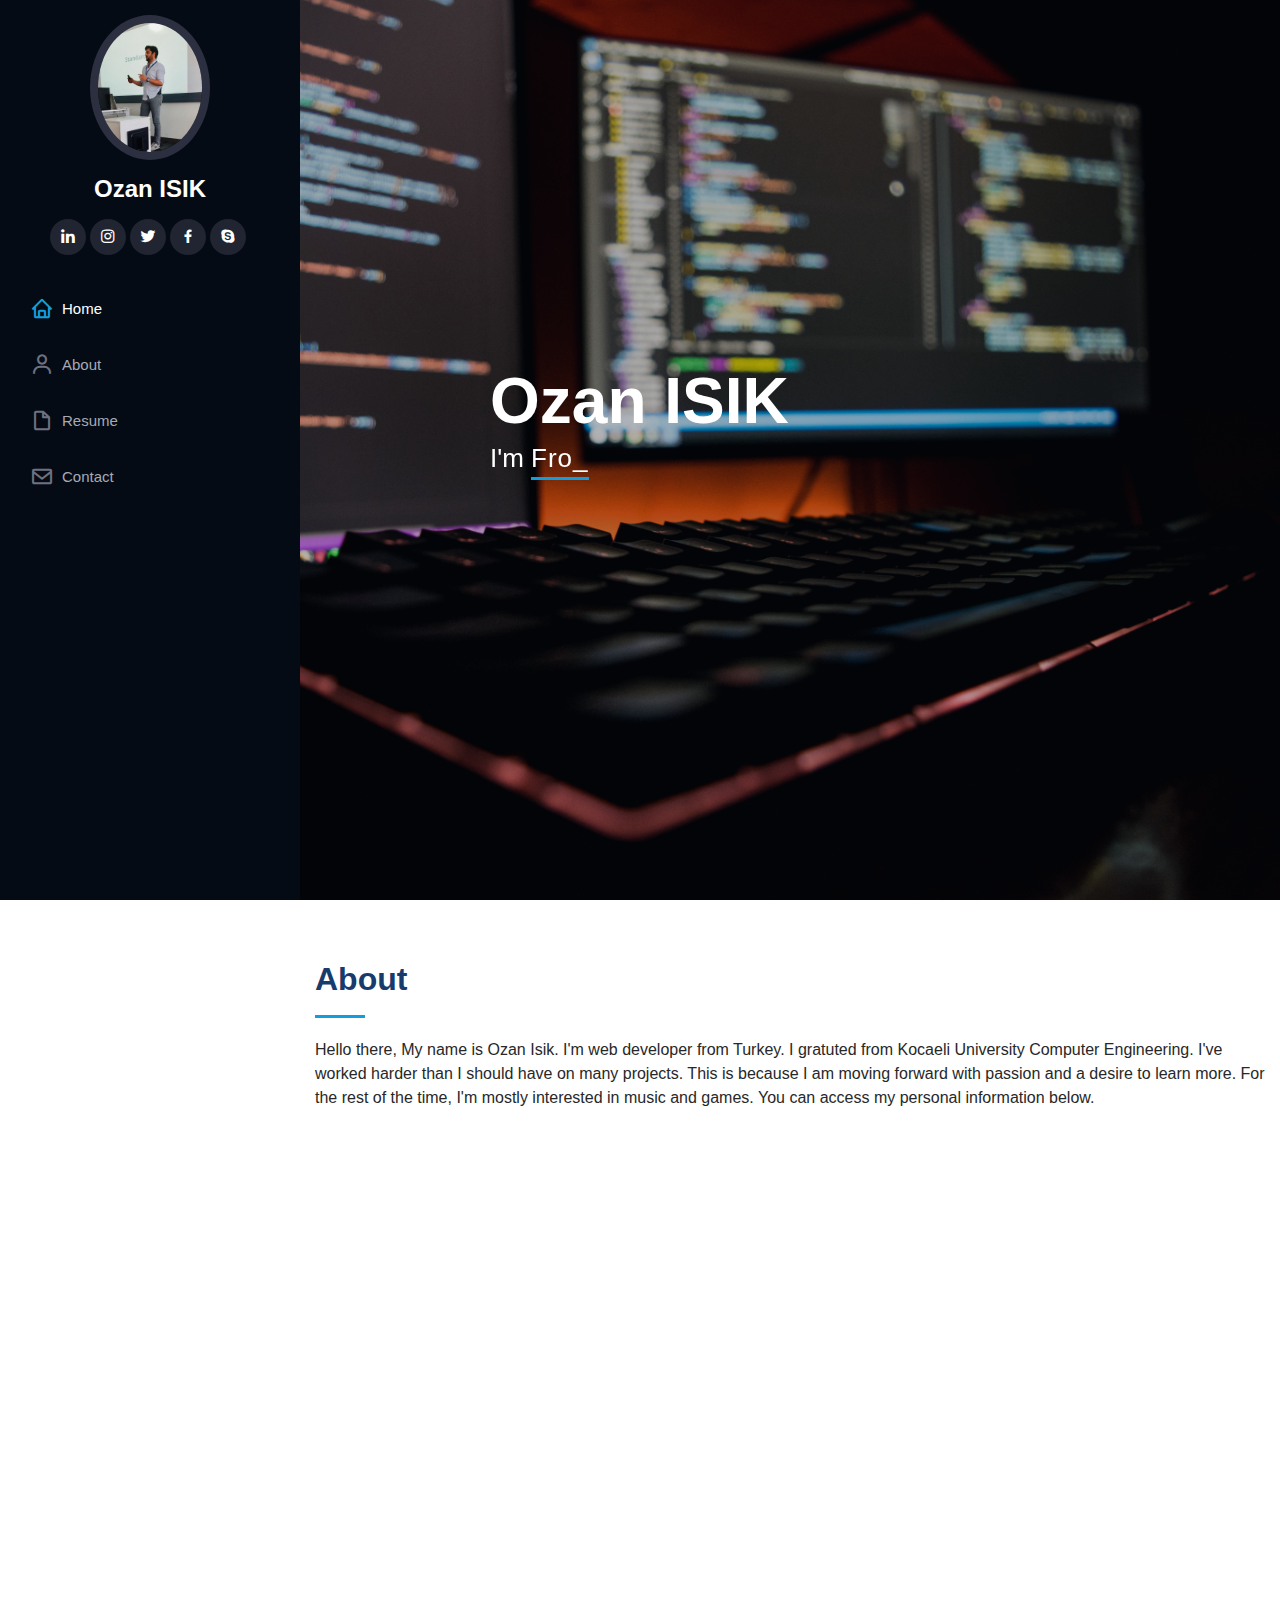
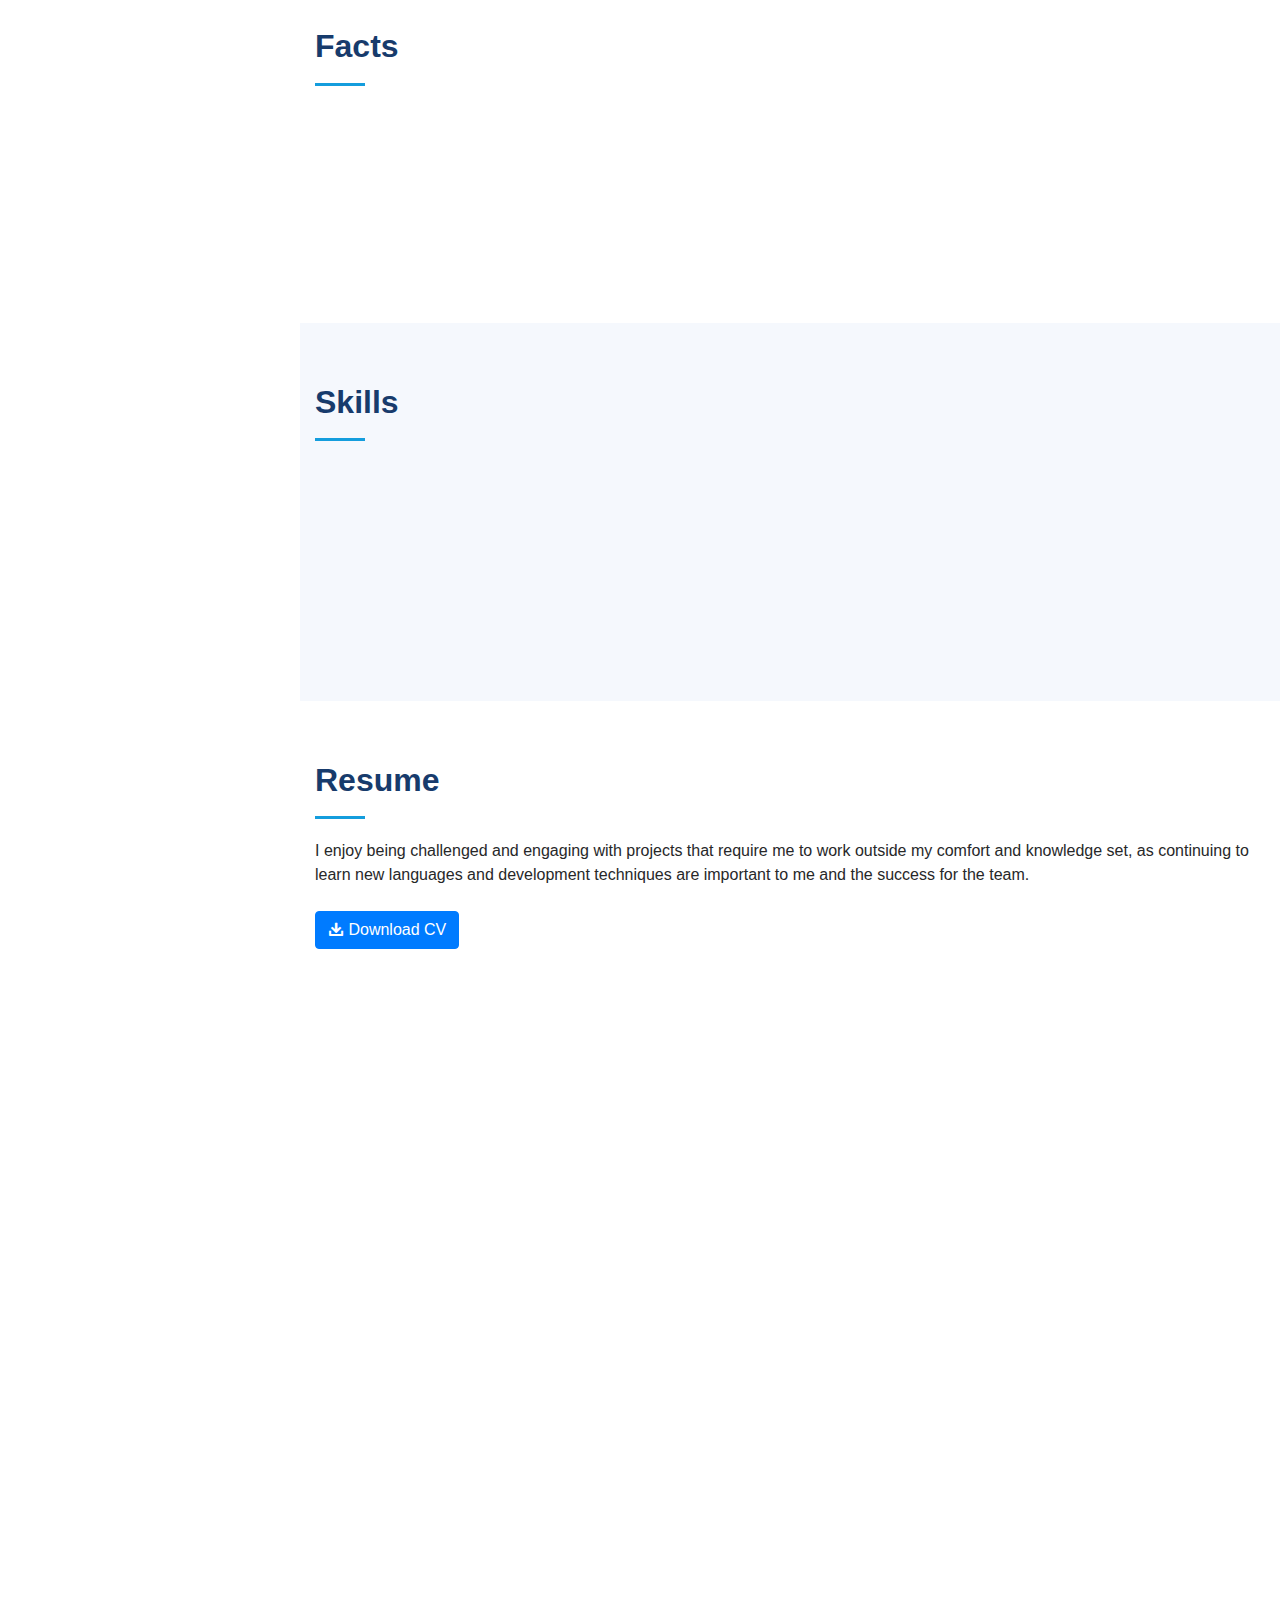
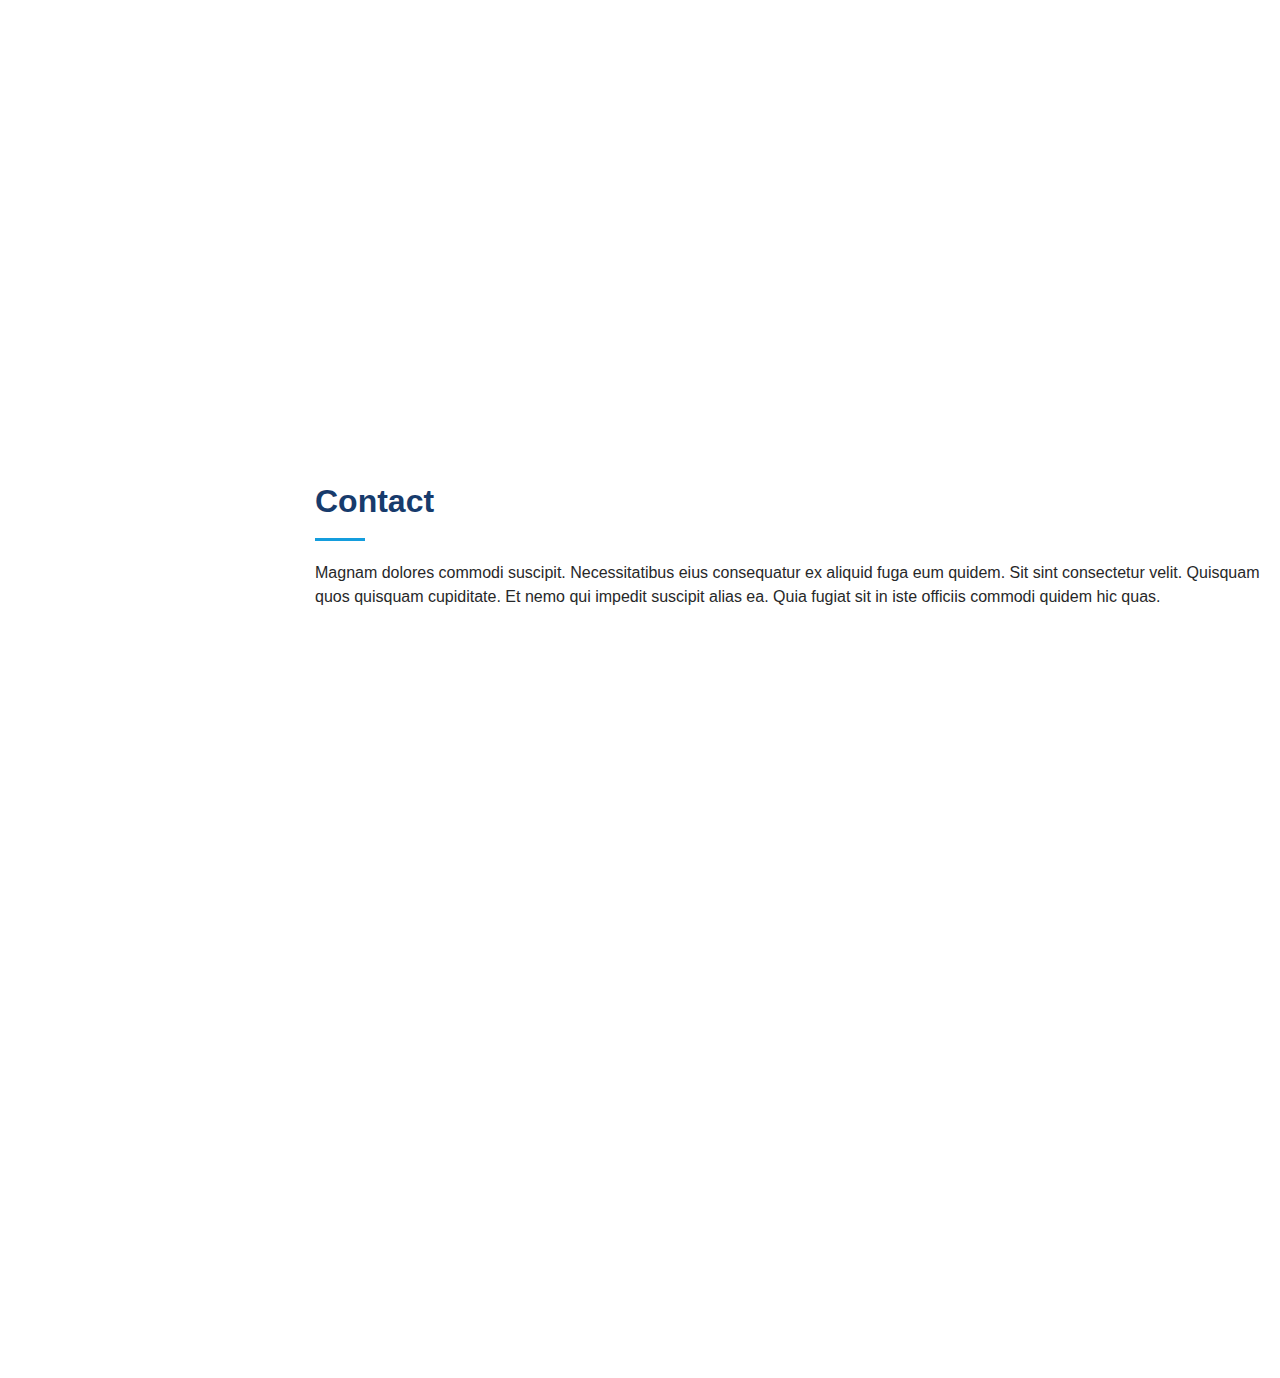
<file: index.html>
<!DOCTYPE html> <html lang=""><head><meta charset="utf-8"><meta http-equiv="X-UA-Compatible" content="IE=edge"><meta name="viewport" content="width=device-width,initial-scale=1"><link rel="icon" href="icon.ico"><title>Ozan ISIK</title><script src="https://cdn.jsdelivr.net/npm/bootstrap@5.0.0-beta1/dist/js/bootstrap.bundle.min.js" integrity="sha384-ygbV9kiqUc6oa4msXn9868pTtWMgiQaeYH7/t7LECLbyPA2x65Kgf80OJFdroafW" crossorigin="anonymous"></script><script src="https://cdn.jsdelivr.net/npm/@popperjs/core@2.5.4/dist/umd/popper.min.js" integrity="sha384-q2kxQ16AaE6UbzuKqyBE9/u/KzioAlnx2maXQHiDX9d4/zp8Ok3f+M7DPm+Ib6IU" crossorigin="anonymous"></script><script src="https://cdn.jsdelivr.net/npm/bootstrap@5.0.0-beta1/dist/js/bootstrap.min.js" integrity="sha384-pQQkAEnwaBkjpqZ8RU1fF1AKtTcHJwFl3pblpTlHXybJjHpMYo79HY3hIi4NKxyj" crossorigin="anonymous"></script><link href="css/chunk-vendors.913ed310.css" rel="preload" as="style"><link href="css/index.f9fe6c7c.css" rel="preload" as="style"><link href="js/chunk-vendors.b0c14b7e.js" rel="preload" as="script"><link href="js/index.d568a96d.js" rel="preload" as="script"><link href="css/chunk-vendors.913ed310.css" rel="stylesheet"><link href="css/index.f9fe6c7c.css" rel="stylesheet"></head><body><noscript><strong>We're sorry but Index Page doesn't work properly without JavaScript enabled. Please enable it to continue.</strong></noscript><div id="app"></div><script src="js/chunk-vendors.b0c14b7e.js"></script><script src="js/index.d568a96d.js"></script></body></html>
</file>
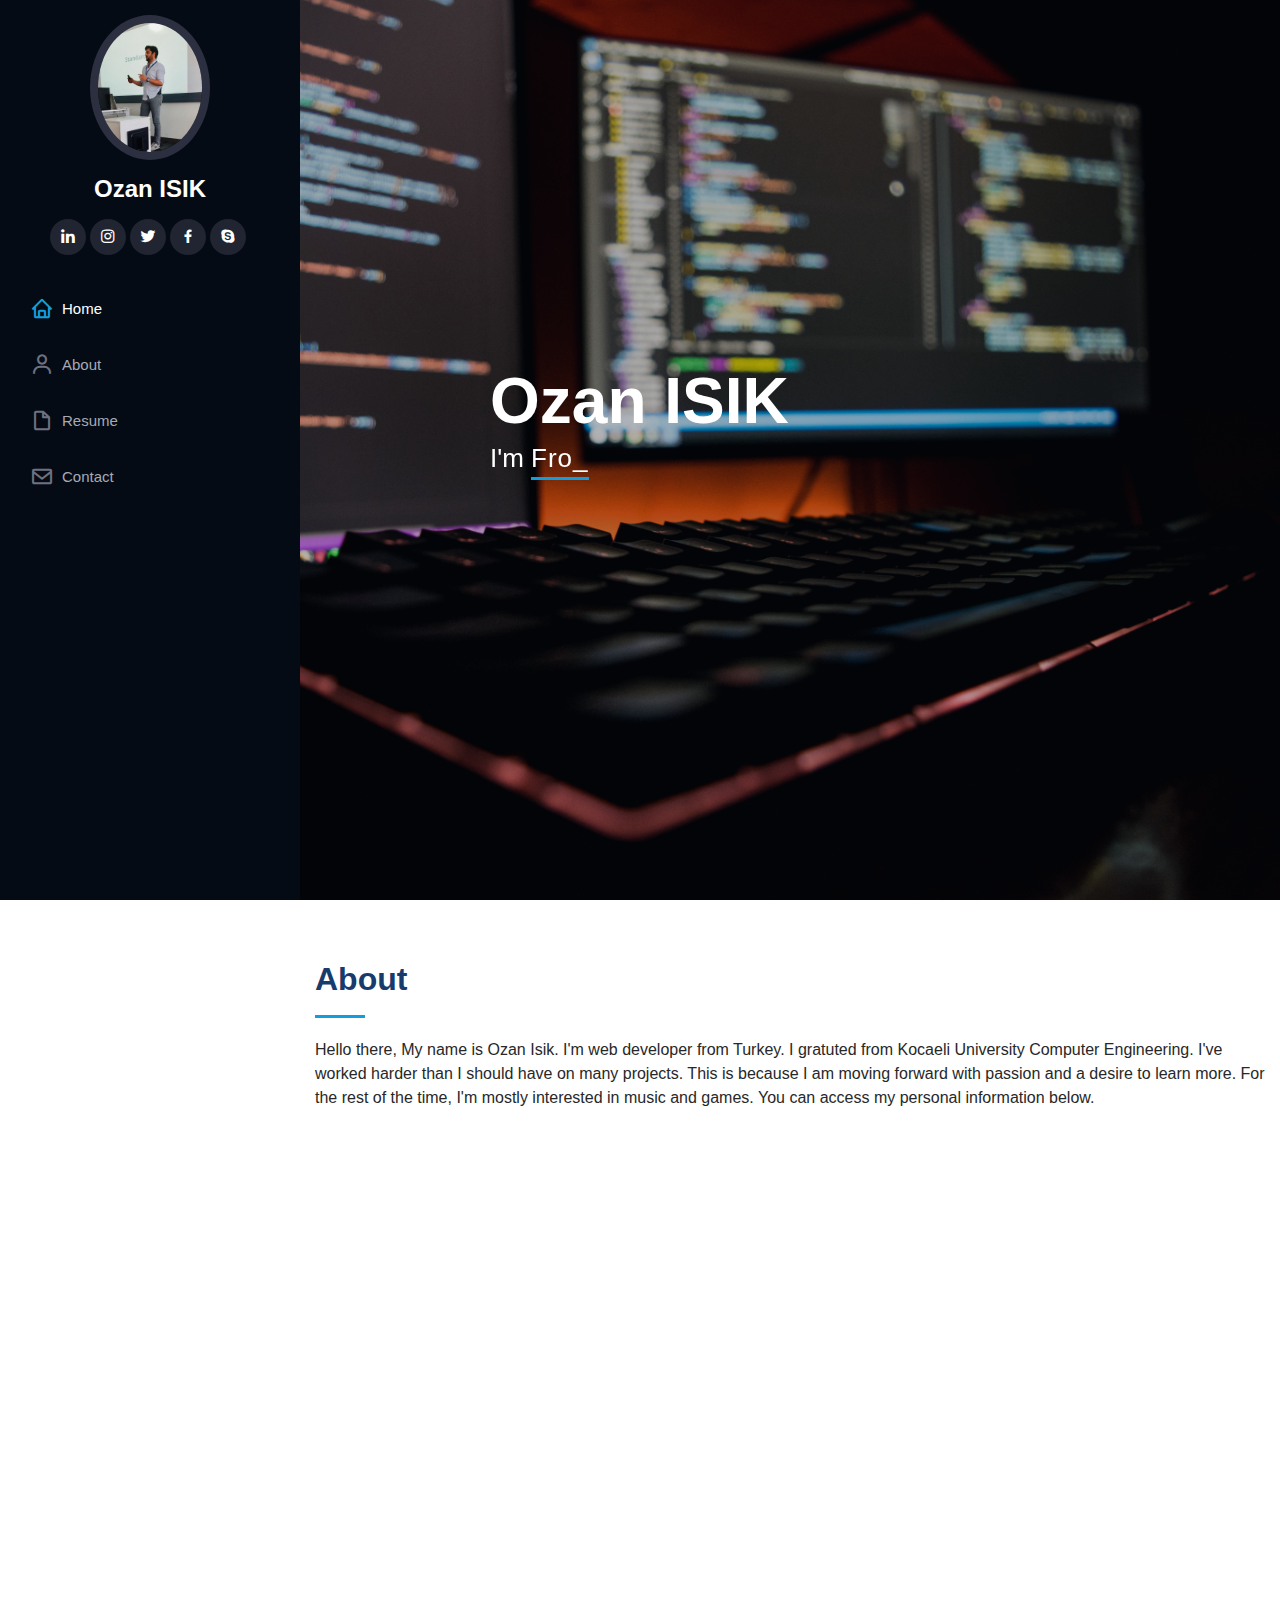
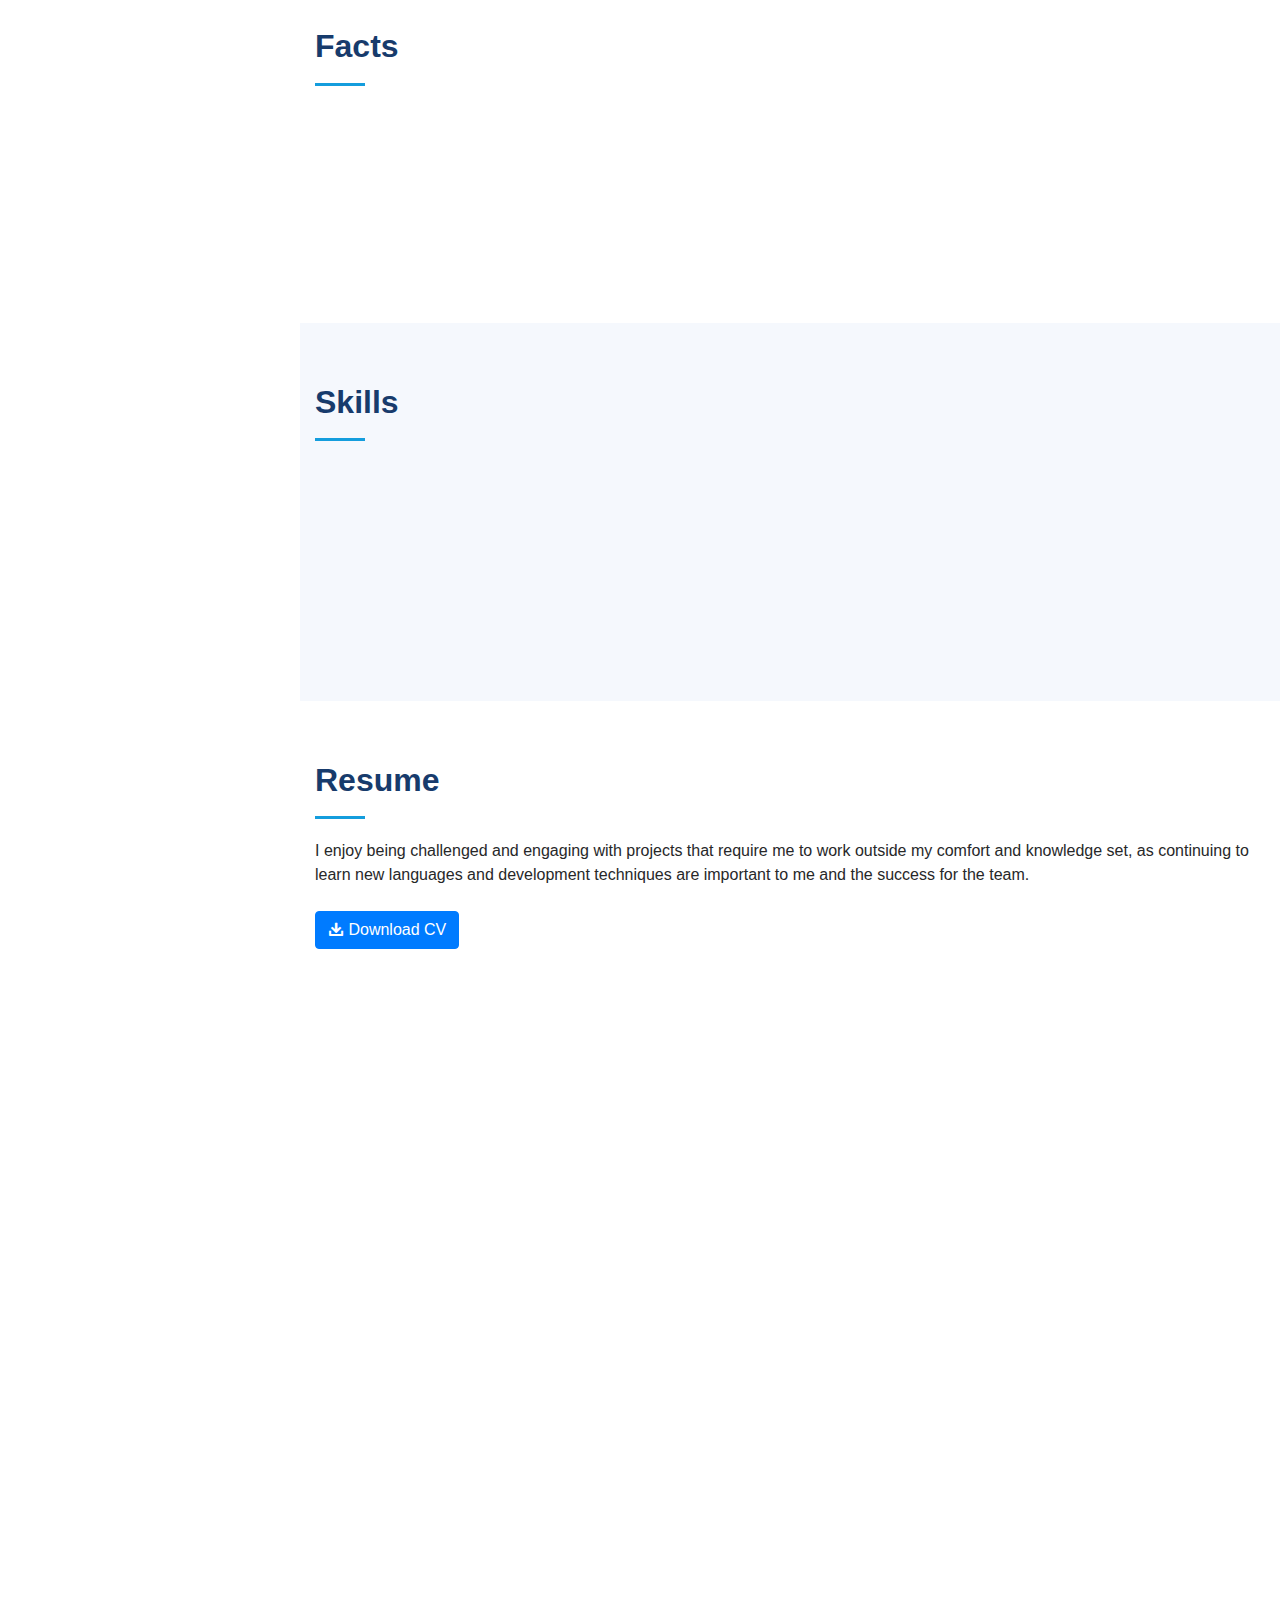
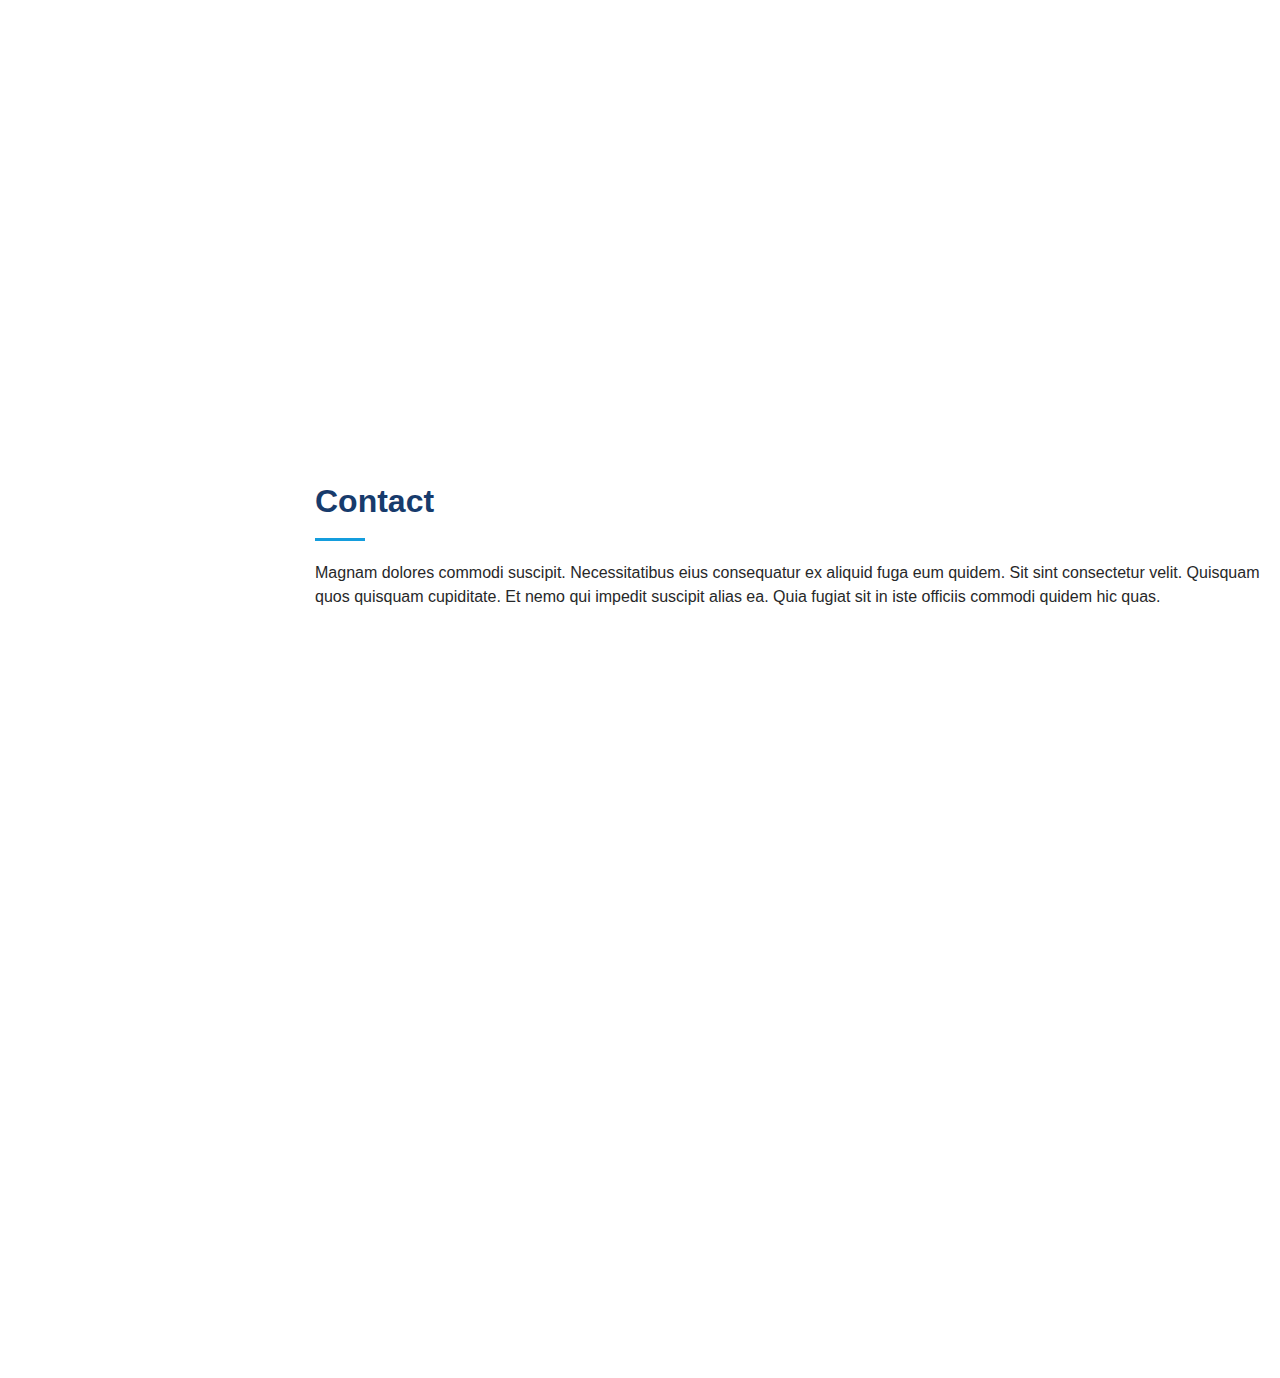
<file: single.html>
<!DOCTYPE html><html lang=""><head><meta charset="utf-8"><meta http-equiv="X-UA-Compatible" content="IE=edge"><meta name="viewport" content="width=device-width,initial-scale=1"><link rel="icon" href="icon.ico"><title>Ozan ISIK</title><script src="https://cdn.jsdelivr.net/npm/bootstrap@5.0.0-beta1/dist/js/bootstrap.bundle.min.js" integrity="sha384-ygbV9kiqUc6oa4msXn9868pTtWMgiQaeYH7/t7LECLbyPA2x65Kgf80OJFdroafW" crossorigin="anonymous"></script><script src="https://cdn.jsdelivr.net/npm/@popperjs/core@2.5.4/dist/umd/popper.min.js" integrity="sha384-q2kxQ16AaE6UbzuKqyBE9/u/KzioAlnx2maXQHiDX9d4/zp8Ok3f+M7DPm+Ib6IU" crossorigin="anonymous"></script><script src="https://cdn.jsdelivr.net/npm/bootstrap@5.0.0-beta1/dist/js/bootstrap.min.js" integrity="sha384-pQQkAEnwaBkjpqZ8RU1fF1AKtTcHJwFl3pblpTlHXybJjHpMYo79HY3hIi4NKxyj" crossorigin="anonymous"></script><link href="css/chunk-vendors.913ed310.css" rel="preload" as="style"><link href="css/index.f9fe6c7c.css" rel="preload" as="style"><link href="js/chunk-vendors.b0c14b7e.js" rel="preload" as="script"><link href="js/index.d568a96d.js" rel="preload" as="script"><link href="css/chunk-vendors.913ed310.css" rel="stylesheet"><link href="css/index.f9fe6c7c.css" rel="stylesheet"></head><body><noscript><strong>We're sorry but Index Page doesn't work properly without JavaScript enabled. Please enable it to continue.</strong></noscript><div id="app"></div><script src="js/chunk-vendors.b0c14b7e.js"></script><script src="js/index.d568a96d.js"></script></body></html>
</file>
<file: css/index.f9fe6c7c.css>
.submitForm{width:100%;padding:30px;background:#fff;box-shadow:0 0 24px 0 rgba(0,0,0,.12)}body{font-family:Open Sans,sans-serif;color:#272829}a{color:#149ddd}a:hover{color:#37b3ed;text-decoration:none}h1,h2,h3,h4,h5,h6{font-family:Raleway,sans-serif}.back-to-top{position:fixed;display:none;width:40px;height:40px;border-radius:50px;right:15px;bottom:15px;background:#149ddd;color:#fff;transition:display .5s ease-in-out;z-index:99999}.back-to-top i{font-size:24px;position:absolute;top:7px;left:8px}.back-to-top:hover{color:#fff;background:#2eafec;transition:background .2s ease-in-out}#header{position:fixed;top:0;left:0;bottom:0;width:300px;transition:all .5s ease-in-out;z-index:9997;transition:all .5s;padding:0 15px;background:#040b14;overflow-y:auto}#header .profile img{margin:15px auto;display:block;width:120px;border:8px solid #2c2f3f}#header .profile h1{font-size:24px;margin:0;padding:0;font-weight:600;-moz-text-align-last:center;text-align-last:center;font-family:Poppins,sans-serif}#header .profile h1 a,#header .profile h1 a:hover{color:#fff;text-decoration:none}#header .profile .social-links a{font-size:18px;display:inline-block;background:#212431;color:#fff;line-height:1;padding:8px 0;margin-right:4px;border-radius:50%;text-align:center;width:36px;height:36px;transition:.3s}#header .profile .social-links a:hover{background:#149ddd;color:#fff;text-decoration:none}#main{margin-left:300px}@media (max-width:1199px){#header{left:-300px}#main{margin-left:0}}.nav-menu{padding-top:30px}.nav-menu *{margin:0;padding:0;list-style:none}.nav-menu>ul>li{position:relative;white-space:nowrap}.nav-menu a{display:flex;align-items:center;color:#a8a9b4;padding:12px 15px;margin-bottom:8px;transition:.3s;font-size:15px}.nav-menu a i{font-size:24px;padding-right:8px;color:#6f7180}.nav-menu .active>a,.nav-menu a:hover,.nav-menu li:hover>a{text-decoration:none;color:#fff}.nav-menu .active>a i,.nav-menu a:hover i,.nav-menu li:hover>a i{color:#149ddd}.mobile-nav-toggle{position:fixed;right:15px;top:15px;z-index:9998;border:0;background:none;font-size:24px;transition:all .4s;outline:none!important;line-height:1;cursor:pointer;text-align:right}.mobile-nav-toggle i{color:#149ddd}.mobile-nav-active{overflow:hidden}.mobile-nav-active #header{left:0}.mobile-nav-active .mobile-nav-toggle i{color:#fff}#hero{width:100%;height:100vh;background:url(../img/hero-bg.7ab56a95.jpg) top;background-size:cover}#hero:before{content:"";background:rgba(5,13,24,.3);position:absolute;bottom:0;top:0;left:0;right:0;z-index:1}#hero .hero-container{position:relative;z-index:2;min-width:300px}#hero h1{margin:0 0 10px 0;font-size:64px;font-weight:700;line-height:56px;color:#fff}#hero p{color:#fff;margin-bottom:50px;font-size:26px;font-family:Poppins,sans-serif}#hero p span{color:#fff;padding-bottom:4px;letter-spacing:1px;border-bottom:3px solid #149ddd}@media (min-width:1024px){#hero{background-attachment:fixed}}@media (max-width:768px){#hero h1{font-size:28px;line-height:36px}#hero h2{font-size:18px;line-height:24px;margin-bottom:30px}}section{padding:60px 0;overflow:hidden}.section-bg{background:#f5f8fd}.section-title{padding-bottom:30px}.section-title h2{font-size:32px;font-weight:700;margin-bottom:20px;padding-bottom:20px;position:relative;color:#173b6c}.section-title h2:after{content:"";position:absolute;display:block;width:50px;height:3px;background:#149ddd;bottom:0;left:0}.section-title p{margin-bottom:0}.about .content h3{font-weight:700;font-size:26px;color:#173b6c}.about .content ul{list-style:none;padding:0}.about .content ul li{padding-bottom:10px}.about .content ul i{font-size:20px;padding-right:2px;color:#149ddd}.about .content p:last-child{margin-bottom:0}.facts{padding-bottom:30px}.facts .count-box{padding:30px;width:100%}.facts .count-box i{display:block;font-size:44px;color:#149ddd;float:left}.facts .count-box span{font-size:48px;line-height:40px;display:block;font-weight:700;color:#050d18;margin-left:60px}.facts .count-box p{padding:15px 0 0 0;margin:0 0 0 60px;font-family:Raleway,sans-serif;font-size:14px;color:#122f57}.facts .count-box a{font-weight:600;display:block;margin-top:20px;color:#122f57;font-size:15px;font-family:Poppins,sans-serif;transition:.3s ease-in-out}.facts .count-box a:hover{color:#1f5297}.skills .progress{height:50px;display:block;background:none}.skills .progress .skill{padding:10px 0;margin:0 0 6px 0;text-transform:uppercase;display:block;font-weight:600;font-family:Poppins,sans-serif;color:#050d18}.skills .progress .skill .val{float:right;font-style:normal}.skills .progress-bar-wrap{background:#dce8f8}.skills .progress-bar{width:1px;height:10px;transition:.9s;background-color:#149ddd}.resume .resume-title{font-size:26px;font-weight:700;margin-top:20px;margin-bottom:20px;color:#050d18}.resume .resume-item{padding:0 0 20px 20px;margin-top:-2px;border-left:2px solid #1f5297;position:relative}.resume .resume-item h4{line-height:18px;font-size:18px;font-weight:600;text-transform:uppercase;font-family:Poppins,sans-serif;color:#050d18;margin-bottom:10px}.resume .resume-item h5{font-size:16px;background:#e4edf9;padding:5px 15px;display:inline-block;font-weight:600;margin-bottom:10px}.resume .resume-item ul{padding-left:20px}.resume .resume-item ul li{padding-bottom:10px}.resume .resume-item:last-child{padding-bottom:0}.resume .resume-item:before{content:"";position:absolute;width:16px;height:16px;border-radius:50px;left:-9px;top:0;background:#fff;border:2px solid #1f5297}.portfolio .portfolio-item{margin-bottom:30px}.portfolio #portfolio-flters{padding:0;margin:0 auto 35px auto;list-style:none;text-align:center;background:#fff;border-radius:50px;padding:2px 15px}.portfolio #portfolio-flters li{cursor:pointer;display:inline-block;padding:10px 15px 8px 15px;font-size:14px;font-weight:600;line-height:1;text-transform:uppercase;color:#272829;margin-bottom:5px;transition:all .3s ease-in-out}.portfolio #portfolio-flters li.filter-active,.portfolio #portfolio-flters li:hover{color:#149ddd}.portfolio #portfolio-flters li:last-child{margin-right:0}.portfolio .portfolio-wrap{transition:.3s;position:relative;overflow:hidden;z-index:1}.portfolio .portfolio-wrap:before{content:"";background:hsla(0,0%,100%,.5);position:absolute;left:0;right:0;top:0;bottom:0;transition:all .3s ease-in-out;z-index:2;opacity:0}.portfolio .portfolio-wrap .portfolio-links{opacity:1;left:0;right:0;bottom:-60px;z-index:3;position:absolute;transition:all .3s ease-in-out;display:flex;justify-content:center}.portfolio .portfolio-wrap .portfolio-links a{color:#fff;font-size:28px;text-align:center;background:rgba(20,157,221,.75);transition:.3s;width:50%}.portfolio .portfolio-wrap .portfolio-links a:hover{background:rgba(20,157,221,.95)}.portfolio .portfolio-wrap .portfolio-links a+a{border-left:1px solid #37b3ed}.portfolio .portfolio-wrap:hover:before{top:0;left:0;right:0;bottom:0;opacity:1}.portfolio .portfolio-wrap:hover .portfolio-links{opacity:1;bottom:0}.services .icon-box{margin-bottom:20px}.services .icon{float:left;display:flex;align-items:center;justify-content:center;width:54px;height:54px;background:#149ddd;border-radius:50%;transition:.5s;border:1px solid #149ddd}.services .icon i{color:#fff;font-size:24px}.services .icon-box:hover .icon{background:#fff}.services .icon-box:hover .icon i{color:#149ddd}.services .title{margin-left:80px;font-weight:700;margin-bottom:15px;font-size:18px}.services .title a{color:#343a40}.services .title a:hover{color:#149ddd}.services .description{margin-left:80px;line-height:24px;font-size:14px}.testimonials .testimonial-item{box-sizing:content-box;text-align:center;min-height:320px}.testimonials .testimonial-item .testimonial-img{width:90px;border-radius:50%;margin:0 auto}.testimonials .testimonial-item h3{font-size:18px;font-weight:700;margin:10px 0 5px 0;color:#111}.testimonials .testimonial-item h4{font-size:14px;color:#999;margin:0}.testimonials .testimonial-item .quote-icon-left,.testimonials .testimonial-item .quote-icon-right{color:#c3e8fa;font-size:26px}.testimonials .testimonial-item .quote-icon-left{display:inline-block;left:-5px;position:relative}.testimonials .testimonial-item .quote-icon-right{display:inline-block;right:-5px;position:relative;top:10px}.testimonials .testimonial-item p{font-style:italic;margin:0 15px 15px 15px;padding:20px;background:#fff;position:relative;margin-bottom:35px;border-radius:6px;box-shadow:0 2px 15px rgba(0,0,0,.1)}.testimonials .testimonial-item p:after{content:"";width:0;height:0;border-top:20px solid #fff;border-right:20px solid transparent;border-left:20px solid transparent;position:absolute;bottom:-20px;left:calc(50% - 20px)}.testimonials .owl-dots,.testimonials .owl-nav{margin-top:5px;text-align:center}.testimonials .owl-dot{display:inline-block;margin:0 5px;width:12px;height:12px;border-radius:50%;background-color:#ddd!important}.testimonials .owl-dot.active{background-color:#149ddd!important}@media (max-width:767px){.testimonials{margin:30px 10px}}.contact{padding-bottom:130px}.contact .info{padding:30px;background:#fff;width:100%;box-shadow:0 0 24px 0 rgba(0,0,0,.12)}.contact .info i{font-size:20px;color:#149ddd;float:left;width:44px;height:44px;background:#dff3fc;display:flex;justify-content:center;align-items:center;border-radius:50px;transition:all .3s ease-in-out}.contact .info h4{padding:0 0 0 60px;font-size:22px;font-weight:600;margin-bottom:5px;color:#050d18}.contact .info p{padding:0 0 10px 60px;margin-bottom:20px;font-size:14px;color:#173b6c}.contact .info .email p{padding-top:5px}.contact .info .social-links{padding-left:60px}.contact .info .social-links a{font-size:18px;display:inline-block;background:#333;color:#fff;line-height:1;padding:8px 0;border-radius:50%;text-align:center;width:36px;height:36px;transition:.3s;margin-right:10px}.contact .info .address:hover i,.contact .info .email:hover i,.contact .info .phone:hover i,.contact .info .social-links a:hover{background:#149ddd;color:#fff}.contact .php-email-form{width:100%;padding:30px;background:#fff;box-shadow:0 0 24px 0 rgba(0,0,0,.12)}.contact .php-email-form .form-group{padding-bottom:8px}.contact .php-email-form .validate{display:none;color:red;margin:0 0 15px 0;font-weight:400;font-size:13px}.contact .php-email-form .error-message{display:none;color:#fff;background:#ed3c0d;text-align:left;padding:15px;font-weight:600}.contact .php-email-form .error-message br+br{margin-top:25px}.contact .php-email-form .sent-message{display:none;color:#fff;background:#18d26e;text-align:center;padding:15px;font-weight:600}.contact .php-email-form .loading{display:none;background:#fff;text-align:center;padding:15px}.contact .php-email-form .loading:before{content:"";display:inline-block;border-radius:50%;width:24px;height:24px;margin:0 10px -6px 0;border:3px solid #18d26e;border-top-color:#eee;-webkit-animation:animate-loading 1s linear infinite;animation:animate-loading 1s linear infinite}.contact .php-email-form input,.contact .php-email-form textarea{border-radius:0;box-shadow:none;font-size:14px}.contact .php-email-form input{height:44px}.contact .php-email-form textarea{padding:10px 12px}.contact .php-email-form button[type=submit]{background:#149ddd;border:0;padding:10px 24px;color:#fff;transition:.4s;border-radius:4px}.contact .php-email-form button[type=submit]:hover{background:#37b3ed}@-webkit-keyframes animate-loading{0%{transform:rotate(0deg)}to{transform:rotate(1turn)}}@keyframes animate-loading{0%{transform:rotate(0deg)}to{transform:rotate(1turn)}}.breadcrumbs{padding:20px 0;background:#f9f9f9}.breadcrumbs h2{font-size:26px;font-weight:300}.breadcrumbs ol{display:flex;flex-wrap:wrap;list-style:none;padding:0;margin:0;font-size:15px}.breadcrumbs ol li+li{padding-left:10px}.breadcrumbs ol li+li:before{display:inline-block;padding-right:10px;color:#0e2442;content:"/"}@media (max-width:768px){.breadcrumbs .d-flex{display:block!important}.breadcrumbs ol{display:block}.breadcrumbs ol li{display:inline-block}}.portfolio-details{padding-top:40px}.portfolio-details .portfolio-details-container{position:relative}.portfolio-details .portfolio-details-carousel{position:relative;z-index:1}.portfolio-details .portfolio-details-carousel .owl-dots,.portfolio-details .portfolio-details-carousel .owl-nav{margin-top:5px;text-align:left}.portfolio-details .portfolio-details-carousel .owl-dot{display:inline-block;margin:0 10px 0 0;width:12px;height:12px;border-radius:50%;background-color:#ddd!important}.portfolio-details .portfolio-details-carousel .owl-dot.active{background-color:#149ddd!important}.portfolio-details .portfolio-info{padding:30px;position:absolute;right:0;bottom:-70px;background:#fff;box-shadow:0 2px 15px rgba(0,0,0,.1);z-index:2}.portfolio-details .portfolio-info h3{font-size:22px;font-weight:400;margin-bottom:20px;padding-bottom:20px;border-bottom:1px solid #eee}.portfolio-details .portfolio-info ul{list-style:none;padding:0;font-size:15px}.portfolio-details .portfolio-info ul li+li{margin-top:10px}.portfolio-details .portfolio-description{padding-top:50px}.portfolio-details .portfolio-description h2{width:50%;font-size:26px;font-weight:400;margin-bottom:20px}.portfolio-details .portfolio-description p{padding:0}@media (max-width:768px){.portfolio-details .portfolio-description h2{width:100%}.portfolio-details .portfolio-info{position:static;margin-top:30px}}#footer{padding:15px;color:#f4f6fd;font-size:14px;position:fixed;left:0;bottom:0;width:300px;z-index:9999;background:#040b14}#footer .copyright,#footer .credits{text-align:center}#footer .credits{padding-top:5px;font-size:13px;color:#eaebf0}@media (max-width:1199px){#footer{position:static;width:auto;padding-right:20px 15px}}

/*! 
* @package IcoFont 
* @version 1.0.1 
* @author IcoFont https://icofont.com 
* @copyright Copyright (c) 2015 - 2018 IcoFont 
* @license - https://icofont.com/license/
*/@font-face{font-family:IcoFont;font-weight:400;font-style:Regular;src:url(../fonts/icofont.50a4ab76.woff2) format("woff2"),url(../fonts/icofont.f6ab04ae.woff) format("woff")}[class*=" icofont-"],[class^=icofont-]{font-family:IcoFont!important;speak:none;font-style:normal;font-weight:400;font-variant:normal;text-transform:none;white-space:nowrap;word-wrap:normal;direction:ltr;line-height:1;-webkit-font-feature-settings:"liga";-webkit-font-smoothing:antialiased}.icofont-angry-monster:before{content:"\e800"}.icofont-bathtub:before{content:"\e801"}.icofont-bird-wings:before{content:"\e802"}.icofont-bow:before{content:"\e803"}.icofont-castle:before{content:"\e804"}.icofont-circuit:before{content:"\e805"}.icofont-crown-king:before{content:"\e806"}.icofont-crown-queen:before{content:"\e807"}.icofont-dart:before{content:"\e808"}.icofont-disability-race:before{content:"\e809"}.icofont-diving-goggle:before{content:"\e80a"}.icofont-eye-open:before{content:"\e80b"}.icofont-flora-flower:before{content:"\e80c"}.icofont-flora:before{content:"\e80d"}.icofont-gift-box:before{content:"\e80e"}.icofont-halloween-pumpkin:before{content:"\e80f"}.icofont-hand-power:before{content:"\e810"}.icofont-hand-thunder:before{content:"\e811"}.icofont-king-monster:before{content:"\e812"}.icofont-love:before{content:"\e813"}.icofont-magician-hat:before{content:"\e814"}.icofont-native-american:before{content:"\e815"}.icofont-owl-look:before{content:"\e816"}.icofont-phoenix:before{content:"\e817"}.icofont-robot-face:before{content:"\e818"}.icofont-sand-clock:before{content:"\e819"}.icofont-shield-alt:before{content:"\e81a"}.icofont-ship-wheel:before{content:"\e81b"}.icofont-skull-danger:before{content:"\e81c"}.icofont-skull-face:before{content:"\e81d"}.icofont-snowmobile:before{content:"\e81e"}.icofont-space-shuttle:before{content:"\e81f"}.icofont-star-shape:before{content:"\e820"}.icofont-swirl:before{content:"\e821"}.icofont-tattoo-wing:before{content:"\e822"}.icofont-throne:before{content:"\e823"}.icofont-tree-alt:before{content:"\e824"}.icofont-triangle:before{content:"\e825"}.icofont-unity-hand:before{content:"\e826"}.icofont-weed:before{content:"\e827"}.icofont-woman-bird:before{content:"\e828"}.icofont-bat:before{content:"\e829"}.icofont-bear-face:before{content:"\e82a"}.icofont-bear-tracks:before{content:"\e82b"}.icofont-bear:before{content:"\e82c"}.icofont-bird-alt:before{content:"\e82d"}.icofont-bird-flying:before{content:"\e82e"}.icofont-bird:before{content:"\e82f"}.icofont-birds:before{content:"\e830"}.icofont-bone:before{content:"\e831"}.icofont-bull:before{content:"\e832"}.icofont-butterfly-alt:before{content:"\e833"}.icofont-butterfly:before{content:"\e834"}.icofont-camel-alt:before{content:"\e835"}.icofont-camel-head:before{content:"\e836"}.icofont-camel:before{content:"\e837"}.icofont-cat-alt-1:before{content:"\e838"}.icofont-cat-alt-2:before{content:"\e839"}.icofont-cat-alt-3:before{content:"\e83a"}.icofont-cat-dog:before{content:"\e83b"}.icofont-cat-face:before{content:"\e83c"}.icofont-cat:before{content:"\e83d"}.icofont-cow-head:before{content:"\e83e"}.icofont-cow:before{content:"\e83f"}.icofont-crab:before{content:"\e840"}.icofont-crocodile:before{content:"\e841"}.icofont-deer-head:before{content:"\e842"}.icofont-dog-alt:before{content:"\e843"}.icofont-dog-barking:before{content:"\e844"}.icofont-dog:before{content:"\e845"}.icofont-dolphin:before{content:"\e846"}.icofont-duck-tracks:before{content:"\e847"}.icofont-eagle-head:before{content:"\e848"}.icofont-eaten-fish:before{content:"\e849"}.icofont-elephant-alt:before{content:"\e84a"}.icofont-elephant-head-alt:before{content:"\e84b"}.icofont-elephant-head:before{content:"\e84c"}.icofont-elephant:before{content:"\e84d"}.icofont-elk:before{content:"\e84e"}.icofont-fish-1:before{content:"\e84f"}.icofont-fish-2:before{content:"\e850"}.icofont-fish-3:before{content:"\e851"}.icofont-fish-4:before{content:"\e852"}.icofont-fish-5:before{content:"\e853"}.icofont-fish:before{content:"\e854"}.icofont-fox-alt:before{content:"\e855"}.icofont-fox:before{content:"\e856"}.icofont-frog-tracks:before{content:"\e857"}.icofont-frog:before{content:"\e858"}.icofont-froggy:before{content:"\e859"}.icofont-giraffe-head-1:before{content:"\e85a"}.icofont-giraffe-head-2:before{content:"\e85b"}.icofont-giraffe-head:before{content:"\e85c"}.icofont-giraffe:before{content:"\e85d"}.icofont-goat-head:before{content:"\e85e"}.icofont-gorilla:before{content:"\e85f"}.icofont-hen-tracks:before{content:"\e860"}.icofont-horse-head-1:before{content:"\e861"}.icofont-horse-head-2:before{content:"\e862"}.icofont-horse-head:before{content:"\e863"}.icofont-horse-tracks:before{content:"\e864"}.icofont-jellyfish:before{content:"\e865"}.icofont-kangaroo:before{content:"\e866"}.icofont-lemur:before{content:"\e867"}.icofont-lion-head-1:before{content:"\e868"}.icofont-lion-head-2:before{content:"\e869"}.icofont-lion-head:before{content:"\e86a"}.icofont-lion:before{content:"\e86b"}.icofont-monkey-2:before{content:"\e86c"}.icofont-monkey-3:before{content:"\e86d"}.icofont-monkey-face:before{content:"\e86e"}.icofont-monkey:before{content:"\e86f"}.icofont-octopus-alt:before{content:"\e870"}.icofont-octopus:before{content:"\e871"}.icofont-owl:before{content:"\e872"}.icofont-panda-face:before{content:"\e873"}.icofont-panda:before{content:"\e874"}.icofont-panther:before{content:"\e875"}.icofont-parrot-lip:before{content:"\e876"}.icofont-parrot:before{content:"\e877"}.icofont-paw:before{content:"\e878"}.icofont-pelican:before{content:"\e879"}.icofont-penguin:before{content:"\e87a"}.icofont-pig-face:before{content:"\e87b"}.icofont-pig:before{content:"\e87c"}.icofont-pigeon-1:before{content:"\e87d"}.icofont-pigeon-2:before{content:"\e87e"}.icofont-pigeon:before{content:"\e87f"}.icofont-rabbit:before{content:"\e880"}.icofont-rat:before{content:"\e881"}.icofont-rhino-head:before{content:"\e882"}.icofont-rhino:before{content:"\e883"}.icofont-rooster:before{content:"\e884"}.icofont-seahorse:before{content:"\e885"}.icofont-seal:before{content:"\e886"}.icofont-shrimp-alt:before{content:"\e887"}.icofont-shrimp:before{content:"\e888"}.icofont-snail-1:before{content:"\e889"}.icofont-snail-2:before{content:"\e88a"}.icofont-snail-3:before{content:"\e88b"}.icofont-snail:before{content:"\e88c"}.icofont-snake:before{content:"\e88d"}.icofont-squid:before{content:"\e88e"}.icofont-squirrel:before{content:"\e88f"}.icofont-tiger-face:before{content:"\e890"}.icofont-tiger:before{content:"\e891"}.icofont-turtle:before{content:"\e892"}.icofont-whale:before{content:"\e893"}.icofont-woodpecker:before{content:"\e894"}.icofont-zebra:before{content:"\e895"}.icofont-brand-acer:before{content:"\e896"}.icofont-brand-adidas:before{content:"\e897"}.icofont-brand-adobe:before{content:"\e898"}.icofont-brand-air-new-zealand:before{content:"\e899"}.icofont-brand-airbnb:before{content:"\e89a"}.icofont-brand-aircell:before{content:"\e89b"}.icofont-brand-airtel:before{content:"\e89c"}.icofont-brand-alcatel:before{content:"\e89d"}.icofont-brand-alibaba:before{content:"\e89e"}.icofont-brand-aliexpress:before{content:"\e89f"}.icofont-brand-alipay:before{content:"\e8a0"}.icofont-brand-amazon:before{content:"\e8a1"}.icofont-brand-amd:before{content:"\e8a2"}.icofont-brand-american-airlines:before{content:"\e8a3"}.icofont-brand-android-robot:before{content:"\e8a4"}.icofont-brand-android:before{content:"\e8a5"}.icofont-brand-aol:before{content:"\e8a6"}.icofont-brand-apple:before{content:"\e8a7"}.icofont-brand-appstore:before{content:"\e8a8"}.icofont-brand-asus:before{content:"\e8a9"}.icofont-brand-ati:before{content:"\e8aa"}.icofont-brand-att:before{content:"\e8ab"}.icofont-brand-audi:before{content:"\e8ac"}.icofont-brand-axiata:before{content:"\e8ad"}.icofont-brand-bada:before{content:"\e8ae"}.icofont-brand-bbc:before{content:"\e8af"}.icofont-brand-bing:before{content:"\e8b0"}.icofont-brand-blackberry:before{content:"\e8b1"}.icofont-brand-bmw:before{content:"\e8b2"}.icofont-brand-box:before{content:"\e8b3"}.icofont-brand-burger-king:before{content:"\e8b4"}.icofont-brand-business-insider:before{content:"\e8b5"}.icofont-brand-buzzfeed:before{content:"\e8b6"}.icofont-brand-cannon:before{content:"\e8b7"}.icofont-brand-casio:before{content:"\e8b8"}.icofont-brand-china-mobile:before{content:"\e8b9"}.icofont-brand-china-telecom:before{content:"\e8ba"}.icofont-brand-china-unicom:before{content:"\e8bb"}.icofont-brand-cisco:before{content:"\e8bc"}.icofont-brand-citibank:before{content:"\e8bd"}.icofont-brand-cnet:before{content:"\e8be"}.icofont-brand-cnn:before{content:"\e8bf"}.icofont-brand-cocal-cola:before{content:"\e8c0"}.icofont-brand-compaq:before{content:"\e8c1"}.icofont-brand-debian:before{content:"\e8c2"}.icofont-brand-delicious:before{content:"\e8c3"}.icofont-brand-dell:before{content:"\e8c4"}.icofont-brand-designbump:before{content:"\e8c5"}.icofont-brand-designfloat:before{content:"\e8c6"}.icofont-brand-disney:before{content:"\e8c7"}.icofont-brand-dodge:before{content:"\e8c8"}.icofont-brand-dove:before{content:"\e8c9"}.icofont-brand-drupal:before{content:"\e8ca"}.icofont-brand-ebay:before{content:"\e8cb"}.icofont-brand-eleven:before{content:"\e8cc"}.icofont-brand-emirates:before{content:"\e8cd"}.icofont-brand-espn:before{content:"\e8ce"}.icofont-brand-etihad-airways:before{content:"\e8cf"}.icofont-brand-etisalat:before{content:"\e8d0"}.icofont-brand-etsy:before{content:"\e8d1"}.icofont-brand-fastrack:before{content:"\e8d2"}.icofont-brand-fedex:before{content:"\e8d3"}.icofont-brand-ferrari:before{content:"\e8d4"}.icofont-brand-fitbit:before{content:"\e8d5"}.icofont-brand-flikr:before{content:"\e8d6"}.icofont-brand-forbes:before{content:"\e8d7"}.icofont-brand-foursquare:before{content:"\e8d8"}.icofont-brand-foxconn:before{content:"\e8d9"}.icofont-brand-fujitsu:before{content:"\e8da"}.icofont-brand-general-electric:before{content:"\e8db"}.icofont-brand-gillette:before{content:"\e8dc"}.icofont-brand-gizmodo:before{content:"\e8dd"}.icofont-brand-gnome:before{content:"\e8de"}.icofont-brand-google:before{content:"\e8df"}.icofont-brand-gopro:before{content:"\e8e0"}.icofont-brand-gucci:before{content:"\e8e1"}.icofont-brand-hallmark:before{content:"\e8e2"}.icofont-brand-hi5:before{content:"\e8e3"}.icofont-brand-honda:before{content:"\e8e4"}.icofont-brand-hp:before{content:"\e8e5"}.icofont-brand-hsbc:before{content:"\e8e6"}.icofont-brand-htc:before{content:"\e8e7"}.icofont-brand-huawei:before{content:"\e8e8"}.icofont-brand-hulu:before{content:"\e8e9"}.icofont-brand-hyundai:before{content:"\e8ea"}.icofont-brand-ibm:before{content:"\e8eb"}.icofont-brand-icofont:before{content:"\e8ec"}.icofont-brand-icq:before{content:"\e8ed"}.icofont-brand-ikea:before{content:"\e8ee"}.icofont-brand-imdb:before{content:"\e8ef"}.icofont-brand-indiegogo:before{content:"\e8f0"}.icofont-brand-intel:before{content:"\e8f1"}.icofont-brand-ipair:before{content:"\e8f2"}.icofont-brand-jaguar:before{content:"\e8f3"}.icofont-brand-java:before{content:"\e8f4"}.icofont-brand-joomla:before{content:"\e8f5"}.icofont-brand-kickstarter:before{content:"\e8f6"}.icofont-brand-kik:before{content:"\e8f7"}.icofont-brand-lastfm:before{content:"\e8f8"}.icofont-brand-lego:before{content:"\e8f9"}.icofont-brand-lenovo:before{content:"\e8fa"}.icofont-brand-levis:before{content:"\e8fb"}.icofont-brand-lexus:before{content:"\e8fc"}.icofont-brand-lg:before{content:"\e8fd"}.icofont-brand-life-hacker:before{content:"\e8fe"}.icofont-brand-linux-mint:before{content:"\e8ff"}.icofont-brand-linux:before{content:"\e900"}.icofont-brand-lionix:before{content:"\e901"}.icofont-brand-loreal:before{content:"\e902"}.icofont-brand-louis-vuitton:before{content:"\e903"}.icofont-brand-mac-os:before{content:"\e904"}.icofont-brand-marvel-app:before{content:"\e905"}.icofont-brand-mashable:before{content:"\e906"}.icofont-brand-mazda:before{content:"\e907"}.icofont-brand-mcdonals:before{content:"\e908"}.icofont-brand-mercedes:before{content:"\e909"}.icofont-brand-micromax:before{content:"\e90a"}.icofont-brand-microsoft:before{content:"\e90b"}.icofont-brand-mobileme:before{content:"\e90c"}.icofont-brand-mobily:before{content:"\e90d"}.icofont-brand-motorola:before{content:"\e90e"}.icofont-brand-msi:before{content:"\e90f"}.icofont-brand-mts:before{content:"\e910"}.icofont-brand-myspace:before{content:"\e911"}.icofont-brand-mytv:before{content:"\e912"}.icofont-brand-nasa:before{content:"\e913"}.icofont-brand-natgeo:before{content:"\e914"}.icofont-brand-nbc:before{content:"\e915"}.icofont-brand-nescafe:before{content:"\e916"}.icofont-brand-nestle:before{content:"\e917"}.icofont-brand-netflix:before{content:"\e918"}.icofont-brand-nexus:before{content:"\e919"}.icofont-brand-nike:before{content:"\e91a"}.icofont-brand-nokia:before{content:"\e91b"}.icofont-brand-nvidia:before{content:"\e91c"}.icofont-brand-omega:before{content:"\e91d"}.icofont-brand-opensuse:before{content:"\e91e"}.icofont-brand-oracle:before{content:"\e91f"}.icofont-brand-panasonic:before{content:"\e920"}.icofont-brand-paypal:before{content:"\e921"}.icofont-brand-pepsi:before{content:"\e922"}.icofont-brand-philips:before{content:"\e923"}.icofont-brand-pizza-hut:before{content:"\e924"}.icofont-brand-playstation:before{content:"\e925"}.icofont-brand-puma:before{content:"\e926"}.icofont-brand-qatar-air:before{content:"\e927"}.icofont-brand-qvc:before{content:"\e928"}.icofont-brand-readernaut:before{content:"\e929"}.icofont-brand-redbull:before{content:"\e92a"}.icofont-brand-reebok:before{content:"\e92b"}.icofont-brand-reuters:before{content:"\e92c"}.icofont-brand-samsung:before{content:"\e92d"}.icofont-brand-sap:before{content:"\e92e"}.icofont-brand-saudia-airlines:before{content:"\e92f"}.icofont-brand-scribd:before{content:"\e930"}.icofont-brand-shell:before{content:"\e931"}.icofont-brand-siemens:before{content:"\e932"}.icofont-brand-sk-telecom:before{content:"\e933"}.icofont-brand-slideshare:before{content:"\e934"}.icofont-brand-smashing-magazine:before{content:"\e935"}.icofont-brand-snapchat:before{content:"\e936"}.icofont-brand-sony-ericsson:before{content:"\e937"}.icofont-brand-sony:before{content:"\e938"}.icofont-brand-soundcloud:before{content:"\e939"}.icofont-brand-sprint:before{content:"\e93a"}.icofont-brand-squidoo:before{content:"\e93b"}.icofont-brand-starbucks:before{content:"\e93c"}.icofont-brand-stc:before{content:"\e93d"}.icofont-brand-steam:before{content:"\e93e"}.icofont-brand-suzuki:before{content:"\e93f"}.icofont-brand-symbian:before{content:"\e940"}.icofont-brand-t-mobile:before{content:"\e941"}.icofont-brand-tango:before{content:"\e942"}.icofont-brand-target:before{content:"\e943"}.icofont-brand-tata-indicom:before{content:"\e944"}.icofont-brand-techcrunch:before{content:"\e945"}.icofont-brand-telenor:before{content:"\e946"}.icofont-brand-teliasonera:before{content:"\e947"}.icofont-brand-tesla:before{content:"\e948"}.icofont-brand-the-verge:before{content:"\e949"}.icofont-brand-thenextweb:before{content:"\e94a"}.icofont-brand-toshiba:before{content:"\e94b"}.icofont-brand-toyota:before{content:"\e94c"}.icofont-brand-tribenet:before{content:"\e94d"}.icofont-brand-ubuntu:before{content:"\e94e"}.icofont-brand-unilever:before{content:"\e94f"}.icofont-brand-vaio:before{content:"\e950"}.icofont-brand-verizon:before{content:"\e951"}.icofont-brand-viber:before{content:"\e952"}.icofont-brand-vodafone:before{content:"\e953"}.icofont-brand-volkswagen:before{content:"\e954"}.icofont-brand-walmart:before{content:"\e955"}.icofont-brand-warnerbros:before{content:"\e956"}.icofont-brand-whatsapp:before{content:"\e957"}.icofont-brand-wikipedia:before{content:"\e958"}.icofont-brand-windows:before{content:"\e959"}.icofont-brand-wire:before{content:"\e95a"}.icofont-brand-wordpress:before{content:"\e95b"}.icofont-brand-xiaomi:before{content:"\e95c"}.icofont-brand-yahoobuzz:before{content:"\e95d"}.icofont-brand-yamaha:before{content:"\e95e"}.icofont-brand-youtube:before{content:"\e95f"}.icofont-brand-zain:before{content:"\e960"}.icofont-bank-alt:before{content:"\e961"}.icofont-bank:before{content:"\e962"}.icofont-barcode:before{content:"\e963"}.icofont-bill-alt:before{content:"\e964"}.icofont-billboard:before{content:"\e965"}.icofont-briefcase-1:before{content:"\e966"}.icofont-briefcase-2:before{content:"\e967"}.icofont-businessman:before{content:"\e968"}.icofont-businesswoman:before{content:"\e969"}.icofont-chair:before{content:"\e96a"}.icofont-coins:before{content:"\e96b"}.icofont-company:before{content:"\e96c"}.icofont-contact-add:before{content:"\e96d"}.icofont-files-stack:before{content:"\e96e"}.icofont-handshake-deal:before{content:"\e96f"}.icofont-id-card:before{content:"\e970"}.icofont-meeting-add:before{content:"\e971"}.icofont-money-bag:before{content:"\e972"}.icofont-pie-chart:before{content:"\e973"}.icofont-presentation-alt:before{content:"\e974"}.icofont-presentation:before{content:"\e975"}.icofont-stamp:before{content:"\e976"}.icofont-stock-mobile:before{content:"\e977"}.icofont-chart-arrows-axis:before{content:"\e978"}.icofont-chart-bar-graph:before{content:"\e979"}.icofont-chart-flow-1:before{content:"\e97a"}.icofont-chart-flow-2:before{content:"\e97b"}.icofont-chart-flow:before{content:"\e97c"}.icofont-chart-growth:before{content:"\e97d"}.icofont-chart-histogram-alt:before{content:"\e97e"}.icofont-chart-histogram:before{content:"\e97f"}.icofont-chart-line-alt:before{content:"\e980"}.icofont-chart-line:before{content:"\e981"}.icofont-chart-pie-alt:before{content:"\e982"}.icofont-chart-pie:before{content:"\e983"}.icofont-chart-radar-graph:before{content:"\e984"}.icofont-architecture-alt:before{content:"\e985"}.icofont-architecture:before{content:"\e986"}.icofont-barricade:before{content:"\e987"}.icofont-bolt:before{content:"\e988"}.icofont-bricks:before{content:"\e989"}.icofont-building-alt:before{content:"\e98a"}.icofont-bull-dozer:before{content:"\e98b"}.icofont-calculations:before{content:"\e98c"}.icofont-cement-mix:before{content:"\e98d"}.icofont-cement-mixer:before{content:"\e98e"}.icofont-concrete-mixer:before{content:"\e98f"}.icofont-danger-zone:before{content:"\e990"}.icofont-drill:before{content:"\e991"}.icofont-eco-energy:before{content:"\e992"}.icofont-eco-environmen:before{content:"\e993"}.icofont-energy-air:before{content:"\e994"}.icofont-energy-oil:before{content:"\e995"}.icofont-energy-savings:before{content:"\e996"}.icofont-energy-solar:before{content:"\e997"}.icofont-energy-water:before{content:"\e998"}.icofont-engineer:before{content:"\e999"}.icofont-fire-extinguisher-alt:before{content:"\e99a"}.icofont-fire-extinguisher:before{content:"\e99b"}.icofont-fix-tools:before{content:"\e99c"}.icofont-fork-lift:before{content:"\e99d"}.icofont-glue-oil:before{content:"\e99e"}.icofont-hammer-alt:before{content:"\e99f"}.icofont-hammer:before{content:"\e9a0"}.icofont-help-robot:before{content:"\e9a1"}.icofont-industries-1:before{content:"\e9a2"}.icofont-industries-2:before{content:"\e9a3"}.icofont-industries-3:before{content:"\e9a4"}.icofont-industries-4:before{content:"\e9a5"}.icofont-industries-5:before{content:"\e9a6"}.icofont-industries:before{content:"\e9a7"}.icofont-labour:before{content:"\e9a8"}.icofont-mining:before{content:"\e9a9"}.icofont-paint-brush:before{content:"\e9aa"}.icofont-pollution:before{content:"\e9ab"}.icofont-power-zone:before{content:"\e9ac"}.icofont-radio-active:before{content:"\e9ad"}.icofont-recycle-alt:before{content:"\e9ae"}.icofont-recycling-man:before{content:"\e9af"}.icofont-safety-hat-light:before{content:"\e9b0"}.icofont-safety-hat:before{content:"\e9b1"}.icofont-saw:before{content:"\e9b2"}.icofont-screw-driver:before{content:"\e9b3"}.icofont-tools-1:before{content:"\e9b4"}.icofont-tools-bag:before{content:"\e9b5"}.icofont-tow-truck:before{content:"\e9b6"}.icofont-trolley:before{content:"\e9b7"}.icofont-trowel:before{content:"\e9b8"}.icofont-under-construction-alt:before{content:"\e9b9"}.icofont-under-construction:before{content:"\e9ba"}.icofont-vehicle-cement:before{content:"\e9bb"}.icofont-vehicle-crane:before{content:"\e9bc"}.icofont-vehicle-delivery-van:before{content:"\e9bd"}.icofont-vehicle-dozer:before{content:"\e9be"}.icofont-vehicle-excavator:before{content:"\e9bf"}.icofont-vehicle-trucktor:before{content:"\e9c0"}.icofont-vehicle-wrecking:before{content:"\e9c1"}.icofont-worker:before{content:"\e9c2"}.icofont-workers-group:before{content:"\e9c3"}.icofont-wrench:before{content:"\e9c4"}.icofont-afghani-false:before{content:"\e9c5"}.icofont-afghani-minus:before{content:"\e9c6"}.icofont-afghani-plus:before{content:"\e9c7"}.icofont-afghani-true:before{content:"\e9c8"}.icofont-afghani:before{content:"\e9c9"}.icofont-baht-false:before{content:"\e9ca"}.icofont-baht-minus:before{content:"\e9cb"}.icofont-baht-plus:before{content:"\e9cc"}.icofont-baht-true:before{content:"\e9cd"}.icofont-baht:before{content:"\e9ce"}.icofont-bitcoin-false:before{content:"\e9cf"}.icofont-bitcoin-minus:before{content:"\e9d0"}.icofont-bitcoin-plus:before{content:"\e9d1"}.icofont-bitcoin-true:before{content:"\e9d2"}.icofont-bitcoin:before{content:"\e9d3"}.icofont-dollar-flase:before{content:"\e9d4"}.icofont-dollar-minus:before{content:"\e9d5"}.icofont-dollar-plus:before{content:"\e9d6"}.icofont-dollar-true:before{content:"\e9d7"}.icofont-dollar:before{content:"\e9d8"}.icofont-dong-false:before{content:"\e9d9"}.icofont-dong-minus:before{content:"\e9da"}.icofont-dong-plus:before{content:"\e9db"}.icofont-dong-true:before{content:"\e9dc"}.icofont-dong:before{content:"\e9dd"}.icofont-euro-false:before{content:"\e9de"}.icofont-euro-minus:before{content:"\e9df"}.icofont-euro-plus:before{content:"\e9e0"}.icofont-euro-true:before{content:"\e9e1"}.icofont-euro:before{content:"\e9e2"}.icofont-frank-false:before{content:"\e9e3"}.icofont-frank-minus:before{content:"\e9e4"}.icofont-frank-plus:before{content:"\e9e5"}.icofont-frank-true:before{content:"\e9e6"}.icofont-frank:before{content:"\e9e7"}.icofont-hryvnia-false:before{content:"\e9e8"}.icofont-hryvnia-minus:before{content:"\e9e9"}.icofont-hryvnia-plus:before{content:"\e9ea"}.icofont-hryvnia-true:before{content:"\e9eb"}.icofont-hryvnia:before{content:"\e9ec"}.icofont-lira-false:before{content:"\e9ed"}.icofont-lira-minus:before{content:"\e9ee"}.icofont-lira-plus:before{content:"\e9ef"}.icofont-lira-true:before{content:"\e9f0"}.icofont-lira:before{content:"\e9f1"}.icofont-peseta-false:before{content:"\e9f2"}.icofont-peseta-minus:before{content:"\e9f3"}.icofont-peseta-plus:before{content:"\e9f4"}.icofont-peseta-true:before{content:"\e9f5"}.icofont-peseta:before{content:"\e9f6"}.icofont-peso-false:before{content:"\e9f7"}.icofont-peso-minus:before{content:"\e9f8"}.icofont-peso-plus:before{content:"\e9f9"}.icofont-peso-true:before{content:"\e9fa"}.icofont-peso:before{content:"\e9fb"}.icofont-pound-false:before{content:"\e9fc"}.icofont-pound-minus:before{content:"\e9fd"}.icofont-pound-plus:before{content:"\e9fe"}.icofont-pound-true:before{content:"\e9ff"}.icofont-pound:before{content:"\ea00"}.icofont-renminbi-false:before{content:"\ea01"}.icofont-renminbi-minus:before{content:"\ea02"}.icofont-renminbi-plus:before{content:"\ea03"}.icofont-renminbi-true:before{content:"\ea04"}.icofont-renminbi:before{content:"\ea05"}.icofont-riyal-false:before{content:"\ea06"}.icofont-riyal-minus:before{content:"\ea07"}.icofont-riyal-plus:before{content:"\ea08"}.icofont-riyal-true:before{content:"\ea09"}.icofont-riyal:before{content:"\ea0a"}.icofont-rouble-false:before{content:"\ea0b"}.icofont-rouble-minus:before{content:"\ea0c"}.icofont-rouble-plus:before{content:"\ea0d"}.icofont-rouble-true:before{content:"\ea0e"}.icofont-rouble:before{content:"\ea0f"}.icofont-rupee-false:before{content:"\ea10"}.icofont-rupee-minus:before{content:"\ea11"}.icofont-rupee-plus:before{content:"\ea12"}.icofont-rupee-true:before{content:"\ea13"}.icofont-rupee:before{content:"\ea14"}.icofont-taka-false:before{content:"\ea15"}.icofont-taka-minus:before{content:"\ea16"}.icofont-taka-plus:before{content:"\ea17"}.icofont-taka-true:before{content:"\ea18"}.icofont-taka:before{content:"\ea19"}.icofont-turkish-lira-false:before{content:"\ea1a"}.icofont-turkish-lira-minus:before{content:"\ea1b"}.icofont-turkish-lira-plus:before{content:"\ea1c"}.icofont-turkish-lira-true:before{content:"\ea1d"}.icofont-turkish-lira:before{content:"\ea1e"}.icofont-won-false:before{content:"\ea1f"}.icofont-won-minus:before{content:"\ea20"}.icofont-won-plus:before{content:"\ea21"}.icofont-won-true:before{content:"\ea22"}.icofont-won:before{content:"\ea23"}.icofont-yen-false:before{content:"\ea24"}.icofont-yen-minus:before{content:"\ea25"}.icofont-yen-plus:before{content:"\ea26"}.icofont-yen-true:before{content:"\ea27"}.icofont-yen:before{content:"\ea28"}.icofont-android-nexus:before{content:"\ea29"}.icofont-android-tablet:before{content:"\ea2a"}.icofont-apple-watch:before{content:"\ea2b"}.icofont-drawing-tablet:before{content:"\ea2c"}.icofont-earphone:before{content:"\ea2d"}.icofont-flash-drive:before{content:"\ea2e"}.icofont-game-console:before{content:"\ea2f"}.icofont-game-controller:before{content:"\ea30"}.icofont-game-pad:before{content:"\ea31"}.icofont-game:before{content:"\ea32"}.icofont-headphone-alt-1:before{content:"\ea33"}.icofont-headphone-alt-2:before{content:"\ea34"}.icofont-headphone-alt-3:before{content:"\ea35"}.icofont-headphone-alt:before{content:"\ea36"}.icofont-headphone:before{content:"\ea37"}.icofont-htc-one:before{content:"\ea38"}.icofont-imac:before{content:"\ea39"}.icofont-ipad:before{content:"\ea3a"}.icofont-iphone:before{content:"\ea3b"}.icofont-ipod-nano:before{content:"\ea3c"}.icofont-ipod-touch:before{content:"\ea3d"}.icofont-keyboard-alt:before{content:"\ea3e"}.icofont-keyboard-wireless:before{content:"\ea3f"}.icofont-keyboard:before{content:"\ea40"}.icofont-laptop-alt:before{content:"\ea41"}.icofont-laptop:before{content:"\ea42"}.icofont-macbook:before{content:"\ea43"}.icofont-magic-mouse:before{content:"\ea44"}.icofont-micro-chip:before{content:"\ea45"}.icofont-microphone-alt:before{content:"\ea46"}.icofont-microphone:before{content:"\ea47"}.icofont-monitor:before{content:"\ea48"}.icofont-mouse:before{content:"\ea49"}.icofont-mp3-player:before{content:"\ea4a"}.icofont-nintendo:before{content:"\ea4b"}.icofont-playstation-alt:before{content:"\ea4c"}.icofont-psvita:before{content:"\ea4d"}.icofont-radio-mic:before{content:"\ea4e"}.icofont-radio:before{content:"\ea4f"}.icofont-refrigerator:before{content:"\ea50"}.icofont-samsung-galaxy:before{content:"\ea51"}.icofont-surface-tablet:before{content:"\ea52"}.icofont-ui-head-phone:before{content:"\ea53"}.icofont-ui-keyboard:before{content:"\ea54"}.icofont-washing-machine:before{content:"\ea55"}.icofont-wifi-router:before{content:"\ea56"}.icofont-wii-u:before{content:"\ea57"}.icofont-windows-lumia:before{content:"\ea58"}.icofont-wireless-mouse:before{content:"\ea59"}.icofont-xbox-360:before{content:"\ea5a"}.icofont-arrow-down:before{content:"\ea5b"}.icofont-arrow-left:before{content:"\ea5c"}.icofont-arrow-right:before{content:"\ea5d"}.icofont-arrow-up:before{content:"\ea5e"}.icofont-block-down:before{content:"\ea5f"}.icofont-block-left:before{content:"\ea60"}.icofont-block-right:before{content:"\ea61"}.icofont-block-up:before{content:"\ea62"}.icofont-bubble-down:before{content:"\ea63"}.icofont-bubble-left:before{content:"\ea64"}.icofont-bubble-right:before{content:"\ea65"}.icofont-bubble-up:before{content:"\ea66"}.icofont-caret-down:before{content:"\ea67"}.icofont-caret-left:before{content:"\ea68"}.icofont-caret-right:before{content:"\ea69"}.icofont-caret-up:before{content:"\ea6a"}.icofont-circled-down:before{content:"\ea6b"}.icofont-circled-left:before{content:"\ea6c"}.icofont-circled-right:before{content:"\ea6d"}.icofont-circled-up:before{content:"\ea6e"}.icofont-collapse:before{content:"\ea6f"}.icofont-cursor-drag:before{content:"\ea70"}.icofont-curved-double-left:before{content:"\ea71"}.icofont-curved-double-right:before{content:"\ea72"}.icofont-curved-down:before{content:"\ea73"}.icofont-curved-left:before{content:"\ea74"}.icofont-curved-right:before{content:"\ea75"}.icofont-curved-up:before{content:"\ea76"}.icofont-dotted-down:before{content:"\ea77"}.icofont-dotted-left:before{content:"\ea78"}.icofont-dotted-right:before{content:"\ea79"}.icofont-dotted-up:before{content:"\ea7a"}.icofont-double-left:before{content:"\ea7b"}.icofont-double-right:before{content:"\ea7c"}.icofont-expand-alt:before{content:"\ea7d"}.icofont-hand-down:before{content:"\ea7e"}.icofont-hand-drag:before{content:"\ea7f"}.icofont-hand-drag1:before{content:"\ea80"}.icofont-hand-drag2:before{content:"\ea81"}.icofont-hand-drawn-alt-down:before{content:"\ea82"}.icofont-hand-drawn-alt-left:before{content:"\ea83"}.icofont-hand-drawn-alt-right:before{content:"\ea84"}.icofont-hand-drawn-alt-up:before{content:"\ea85"}.icofont-hand-drawn-down:before{content:"\ea86"}.icofont-hand-drawn-left:before{content:"\ea87"}.icofont-hand-drawn-right:before{content:"\ea88"}.icofont-hand-drawn-up:before{content:"\ea89"}.icofont-hand-grippers:before{content:"\ea8a"}.icofont-hand-left:before{content:"\ea8b"}.icofont-hand-right:before{content:"\ea8c"}.icofont-hand-up:before{content:"\ea8d"}.icofont-line-block-down:before{content:"\ea8e"}.icofont-line-block-left:before{content:"\ea8f"}.icofont-line-block-right:before{content:"\ea90"}.icofont-line-block-up:before{content:"\ea91"}.icofont-long-arrow-down:before{content:"\ea92"}.icofont-long-arrow-left:before{content:"\ea93"}.icofont-long-arrow-right:before{content:"\ea94"}.icofont-long-arrow-up:before{content:"\ea95"}.icofont-rounded-collapse:before{content:"\ea96"}.icofont-rounded-double-left:before{content:"\ea97"}.icofont-rounded-double-right:before{content:"\ea98"}.icofont-rounded-down:before{content:"\ea99"}.icofont-rounded-expand:before{content:"\ea9a"}.icofont-rounded-left-down:before{content:"\ea9b"}.icofont-rounded-left-up:before{content:"\ea9c"}.icofont-rounded-left:before{content:"\ea9d"}.icofont-rounded-right-down:before{content:"\ea9e"}.icofont-rounded-right-up:before{content:"\ea9f"}.icofont-rounded-right:before{content:"\eaa0"}.icofont-rounded-up:before{content:"\eaa1"}.icofont-scroll-bubble-down:before{content:"\eaa2"}.icofont-scroll-bubble-left:before{content:"\eaa3"}.icofont-scroll-bubble-right:before{content:"\eaa4"}.icofont-scroll-bubble-up:before{content:"\eaa5"}.icofont-scroll-double-down:before{content:"\eaa6"}.icofont-scroll-double-left:before{content:"\eaa7"}.icofont-scroll-double-right:before{content:"\eaa8"}.icofont-scroll-double-up:before{content:"\eaa9"}.icofont-scroll-down:before{content:"\eaaa"}.icofont-scroll-left:before{content:"\eaab"}.icofont-scroll-long-down:before{content:"\eaac"}.icofont-scroll-long-left:before{content:"\eaad"}.icofont-scroll-long-right:before{content:"\eaae"}.icofont-scroll-long-up:before{content:"\eaaf"}.icofont-scroll-right:before{content:"\eab0"}.icofont-scroll-up:before{content:"\eab1"}.icofont-simple-down:before{content:"\eab2"}.icofont-simple-left-down:before{content:"\eab3"}.icofont-simple-left-up:before{content:"\eab4"}.icofont-simple-left:before{content:"\eab5"}.icofont-simple-right-down:before{content:"\eab6"}.icofont-simple-right-up:before{content:"\eab7"}.icofont-simple-right:before{content:"\eab8"}.icofont-simple-up:before{content:"\eab9"}.icofont-square-down:before{content:"\eaba"}.icofont-square-left:before{content:"\eabb"}.icofont-square-right:before{content:"\eabc"}.icofont-square-up:before{content:"\eabd"}.icofont-stylish-down:before{content:"\eabe"}.icofont-stylish-left:before{content:"\eabf"}.icofont-stylish-right:before{content:"\eac0"}.icofont-stylish-up:before{content:"\eac1"}.icofont-swoosh-down:before{content:"\eac2"}.icofont-swoosh-left:before{content:"\eac3"}.icofont-swoosh-right:before{content:"\eac4"}.icofont-swoosh-up:before{content:"\eac5"}.icofont-thin-double-left:before{content:"\eac6"}.icofont-thin-double-right:before{content:"\eac7"}.icofont-thin-down:before{content:"\eac8"}.icofont-thin-left:before{content:"\eac9"}.icofont-thin-right:before{content:"\eaca"}.icofont-thin-up:before{content:"\eacb"}.icofont-abc:before{content:"\eacc"}.icofont-atom:before{content:"\eacd"}.icofont-award:before{content:"\eace"}.icofont-bell-alt:before{content:"\eacf"}.icofont-black-board:before{content:"\ead0"}.icofont-book-alt:before{content:"\ead1"}.icofont-book:before{content:"\ead2"}.icofont-brainstorming:before{content:"\ead3"}.icofont-certificate-alt-1:before{content:"\ead4"}.icofont-certificate-alt-2:before{content:"\ead5"}.icofont-certificate:before{content:"\ead6"}.icofont-education:before{content:"\ead7"}.icofont-electron:before{content:"\ead8"}.icofont-fountain-pen:before{content:"\ead9"}.icofont-globe-alt:before{content:"\eada"}.icofont-graduate-alt:before{content:"\eadb"}.icofont-graduate:before{content:"\eadc"}.icofont-group-students:before{content:"\eadd"}.icofont-hat-alt:before{content:"\eade"}.icofont-hat:before{content:"\eadf"}.icofont-instrument:before{content:"\eae0"}.icofont-lamp-light:before{content:"\eae1"}.icofont-medal:before{content:"\eae2"}.icofont-microscope-alt:before{content:"\eae3"}.icofont-microscope:before{content:"\eae4"}.icofont-paper:before{content:"\eae5"}.icofont-pen-alt-4:before{content:"\eae6"}.icofont-pen-nib:before{content:"\eae7"}.icofont-pencil-alt-5:before{content:"\eae8"}.icofont-quill-pen:before{content:"\eae9"}.icofont-read-book-alt:before{content:"\eaea"}.icofont-read-book:before{content:"\eaeb"}.icofont-school-bag:before{content:"\eaec"}.icofont-school-bus:before{content:"\eaed"}.icofont-student-alt:before{content:"\eaee"}.icofont-student:before{content:"\eaef"}.icofont-teacher:before{content:"\eaf0"}.icofont-test-bulb:before{content:"\eaf1"}.icofont-test-tube-alt:before{content:"\eaf2"}.icofont-university:before{content:"\eaf3"}.icofont-angry:before{content:"\eaf4"}.icofont-astonished:before{content:"\eaf5"}.icofont-confounded:before{content:"\eaf6"}.icofont-confused:before{content:"\eaf7"}.icofont-crying:before{content:"\eaf8"}.icofont-dizzy:before{content:"\eaf9"}.icofont-expressionless:before{content:"\eafa"}.icofont-heart-eyes:before{content:"\eafb"}.icofont-laughing:before{content:"\eafc"}.icofont-nerd-smile:before{content:"\eafd"}.icofont-open-mouth:before{content:"\eafe"}.icofont-rage:before{content:"\eaff"}.icofont-rolling-eyes:before{content:"\eb00"}.icofont-sad:before{content:"\eb01"}.icofont-simple-smile:before{content:"\eb02"}.icofont-slightly-smile:before{content:"\eb03"}.icofont-smirk:before{content:"\eb04"}.icofont-stuck-out-tongue:before{content:"\eb05"}.icofont-wink-smile:before{content:"\eb06"}.icofont-worried:before{content:"\eb07"}.icofont-file-alt:before{content:"\eb08"}.icofont-file-audio:before{content:"\eb09"}.icofont-file-avi-mp4:before{content:"\eb0a"}.icofont-file-bmp:before{content:"\eb0b"}.icofont-file-code:before{content:"\eb0c"}.icofont-file-css:before{content:"\eb0d"}.icofont-file-document:before{content:"\eb0e"}.icofont-file-eps:before{content:"\eb0f"}.icofont-file-excel:before{content:"\eb10"}.icofont-file-exe:before{content:"\eb11"}.icofont-file-file:before{content:"\eb12"}.icofont-file-flv:before{content:"\eb13"}.icofont-file-gif:before{content:"\eb14"}.icofont-file-html5:before{content:"\eb15"}.icofont-file-image:before{content:"\eb16"}.icofont-file-iso:before{content:"\eb17"}.icofont-file-java:before{content:"\eb18"}.icofont-file-javascript:before{content:"\eb19"}.icofont-file-jpg:before{content:"\eb1a"}.icofont-file-midi:before{content:"\eb1b"}.icofont-file-mov:before{content:"\eb1c"}.icofont-file-mp3:before{content:"\eb1d"}.icofont-file-pdf:before{content:"\eb1e"}.icofont-file-php:before{content:"\eb1f"}.icofont-file-png:before{content:"\eb20"}.icofont-file-powerpoint:before{content:"\eb21"}.icofont-file-presentation:before{content:"\eb22"}.icofont-file-psb:before{content:"\eb23"}.icofont-file-psd:before{content:"\eb24"}.icofont-file-python:before{content:"\eb25"}.icofont-file-ruby:before{content:"\eb26"}.icofont-file-spreadsheet:before{content:"\eb27"}.icofont-file-sql:before{content:"\eb28"}.icofont-file-svg:before{content:"\eb29"}.icofont-file-text:before{content:"\eb2a"}.icofont-file-tiff:before{content:"\eb2b"}.icofont-file-video:before{content:"\eb2c"}.icofont-file-wave:before{content:"\eb2d"}.icofont-file-wmv:before{content:"\eb2e"}.icofont-file-word:before{content:"\eb2f"}.icofont-file-zip:before{content:"\eb30"}.icofont-cycling-alt:before{content:"\eb31"}.icofont-cycling:before{content:"\eb32"}.icofont-dumbbell:before{content:"\eb33"}.icofont-dumbbells:before{content:"\eb34"}.icofont-gym-alt-1:before{content:"\eb35"}.icofont-gym-alt-2:before{content:"\eb36"}.icofont-gym-alt-3:before{content:"\eb37"}.icofont-gym:before{content:"\eb38"}.icofont-muscle-weight:before{content:"\eb39"}.icofont-muscle:before{content:"\eb3a"}.icofont-apple:before{content:"\eb3b"}.icofont-arabian-coffee:before{content:"\eb3c"}.icofont-artichoke:before{content:"\eb3d"}.icofont-asparagus:before{content:"\eb3e"}.icofont-avocado:before{content:"\eb3f"}.icofont-baby-food:before{content:"\eb40"}.icofont-banana:before{content:"\eb41"}.icofont-bbq:before{content:"\eb42"}.icofont-beans:before{content:"\eb43"}.icofont-beer:before{content:"\eb44"}.icofont-bell-pepper-capsicum:before{content:"\eb45"}.icofont-birthday-cake:before{content:"\eb46"}.icofont-bread:before{content:"\eb47"}.icofont-broccoli:before{content:"\eb48"}.icofont-burger:before{content:"\eb49"}.icofont-cabbage:before{content:"\eb4a"}.icofont-carrot:before{content:"\eb4b"}.icofont-cauli-flower:before{content:"\eb4c"}.icofont-cheese:before{content:"\eb4d"}.icofont-chef:before{content:"\eb4e"}.icofont-cherry:before{content:"\eb4f"}.icofont-chicken-fry:before{content:"\eb50"}.icofont-chicken:before{content:"\eb51"}.icofont-cocktail:before{content:"\eb52"}.icofont-coconut-water:before{content:"\eb53"}.icofont-coconut:before{content:"\eb54"}.icofont-coffee-alt:before{content:"\eb55"}.icofont-coffee-cup:before{content:"\eb56"}.icofont-coffee-mug:before{content:"\eb57"}.icofont-coffee-pot:before{content:"\eb58"}.icofont-cola:before{content:"\eb59"}.icofont-corn:before{content:"\eb5a"}.icofont-croissant:before{content:"\eb5b"}.icofont-crop-plant:before{content:"\eb5c"}.icofont-cucumber:before{content:"\eb5d"}.icofont-culinary:before{content:"\eb5e"}.icofont-cup-cake:before{content:"\eb5f"}.icofont-dining-table:before{content:"\eb60"}.icofont-donut:before{content:"\eb61"}.icofont-egg-plant:before{content:"\eb62"}.icofont-egg-poached:before{content:"\eb63"}.icofont-farmer-alt:before{content:"\eb64"}.icofont-farmer:before{content:"\eb65"}.icofont-fast-food:before{content:"\eb66"}.icofont-food-basket:before{content:"\eb67"}.icofont-food-cart:before{content:"\eb68"}.icofont-fork-and-knife:before{content:"\eb69"}.icofont-french-fries:before{content:"\eb6a"}.icofont-fruits:before{content:"\eb6b"}.icofont-grapes:before{content:"\eb6c"}.icofont-honey:before{content:"\eb6d"}.icofont-hot-dog:before{content:"\eb6e"}.icofont-ice-cream-alt:before{content:"\eb6f"}.icofont-ice-cream:before{content:"\eb70"}.icofont-juice:before{content:"\eb71"}.icofont-ketchup:before{content:"\eb72"}.icofont-kiwi:before{content:"\eb73"}.icofont-layered-cake:before{content:"\eb74"}.icofont-lemon-alt:before{content:"\eb75"}.icofont-lemon:before{content:"\eb76"}.icofont-lobster:before{content:"\eb77"}.icofont-mango:before{content:"\eb78"}.icofont-milk:before{content:"\eb79"}.icofont-mushroom:before{content:"\eb7a"}.icofont-noodles:before{content:"\eb7b"}.icofont-onion:before{content:"\eb7c"}.icofont-orange:before{content:"\eb7d"}.icofont-pear:before{content:"\eb7e"}.icofont-peas:before{content:"\eb7f"}.icofont-pepper:before{content:"\eb80"}.icofont-pie-alt:before{content:"\eb81"}.icofont-pie:before{content:"\eb82"}.icofont-pineapple:before{content:"\eb83"}.icofont-pizza-slice:before{content:"\eb84"}.icofont-pizza:before{content:"\eb85"}.icofont-plant:before{content:"\eb86"}.icofont-popcorn:before{content:"\eb87"}.icofont-potato:before{content:"\eb88"}.icofont-pumpkin:before{content:"\eb89"}.icofont-raddish:before{content:"\eb8a"}.icofont-restaurant-menu:before{content:"\eb8b"}.icofont-restaurant:before{content:"\eb8c"}.icofont-salt-and-pepper:before{content:"\eb8d"}.icofont-sandwich:before{content:"\eb8e"}.icofont-sausage:before{content:"\eb8f"}.icofont-soft-drinks:before{content:"\eb90"}.icofont-soup-bowl:before{content:"\eb91"}.icofont-spoon-and-fork:before{content:"\eb92"}.icofont-steak:before{content:"\eb93"}.icofont-strawberry:before{content:"\eb94"}.icofont-sub-sandwich:before{content:"\eb95"}.icofont-sushi:before{content:"\eb96"}.icofont-taco:before{content:"\eb97"}.icofont-tea-pot:before{content:"\eb98"}.icofont-tea:before{content:"\eb99"}.icofont-tomato:before{content:"\eb9a"}.icofont-watermelon:before{content:"\eb9b"}.icofont-wheat:before{content:"\eb9c"}.icofont-baby-backpack:before{content:"\eb9d"}.icofont-baby-cloth:before{content:"\eb9e"}.icofont-baby-milk-bottle:before{content:"\eb9f"}.icofont-baby-trolley:before{content:"\eba0"}.icofont-baby:before{content:"\eba1"}.icofont-candy:before{content:"\eba2"}.icofont-holding-hands:before{content:"\eba3"}.icofont-infant-nipple:before{content:"\eba4"}.icofont-kids-scooter:before{content:"\eba5"}.icofont-safety-pin:before{content:"\eba6"}.icofont-teddy-bear:before{content:"\eba7"}.icofont-toy-ball:before{content:"\eba8"}.icofont-toy-cat:before{content:"\eba9"}.icofont-toy-duck:before{content:"\ebaa"}.icofont-toy-elephant:before{content:"\ebab"}.icofont-toy-hand:before{content:"\ebac"}.icofont-toy-horse:before{content:"\ebad"}.icofont-toy-lattu:before{content:"\ebae"}.icofont-toy-train:before{content:"\ebaf"}.icofont-burglar:before{content:"\ebb0"}.icofont-cannon-firing:before{content:"\ebb1"}.icofont-cc-camera:before{content:"\ebb2"}.icofont-cop-badge:before{content:"\ebb3"}.icofont-cop:before{content:"\ebb4"}.icofont-court-hammer:before{content:"\ebb5"}.icofont-court:before{content:"\ebb6"}.icofont-finger-print:before{content:"\ebb7"}.icofont-gavel:before{content:"\ebb8"}.icofont-handcuff-alt:before{content:"\ebb9"}.icofont-handcuff:before{content:"\ebba"}.icofont-investigation:before{content:"\ebbb"}.icofont-investigator:before{content:"\ebbc"}.icofont-jail:before{content:"\ebbd"}.icofont-judge:before{content:"\ebbe"}.icofont-law-alt-1:before{content:"\ebbf"}.icofont-law-alt-2:before{content:"\ebc0"}.icofont-law-alt-3:before{content:"\ebc1"}.icofont-law-book:before{content:"\ebc2"}.icofont-law-document:before{content:"\ebc3"}.icofont-law-order:before{content:"\ebc4"}.icofont-law-protect:before{content:"\ebc5"}.icofont-law-scales:before{content:"\ebc6"}.icofont-law:before{content:"\ebc7"}.icofont-lawyer-alt-1:before{content:"\ebc8"}.icofont-lawyer-alt-2:before{content:"\ebc9"}.icofont-lawyer:before{content:"\ebca"}.icofont-legal:before{content:"\ebcb"}.icofont-pistol:before{content:"\ebcc"}.icofont-police-badge:before{content:"\ebcd"}.icofont-police-cap:before{content:"\ebce"}.icofont-police-car-alt-1:before{content:"\ebcf"}.icofont-police-car-alt-2:before{content:"\ebd0"}.icofont-police-car:before{content:"\ebd1"}.icofont-police-hat:before{content:"\ebd2"}.icofont-police-van:before{content:"\ebd3"}.icofont-police:before{content:"\ebd4"}.icofont-thief-alt:before{content:"\ebd5"}.icofont-thief:before{content:"\ebd6"}.icofont-abacus-alt:before{content:"\ebd7"}.icofont-abacus:before{content:"\ebd8"}.icofont-angle-180:before{content:"\ebd9"}.icofont-angle-45:before{content:"\ebda"}.icofont-angle-90:before{content:"\ebdb"}.icofont-angle:before{content:"\ebdc"}.icofont-calculator-alt-1:before{content:"\ebdd"}.icofont-calculator-alt-2:before{content:"\ebde"}.icofont-calculator:before{content:"\ebdf"}.icofont-circle-ruler-alt:before{content:"\ebe0"}.icofont-circle-ruler:before{content:"\ebe1"}.icofont-compass-alt-1:before{content:"\ebe2"}.icofont-compass-alt-2:before{content:"\ebe3"}.icofont-compass-alt-3:before{content:"\ebe4"}.icofont-compass-alt-4:before{content:"\ebe5"}.icofont-golden-ratio:before{content:"\ebe6"}.icofont-marker-alt-1:before{content:"\ebe7"}.icofont-marker-alt-2:before{content:"\ebe8"}.icofont-marker-alt-3:before{content:"\ebe9"}.icofont-marker:before{content:"\ebea"}.icofont-math:before{content:"\ebeb"}.icofont-mathematical-alt-1:before{content:"\ebec"}.icofont-mathematical-alt-2:before{content:"\ebed"}.icofont-mathematical:before{content:"\ebee"}.icofont-pen-alt-1:before{content:"\ebef"}.icofont-pen-alt-2:before{content:"\ebf0"}.icofont-pen-alt-3:before{content:"\ebf1"}.icofont-pen-holder-alt-1:before{content:"\ebf2"}.icofont-pen-holder:before{content:"\ebf3"}.icofont-pen:before{content:"\ebf4"}.icofont-pencil-alt-1:before{content:"\ebf5"}.icofont-pencil-alt-2:before{content:"\ebf6"}.icofont-pencil-alt-3:before{content:"\ebf7"}.icofont-pencil-alt-4:before{content:"\ebf8"}.icofont-pencil:before{content:"\ebf9"}.icofont-ruler-alt-1:before{content:"\ebfa"}.icofont-ruler-alt-2:before{content:"\ebfb"}.icofont-ruler-compass-alt:before{content:"\ebfc"}.icofont-ruler-compass:before{content:"\ebfd"}.icofont-ruler-pencil-alt-1:before{content:"\ebfe"}.icofont-ruler-pencil-alt-2:before{content:"\ebff"}.icofont-ruler-pencil:before{content:"\ec00"}.icofont-ruler:before{content:"\ec01"}.icofont-rulers-alt:before{content:"\ec02"}.icofont-rulers:before{content:"\ec03"}.icofont-square-root:before{content:"\ec04"}.icofont-ui-calculator:before{content:"\ec05"}.icofont-aids:before{content:"\ec06"}.icofont-ambulance-crescent:before{content:"\ec07"}.icofont-ambulance-cross:before{content:"\ec08"}.icofont-ambulance:before{content:"\ec09"}.icofont-autism:before{content:"\ec0a"}.icofont-bandage:before{content:"\ec0b"}.icofont-blind:before{content:"\ec0c"}.icofont-blood-drop:before{content:"\ec0d"}.icofont-blood-test:before{content:"\ec0e"}.icofont-blood:before{content:"\ec0f"}.icofont-brain-alt:before{content:"\ec10"}.icofont-brain:before{content:"\ec11"}.icofont-capsule:before{content:"\ec12"}.icofont-crutch:before{content:"\ec13"}.icofont-disabled:before{content:"\ec14"}.icofont-dna-alt-1:before{content:"\ec15"}.icofont-dna-alt-2:before{content:"\ec16"}.icofont-dna:before{content:"\ec17"}.icofont-doctor-alt:before{content:"\ec18"}.icofont-doctor:before{content:"\ec19"}.icofont-drug-pack:before{content:"\ec1a"}.icofont-drug:before{content:"\ec1b"}.icofont-first-aid-alt:before{content:"\ec1c"}.icofont-first-aid:before{content:"\ec1d"}.icofont-heart-beat-alt:before{content:"\ec1e"}.icofont-heart-beat:before{content:"\ec1f"}.icofont-heartbeat:before{content:"\ec20"}.icofont-herbal:before{content:"\ec21"}.icofont-hospital:before{content:"\ec22"}.icofont-icu:before{content:"\ec23"}.icofont-injection-syringe:before{content:"\ec24"}.icofont-laboratory:before{content:"\ec25"}.icofont-medical-sign-alt:before{content:"\ec26"}.icofont-medical-sign:before{content:"\ec27"}.icofont-nurse-alt:before{content:"\ec28"}.icofont-nurse:before{content:"\ec29"}.icofont-nursing-home:before{content:"\ec2a"}.icofont-operation-theater:before{content:"\ec2b"}.icofont-paralysis-disability:before{content:"\ec2c"}.icofont-patient-bed:before{content:"\ec2d"}.icofont-patient-file:before{content:"\ec2e"}.icofont-pills:before{content:"\ec2f"}.icofont-prescription:before{content:"\ec30"}.icofont-pulse:before{content:"\ec31"}.icofont-stethoscope-alt:before{content:"\ec32"}.icofont-stethoscope:before{content:"\ec33"}.icofont-stretcher:before{content:"\ec34"}.icofont-surgeon-alt:before{content:"\ec35"}.icofont-surgeon:before{content:"\ec36"}.icofont-tablets:before{content:"\ec37"}.icofont-test-bottle:before{content:"\ec38"}.icofont-test-tube:before{content:"\ec39"}.icofont-thermometer-alt:before{content:"\ec3a"}.icofont-thermometer:before{content:"\ec3b"}.icofont-tooth:before{content:"\ec3c"}.icofont-xray:before{content:"\ec3d"}.icofont-ui-add:before{content:"\ec3e"}.icofont-ui-alarm:before{content:"\ec3f"}.icofont-ui-battery:before{content:"\ec40"}.icofont-ui-block:before{content:"\ec41"}.icofont-ui-bluetooth:before{content:"\ec42"}.icofont-ui-brightness:before{content:"\ec43"}.icofont-ui-browser:before{content:"\ec44"}.icofont-ui-calendar:before{content:"\ec45"}.icofont-ui-call:before{content:"\ec46"}.icofont-ui-camera:before{content:"\ec47"}.icofont-ui-cart:before{content:"\ec48"}.icofont-ui-cell-phone:before{content:"\ec49"}.icofont-ui-chat:before{content:"\ec4a"}.icofont-ui-check:before{content:"\ec4b"}.icofont-ui-clip-board:before{content:"\ec4c"}.icofont-ui-clip:before{content:"\ec4d"}.icofont-ui-clock:before{content:"\ec4e"}.icofont-ui-close:before{content:"\ec4f"}.icofont-ui-contact-list:before{content:"\ec50"}.icofont-ui-copy:before{content:"\ec51"}.icofont-ui-cut:before{content:"\ec52"}.icofont-ui-delete:before{content:"\ec53"}.icofont-ui-dial-phone:before{content:"\ec54"}.icofont-ui-edit:before{content:"\ec55"}.icofont-ui-email:before{content:"\ec56"}.icofont-ui-file:before{content:"\ec57"}.icofont-ui-fire-wall:before{content:"\ec58"}.icofont-ui-flash-light:before{content:"\ec59"}.icofont-ui-flight:before{content:"\ec5a"}.icofont-ui-folder:before{content:"\ec5b"}.icofont-ui-game:before{content:"\ec5c"}.icofont-ui-handicapped:before{content:"\ec5d"}.icofont-ui-home:before{content:"\ec5e"}.icofont-ui-image:before{content:"\ec5f"}.icofont-ui-laoding:before{content:"\ec60"}.icofont-ui-lock:before{content:"\ec61"}.icofont-ui-love-add:before{content:"\ec62"}.icofont-ui-love-broken:before{content:"\ec63"}.icofont-ui-love-remove:before{content:"\ec64"}.icofont-ui-love:before{content:"\ec65"}.icofont-ui-map:before{content:"\ec66"}.icofont-ui-message:before{content:"\ec67"}.icofont-ui-messaging:before{content:"\ec68"}.icofont-ui-movie:before{content:"\ec69"}.icofont-ui-music-player:before{content:"\ec6a"}.icofont-ui-music:before{content:"\ec6b"}.icofont-ui-mute:before{content:"\ec6c"}.icofont-ui-network:before{content:"\ec6d"}.icofont-ui-next:before{content:"\ec6e"}.icofont-ui-note:before{content:"\ec6f"}.icofont-ui-office:before{content:"\ec70"}.icofont-ui-password:before{content:"\ec71"}.icofont-ui-pause:before{content:"\ec72"}.icofont-ui-play-stop:before{content:"\ec73"}.icofont-ui-play:before{content:"\ec74"}.icofont-ui-pointer:before{content:"\ec75"}.icofont-ui-power:before{content:"\ec76"}.icofont-ui-press:before{content:"\ec77"}.icofont-ui-previous:before{content:"\ec78"}.icofont-ui-rate-add:before{content:"\ec79"}.icofont-ui-rate-blank:before{content:"\ec7a"}.icofont-ui-rate-remove:before{content:"\ec7b"}.icofont-ui-rating:before{content:"\ec7c"}.icofont-ui-record:before{content:"\ec7d"}.icofont-ui-remove:before{content:"\ec7e"}.icofont-ui-reply:before{content:"\ec7f"}.icofont-ui-rotation:before{content:"\ec80"}.icofont-ui-rss:before{content:"\ec81"}.icofont-ui-search:before{content:"\ec82"}.icofont-ui-settings:before{content:"\ec83"}.icofont-ui-social-link:before{content:"\ec84"}.icofont-ui-tag:before{content:"\ec85"}.icofont-ui-text-chat:before{content:"\ec86"}.icofont-ui-text-loading:before{content:"\ec87"}.icofont-ui-theme:before{content:"\ec88"}.icofont-ui-timer:before{content:"\ec89"}.icofont-ui-touch-phone:before{content:"\ec8a"}.icofont-ui-travel:before{content:"\ec8b"}.icofont-ui-unlock:before{content:"\ec8c"}.icofont-ui-user-group:before{content:"\ec8d"}.icofont-ui-user:before{content:"\ec8e"}.icofont-ui-v-card:before{content:"\ec8f"}.icofont-ui-video-chat:before{content:"\ec90"}.icofont-ui-video-message:before{content:"\ec91"}.icofont-ui-video-play:before{content:"\ec92"}.icofont-ui-video:before{content:"\ec93"}.icofont-ui-volume:before{content:"\ec94"}.icofont-ui-weather:before{content:"\ec95"}.icofont-ui-wifi:before{content:"\ec96"}.icofont-ui-zoom-in:before{content:"\ec97"}.icofont-ui-zoom-out:before{content:"\ec98"}.icofont-cassette-player:before{content:"\ec99"}.icofont-cassette:before{content:"\ec9a"}.icofont-forward:before{content:"\ec9b"}.icofont-guiter:before{content:"\ec9c"}.icofont-movie:before{content:"\ec9d"}.icofont-multimedia:before{content:"\ec9e"}.icofont-music-alt:before{content:"\ec9f"}.icofont-music-disk:before{content:"\eca0"}.icofont-music-note:before{content:"\eca1"}.icofont-music-notes:before{content:"\eca2"}.icofont-music:before{content:"\eca3"}.icofont-mute-volume:before{content:"\eca4"}.icofont-pause:before{content:"\eca5"}.icofont-play-alt-1:before{content:"\eca6"}.icofont-play-alt-2:before{content:"\eca7"}.icofont-play-alt-3:before{content:"\eca8"}.icofont-play-pause:before{content:"\eca9"}.icofont-play:before{content:"\ecaa"}.icofont-record:before{content:"\ecab"}.icofont-retro-music-disk:before{content:"\ecac"}.icofont-rewind:before{content:"\ecad"}.icofont-song-notes:before{content:"\ecae"}.icofont-sound-wave-alt:before{content:"\ecaf"}.icofont-sound-wave:before{content:"\ecb0"}.icofont-stop:before{content:"\ecb1"}.icofont-video-alt:before{content:"\ecb2"}.icofont-video-cam:before{content:"\ecb3"}.icofont-video-clapper:before{content:"\ecb4"}.icofont-video:before{content:"\ecb5"}.icofont-volume-bar:before{content:"\ecb6"}.icofont-volume-down:before{content:"\ecb7"}.icofont-volume-mute:before{content:"\ecb8"}.icofont-volume-off:before{content:"\ecb9"}.icofont-volume-up:before{content:"\ecba"}.icofont-youtube-play:before{content:"\ecbb"}.icofont-2checkout-alt:before{content:"\ecbc"}.icofont-2checkout:before{content:"\ecbd"}.icofont-amazon-alt:before{content:"\ecbe"}.icofont-amazon:before{content:"\ecbf"}.icofont-american-express-alt:before{content:"\ecc0"}.icofont-american-express:before{content:"\ecc1"}.icofont-apple-pay-alt:before{content:"\ecc2"}.icofont-apple-pay:before{content:"\ecc3"}.icofont-bank-transfer-alt:before{content:"\ecc4"}.icofont-bank-transfer:before{content:"\ecc5"}.icofont-braintree-alt:before{content:"\ecc6"}.icofont-braintree:before{content:"\ecc7"}.icofont-cash-on-delivery-alt:before{content:"\ecc8"}.icofont-cash-on-delivery:before{content:"\ecc9"}.icofont-diners-club-alt-1:before{content:"\ecca"}.icofont-diners-club-alt-2:before{content:"\eccb"}.icofont-diners-club-alt-3:before{content:"\eccc"}.icofont-diners-club:before{content:"\eccd"}.icofont-discover-alt:before{content:"\ecce"}.icofont-discover:before{content:"\eccf"}.icofont-eway-alt:before{content:"\ecd0"}.icofont-eway:before{content:"\ecd1"}.icofont-google-wallet-alt-1:before{content:"\ecd2"}.icofont-google-wallet-alt-2:before{content:"\ecd3"}.icofont-google-wallet-alt-3:before{content:"\ecd4"}.icofont-google-wallet:before{content:"\ecd5"}.icofont-jcb-alt:before{content:"\ecd6"}.icofont-jcb:before{content:"\ecd7"}.icofont-maestro-alt:before{content:"\ecd8"}.icofont-maestro:before{content:"\ecd9"}.icofont-mastercard-alt:before{content:"\ecda"}.icofont-mastercard:before{content:"\ecdb"}.icofont-payoneer-alt:before{content:"\ecdc"}.icofont-payoneer:before{content:"\ecdd"}.icofont-paypal-alt:before{content:"\ecde"}.icofont-paypal:before{content:"\ecdf"}.icofont-sage-alt:before{content:"\ece0"}.icofont-sage:before{content:"\ece1"}.icofont-skrill-alt:before{content:"\ece2"}.icofont-skrill:before{content:"\ece3"}.icofont-stripe-alt:before{content:"\ece4"}.icofont-stripe:before{content:"\ece5"}.icofont-visa-alt:before{content:"\ece6"}.icofont-visa-electron:before{content:"\ece7"}.icofont-visa:before{content:"\ece8"}.icofont-western-union-alt:before{content:"\ece9"}.icofont-western-union:before{content:"\ecea"}.icofont-boy:before{content:"\eceb"}.icofont-business-man-alt-1:before{content:"\ecec"}.icofont-business-man-alt-2:before{content:"\eced"}.icofont-business-man-alt-3:before{content:"\ecee"}.icofont-business-man:before{content:"\ecef"}.icofont-female:before{content:"\ecf0"}.icofont-funky-man:before{content:"\ecf1"}.icofont-girl-alt:before{content:"\ecf2"}.icofont-girl:before{content:"\ecf3"}.icofont-group:before{content:"\ecf4"}.icofont-hotel-boy-alt:before{content:"\ecf5"}.icofont-hotel-boy:before{content:"\ecf6"}.icofont-kid:before{content:"\ecf7"}.icofont-man-in-glasses:before{content:"\ecf8"}.icofont-people:before{content:"\ecf9"}.icofont-support:before{content:"\ecfa"}.icofont-user-alt-1:before{content:"\ecfb"}.icofont-user-alt-2:before{content:"\ecfc"}.icofont-user-alt-3:before{content:"\ecfd"}.icofont-user-alt-4:before{content:"\ecfe"}.icofont-user-alt-5:before{content:"\ecff"}.icofont-user-alt-6:before{content:"\ed00"}.icofont-user-alt-7:before{content:"\ed01"}.icofont-user-female:before{content:"\ed02"}.icofont-user-male:before{content:"\ed03"}.icofont-user-suited:before{content:"\ed04"}.icofont-user:before{content:"\ed05"}.icofont-users-alt-1:before{content:"\ed06"}.icofont-users-alt-2:before{content:"\ed07"}.icofont-users-alt-3:before{content:"\ed08"}.icofont-users-alt-4:before{content:"\ed09"}.icofont-users-alt-5:before{content:"\ed0a"}.icofont-users-alt-6:before{content:"\ed0b"}.icofont-users-social:before{content:"\ed0c"}.icofont-users:before{content:"\ed0d"}.icofont-waiter-alt:before{content:"\ed0e"}.icofont-waiter:before{content:"\ed0f"}.icofont-woman-in-glasses:before{content:"\ed10"}.icofont-search-1:before{content:"\ed11"}.icofont-search-2:before{content:"\ed12"}.icofont-search-document:before{content:"\ed13"}.icofont-search-folder:before{content:"\ed14"}.icofont-search-job:before{content:"\ed15"}.icofont-search-map:before{content:"\ed16"}.icofont-search-property:before{content:"\ed17"}.icofont-search-restaurant:before{content:"\ed18"}.icofont-search-stock:before{content:"\ed19"}.icofont-search-user:before{content:"\ed1a"}.icofont-search:before{content:"\ed1b"}.icofont-500px:before{content:"\ed1c"}.icofont-aim:before{content:"\ed1d"}.icofont-badoo:before{content:"\ed1e"}.icofont-baidu-tieba:before{content:"\ed1f"}.icofont-bbm-messenger:before{content:"\ed20"}.icofont-bebo:before{content:"\ed21"}.icofont-behance:before{content:"\ed22"}.icofont-blogger:before{content:"\ed23"}.icofont-bootstrap:before{content:"\ed24"}.icofont-brightkite:before{content:"\ed25"}.icofont-cloudapp:before{content:"\ed26"}.icofont-concrete5:before{content:"\ed27"}.icofont-delicious:before{content:"\ed28"}.icofont-designbump:before{content:"\ed29"}.icofont-designfloat:before{content:"\ed2a"}.icofont-deviantart:before{content:"\ed2b"}.icofont-digg:before{content:"\ed2c"}.icofont-dotcms:before{content:"\ed2d"}.icofont-dribbble:before{content:"\ed2e"}.icofont-dribble:before{content:"\ed2f"}.icofont-dropbox:before{content:"\ed30"}.icofont-ebuddy:before{content:"\ed31"}.icofont-ello:before{content:"\ed32"}.icofont-ember:before{content:"\ed33"}.icofont-envato:before{content:"\ed34"}.icofont-evernote:before{content:"\ed35"}.icofont-facebook-messenger:before{content:"\ed36"}.icofont-facebook:before{content:"\ed37"}.icofont-feedburner:before{content:"\ed38"}.icofont-flikr:before{content:"\ed39"}.icofont-folkd:before{content:"\ed3a"}.icofont-foursquare:before{content:"\ed3b"}.icofont-friendfeed:before{content:"\ed3c"}.icofont-ghost:before{content:"\ed3d"}.icofont-github:before{content:"\ed3e"}.icofont-gnome:before{content:"\ed3f"}.icofont-google-buzz:before{content:"\ed40"}.icofont-google-hangouts:before{content:"\ed41"}.icofont-google-map:before{content:"\ed42"}.icofont-google-plus:before{content:"\ed43"}.icofont-google-talk:before{content:"\ed44"}.icofont-hype-machine:before{content:"\ed45"}.icofont-instagram:before{content:"\ed46"}.icofont-kakaotalk:before{content:"\ed47"}.icofont-kickstarter:before{content:"\ed48"}.icofont-kik:before{content:"\ed49"}.icofont-kiwibox:before{content:"\ed4a"}.icofont-line-messenger:before{content:"\ed4b"}.icofont-line:before{content:"\ed4c"}.icofont-linkedin:before{content:"\ed4d"}.icofont-linux-mint:before{content:"\ed4e"}.icofont-live-messenger:before{content:"\ed4f"}.icofont-livejournal:before{content:"\ed50"}.icofont-magento:before{content:"\ed51"}.icofont-meetme:before{content:"\ed52"}.icofont-meetup:before{content:"\ed53"}.icofont-mixx:before{content:"\ed54"}.icofont-newsvine:before{content:"\ed55"}.icofont-nimbuss:before{content:"\ed56"}.icofont-odnoklassniki:before{content:"\ed57"}.icofont-opencart:before{content:"\ed58"}.icofont-oscommerce:before{content:"\ed59"}.icofont-pandora:before{content:"\ed5a"}.icofont-photobucket:before{content:"\ed5b"}.icofont-picasa:before{content:"\ed5c"}.icofont-pinterest:before{content:"\ed5d"}.icofont-prestashop:before{content:"\ed5e"}.icofont-qik:before{content:"\ed5f"}.icofont-qq:before{content:"\ed60"}.icofont-readernaut:before{content:"\ed61"}.icofont-reddit:before{content:"\ed62"}.icofont-renren:before{content:"\ed63"}.icofont-rss:before{content:"\ed64"}.icofont-shopify:before{content:"\ed65"}.icofont-silverstripe:before{content:"\ed66"}.icofont-skype:before{content:"\ed67"}.icofont-slack:before{content:"\ed68"}.icofont-slashdot:before{content:"\ed69"}.icofont-slidshare:before{content:"\ed6a"}.icofont-smugmug:before{content:"\ed6b"}.icofont-snapchat:before{content:"\ed6c"}.icofont-soundcloud:before{content:"\ed6d"}.icofont-spotify:before{content:"\ed6e"}.icofont-stack-exchange:before{content:"\ed6f"}.icofont-stack-overflow:before{content:"\ed70"}.icofont-steam:before{content:"\ed71"}.icofont-stumbleupon:before{content:"\ed72"}.icofont-tagged:before{content:"\ed73"}.icofont-technorati:before{content:"\ed74"}.icofont-telegram:before{content:"\ed75"}.icofont-tinder:before{content:"\ed76"}.icofont-trello:before{content:"\ed77"}.icofont-tumblr:before{content:"\ed78"}.icofont-twitch:before{content:"\ed79"}.icofont-twitter:before{content:"\ed7a"}.icofont-typo3:before{content:"\ed7b"}.icofont-ubercart:before{content:"\ed7c"}.icofont-viber:before{content:"\ed7d"}.icofont-viddler:before{content:"\ed7e"}.icofont-vimeo:before{content:"\ed7f"}.icofont-vine:before{content:"\ed80"}.icofont-virb:before{content:"\ed81"}.icofont-virtuemart:before{content:"\ed82"}.icofont-vk:before{content:"\ed83"}.icofont-wechat:before{content:"\ed84"}.icofont-weibo:before{content:"\ed85"}.icofont-whatsapp:before{content:"\ed86"}.icofont-xing:before{content:"\ed87"}.icofont-yahoo:before{content:"\ed88"}.icofont-yelp:before{content:"\ed89"}.icofont-youku:before{content:"\ed8a"}.icofont-youtube:before{content:"\ed8b"}.icofont-zencart:before{content:"\ed8c"}.icofont-badminton-birdie:before{content:"\ed8d"}.icofont-baseball:before{content:"\ed8e"}.icofont-baseballer:before{content:"\ed8f"}.icofont-basketball-hoop:before{content:"\ed90"}.icofont-basketball:before{content:"\ed91"}.icofont-billiard-ball:before{content:"\ed92"}.icofont-boot-alt-1:before{content:"\ed93"}.icofont-boot-alt-2:before{content:"\ed94"}.icofont-boot:before{content:"\ed95"}.icofont-bowling-alt:before{content:"\ed96"}.icofont-bowling:before{content:"\ed97"}.icofont-canoe:before{content:"\ed98"}.icofont-cheer-leader:before{content:"\ed99"}.icofont-climbing:before{content:"\ed9a"}.icofont-corner:before{content:"\ed9b"}.icofont-field-alt:before{content:"\ed9c"}.icofont-field:before{content:"\ed9d"}.icofont-football-alt:before{content:"\ed9e"}.icofont-football-american:before{content:"\ed9f"}.icofont-football:before{content:"\eda0"}.icofont-foul:before{content:"\eda1"}.icofont-goal-keeper:before{content:"\eda2"}.icofont-goal:before{content:"\eda3"}.icofont-golf-alt:before{content:"\eda4"}.icofont-golf-bag:before{content:"\eda5"}.icofont-golf-cart:before{content:"\eda6"}.icofont-golf-field:before{content:"\eda7"}.icofont-golf:before{content:"\eda8"}.icofont-golfer:before{content:"\eda9"}.icofont-helmet:before{content:"\edaa"}.icofont-hockey-alt:before{content:"\edab"}.icofont-hockey:before{content:"\edac"}.icofont-ice-skate:before{content:"\edad"}.icofont-jersey-alt:before{content:"\edae"}.icofont-jersey:before{content:"\edaf"}.icofont-jumping:before{content:"\edb0"}.icofont-kick:before{content:"\edb1"}.icofont-leg:before{content:"\edb2"}.icofont-match-review:before{content:"\edb3"}.icofont-medal-sport:before{content:"\edb4"}.icofont-offside:before{content:"\edb5"}.icofont-olympic-logo:before{content:"\edb6"}.icofont-olympic:before{content:"\edb7"}.icofont-padding:before{content:"\edb8"}.icofont-penalty-card:before{content:"\edb9"}.icofont-racer:before{content:"\edba"}.icofont-racing-car:before{content:"\edbb"}.icofont-racing-flag-alt:before{content:"\edbc"}.icofont-racing-flag:before{content:"\edbd"}.icofont-racings-wheel:before{content:"\edbe"}.icofont-referee:before{content:"\edbf"}.icofont-refree-jersey:before{content:"\edc0"}.icofont-result-sport:before{content:"\edc1"}.icofont-rugby-ball:before{content:"\edc2"}.icofont-rugby-player:before{content:"\edc3"}.icofont-rugby:before{content:"\edc4"}.icofont-runner-alt-1:before{content:"\edc5"}.icofont-runner-alt-2:before{content:"\edc6"}.icofont-runner:before{content:"\edc7"}.icofont-score-board:before{content:"\edc8"}.icofont-skiing-man:before{content:"\edc9"}.icofont-skydiving-goggles:before{content:"\edca"}.icofont-snow-mobile:before{content:"\edcb"}.icofont-steering:before{content:"\edcc"}.icofont-stopwatch:before{content:"\edcd"}.icofont-substitute:before{content:"\edce"}.icofont-swimmer:before{content:"\edcf"}.icofont-table-tennis:before{content:"\edd0"}.icofont-team-alt:before{content:"\edd1"}.icofont-team:before{content:"\edd2"}.icofont-tennis-player:before{content:"\edd3"}.icofont-tennis:before{content:"\edd4"}.icofont-tracking:before{content:"\edd5"}.icofont-trophy-alt:before{content:"\edd6"}.icofont-trophy:before{content:"\edd7"}.icofont-volleyball-alt:before{content:"\edd8"}.icofont-volleyball-fire:before{content:"\edd9"}.icofont-volleyball:before{content:"\edda"}.icofont-water-bottle:before{content:"\eddb"}.icofont-whistle-alt:before{content:"\eddc"}.icofont-whistle:before{content:"\eddd"}.icofont-win-trophy:before{content:"\edde"}.icofont-align-center:before{content:"\eddf"}.icofont-align-left:before{content:"\ede0"}.icofont-align-right:before{content:"\ede1"}.icofont-all-caps:before{content:"\ede2"}.icofont-bold:before{content:"\ede3"}.icofont-brush:before{content:"\ede4"}.icofont-clip-board:before{content:"\ede5"}.icofont-code-alt:before{content:"\ede6"}.icofont-color-bucket:before{content:"\ede7"}.icofont-color-picker:before{content:"\ede8"}.icofont-copy-invert:before{content:"\ede9"}.icofont-copy:before{content:"\edea"}.icofont-cut:before{content:"\edeb"}.icofont-delete-alt:before{content:"\edec"}.icofont-edit-alt:before{content:"\eded"}.icofont-eraser-alt:before{content:"\edee"}.icofont-font:before{content:"\edef"}.icofont-heading:before{content:"\edf0"}.icofont-indent:before{content:"\edf1"}.icofont-italic-alt:before{content:"\edf2"}.icofont-italic:before{content:"\edf3"}.icofont-justify-all:before{content:"\edf4"}.icofont-justify-center:before{content:"\edf5"}.icofont-justify-left:before{content:"\edf6"}.icofont-justify-right:before{content:"\edf7"}.icofont-link-broken:before{content:"\edf8"}.icofont-outdent:before{content:"\edf9"}.icofont-paper-clip:before{content:"\edfa"}.icofont-paragraph:before{content:"\edfb"}.icofont-pin:before{content:"\edfc"}.icofont-printer:before{content:"\edfd"}.icofont-redo:before{content:"\edfe"}.icofont-rotation:before{content:"\edff"}.icofont-save:before{content:"\ee00"}.icofont-small-cap:before{content:"\ee01"}.icofont-strike-through:before{content:"\ee02"}.icofont-sub-listing:before{content:"\ee03"}.icofont-subscript:before{content:"\ee04"}.icofont-superscript:before{content:"\ee05"}.icofont-table:before{content:"\ee06"}.icofont-text-height:before{content:"\ee07"}.icofont-text-width:before{content:"\ee08"}.icofont-trash:before{content:"\ee09"}.icofont-underline:before{content:"\ee0a"}.icofont-undo:before{content:"\ee0b"}.icofont-air-balloon:before{content:"\ee0c"}.icofont-airplane-alt:before{content:"\ee0d"}.icofont-airplane:before{content:"\ee0e"}.icofont-articulated-truck:before{content:"\ee0f"}.icofont-auto-mobile:before{content:"\ee10"}.icofont-auto-rickshaw:before{content:"\ee11"}.icofont-bicycle-alt-1:before{content:"\ee12"}.icofont-bicycle-alt-2:before{content:"\ee13"}.icofont-bicycle:before{content:"\ee14"}.icofont-bus-alt-1:before{content:"\ee15"}.icofont-bus-alt-2:before{content:"\ee16"}.icofont-bus-alt-3:before{content:"\ee17"}.icofont-bus:before{content:"\ee18"}.icofont-cab:before{content:"\ee19"}.icofont-cable-car:before{content:"\ee1a"}.icofont-car-alt-1:before{content:"\ee1b"}.icofont-car-alt-2:before{content:"\ee1c"}.icofont-car-alt-3:before{content:"\ee1d"}.icofont-car-alt-4:before{content:"\ee1e"}.icofont-car:before{content:"\ee1f"}.icofont-delivery-time:before{content:"\ee20"}.icofont-fast-delivery:before{content:"\ee21"}.icofont-fire-truck-alt:before{content:"\ee22"}.icofont-fire-truck:before{content:"\ee23"}.icofont-free-delivery:before{content:"\ee24"}.icofont-helicopter:before{content:"\ee25"}.icofont-motor-bike-alt:before{content:"\ee26"}.icofont-motor-bike:before{content:"\ee27"}.icofont-motor-biker:before{content:"\ee28"}.icofont-oil-truck:before{content:"\ee29"}.icofont-rickshaw:before{content:"\ee2a"}.icofont-rocket-alt-1:before{content:"\ee2b"}.icofont-rocket-alt-2:before{content:"\ee2c"}.icofont-rocket:before{content:"\ee2d"}.icofont-sail-boat-alt-1:before{content:"\ee2e"}.icofont-sail-boat-alt-2:before{content:"\ee2f"}.icofont-sail-boat:before{content:"\ee30"}.icofont-scooter:before{content:"\ee31"}.icofont-sea-plane:before{content:"\ee32"}.icofont-ship-alt:before{content:"\ee33"}.icofont-ship:before{content:"\ee34"}.icofont-speed-boat:before{content:"\ee35"}.icofont-taxi:before{content:"\ee36"}.icofont-tractor:before{content:"\ee37"}.icofont-train-line:before{content:"\ee38"}.icofont-train-steam:before{content:"\ee39"}.icofont-tram:before{content:"\ee3a"}.icofont-truck-alt:before{content:"\ee3b"}.icofont-truck-loaded:before{content:"\ee3c"}.icofont-truck:before{content:"\ee3d"}.icofont-van-alt:before{content:"\ee3e"}.icofont-van:before{content:"\ee3f"}.icofont-yacht:before{content:"\ee40"}.icofont-5-star-hotel:before{content:"\ee41"}.icofont-air-ticket:before{content:"\ee42"}.icofont-beach-bed:before{content:"\ee43"}.icofont-beach:before{content:"\ee44"}.icofont-camping-vest:before{content:"\ee45"}.icofont-direction-sign:before{content:"\ee46"}.icofont-hill-side:before{content:"\ee47"}.icofont-hill:before{content:"\ee48"}.icofont-hotel:before{content:"\ee49"}.icofont-island-alt:before{content:"\ee4a"}.icofont-island:before{content:"\ee4b"}.icofont-sandals-female:before{content:"\ee4c"}.icofont-sandals-male:before{content:"\ee4d"}.icofont-travelling:before{content:"\ee4e"}.icofont-breakdown:before{content:"\ee4f"}.icofont-celsius:before{content:"\ee50"}.icofont-clouds:before{content:"\ee51"}.icofont-cloudy:before{content:"\ee52"}.icofont-dust:before{content:"\ee53"}.icofont-eclipse:before{content:"\ee54"}.icofont-fahrenheit:before{content:"\ee55"}.icofont-forest-fire:before{content:"\ee56"}.icofont-full-night:before{content:"\ee57"}.icofont-full-sunny:before{content:"\ee58"}.icofont-hail-night:before{content:"\ee59"}.icofont-hail-rainy-night:before{content:"\ee5a"}.icofont-hail-rainy-sunny:before{content:"\ee5b"}.icofont-hail-rainy:before{content:"\ee5c"}.icofont-hail-sunny:before{content:"\ee5d"}.icofont-hail-thunder-night:before{content:"\ee5e"}.icofont-hail-thunder-sunny:before{content:"\ee5f"}.icofont-hail-thunder:before{content:"\ee60"}.icofont-hail:before{content:"\ee61"}.icofont-hill-night:before{content:"\ee62"}.icofont-hill-sunny:before{content:"\ee63"}.icofont-hurricane:before{content:"\ee64"}.icofont-meteor:before{content:"\ee65"}.icofont-night:before{content:"\ee66"}.icofont-rainy-night:before{content:"\ee67"}.icofont-rainy-sunny:before{content:"\ee68"}.icofont-rainy-thunder:before{content:"\ee69"}.icofont-rainy:before{content:"\ee6a"}.icofont-snow-alt:before{content:"\ee6b"}.icofont-snow-flake:before{content:"\ee6c"}.icofont-snow-temp:before{content:"\ee6d"}.icofont-snow:before{content:"\ee6e"}.icofont-snowy-hail:before{content:"\ee6f"}.icofont-snowy-night-hail:before{content:"\ee70"}.icofont-snowy-night-rainy:before{content:"\ee71"}.icofont-snowy-night:before{content:"\ee72"}.icofont-snowy-rainy:before{content:"\ee73"}.icofont-snowy-sunny-hail:before{content:"\ee74"}.icofont-snowy-sunny-rainy:before{content:"\ee75"}.icofont-snowy-sunny:before{content:"\ee76"}.icofont-snowy-thunder-night:before{content:"\ee77"}.icofont-snowy-thunder-sunny:before{content:"\ee78"}.icofont-snowy-thunder:before{content:"\ee79"}.icofont-snowy-windy-night:before{content:"\ee7a"}.icofont-snowy-windy-sunny:before{content:"\ee7b"}.icofont-snowy-windy:before{content:"\ee7c"}.icofont-snowy:before{content:"\ee7d"}.icofont-sun-alt:before{content:"\ee7e"}.icofont-sun-rise:before{content:"\ee7f"}.icofont-sun-set:before{content:"\ee80"}.icofont-sun:before{content:"\ee81"}.icofont-sunny-day-temp:before{content:"\ee82"}.icofont-sunny:before{content:"\ee83"}.icofont-thunder-light:before{content:"\ee84"}.icofont-tornado:before{content:"\ee85"}.icofont-umbrella-alt:before{content:"\ee86"}.icofont-umbrella:before{content:"\ee87"}.icofont-volcano:before{content:"\ee88"}.icofont-wave:before{content:"\ee89"}.icofont-wind-scale-0:before{content:"\ee8a"}.icofont-wind-scale-1:before{content:"\ee8b"}.icofont-wind-scale-10:before{content:"\ee8c"}.icofont-wind-scale-11:before{content:"\ee8d"}.icofont-wind-scale-12:before{content:"\ee8e"}.icofont-wind-scale-2:before{content:"\ee8f"}.icofont-wind-scale-3:before{content:"\ee90"}.icofont-wind-scale-4:before{content:"\ee91"}.icofont-wind-scale-5:before{content:"\ee92"}.icofont-wind-scale-6:before{content:"\ee93"}.icofont-wind-scale-7:before{content:"\ee94"}.icofont-wind-scale-8:before{content:"\ee95"}.icofont-wind-scale-9:before{content:"\ee96"}.icofont-wind-waves:before{content:"\ee97"}.icofont-wind:before{content:"\ee98"}.icofont-windy-hail:before{content:"\ee99"}.icofont-windy-night:before{content:"\ee9a"}.icofont-windy-raining:before{content:"\ee9b"}.icofont-windy-sunny:before{content:"\ee9c"}.icofont-windy-thunder-raining:before{content:"\ee9d"}.icofont-windy-thunder:before{content:"\ee9e"}.icofont-windy:before{content:"\ee9f"}.icofont-addons:before{content:"\eea0"}.icofont-address-book:before{content:"\eea1"}.icofont-adjust:before{content:"\eea2"}.icofont-alarm:before{content:"\eea3"}.icofont-anchor:before{content:"\eea4"}.icofont-archive:before{content:"\eea5"}.icofont-at:before{content:"\eea6"}.icofont-attachment:before{content:"\eea7"}.icofont-audio:before{content:"\eea8"}.icofont-automation:before{content:"\eea9"}.icofont-badge:before{content:"\eeaa"}.icofont-bag-alt:before{content:"\eeab"}.icofont-bag:before{content:"\eeac"}.icofont-ban:before{content:"\eead"}.icofont-bar-code:before{content:"\eeae"}.icofont-bars:before{content:"\eeaf"}.icofont-basket:before{content:"\eeb0"}.icofont-battery-empty:before{content:"\eeb1"}.icofont-battery-full:before{content:"\eeb2"}.icofont-battery-half:before{content:"\eeb3"}.icofont-battery-low:before{content:"\eeb4"}.icofont-beaker:before{content:"\eeb5"}.icofont-beard:before{content:"\eeb6"}.icofont-bed:before{content:"\eeb7"}.icofont-bell:before{content:"\eeb8"}.icofont-beverage:before{content:"\eeb9"}.icofont-bill:before{content:"\eeba"}.icofont-bin:before{content:"\eebb"}.icofont-binary:before{content:"\eebc"}.icofont-binoculars:before{content:"\eebd"}.icofont-bluetooth:before{content:"\eebe"}.icofont-bomb:before{content:"\eebf"}.icofont-book-mark:before{content:"\eec0"}.icofont-box:before{content:"\eec1"}.icofont-briefcase:before{content:"\eec2"}.icofont-broken:before{content:"\eec3"}.icofont-bucket:before{content:"\eec4"}.icofont-bucket1:before{content:"\eec5"}.icofont-bucket2:before{content:"\eec6"}.icofont-bug:before{content:"\eec7"}.icofont-building:before{content:"\eec8"}.icofont-bulb-alt:before{content:"\eec9"}.icofont-bullet:before{content:"\eeca"}.icofont-bullhorn:before{content:"\eecb"}.icofont-bullseye:before{content:"\eecc"}.icofont-calendar:before{content:"\eecd"}.icofont-camera-alt:before{content:"\eece"}.icofont-camera:before{content:"\eecf"}.icofont-card:before{content:"\eed0"}.icofont-cart-alt:before{content:"\eed1"}.icofont-cart:before{content:"\eed2"}.icofont-cc:before{content:"\eed3"}.icofont-charging:before{content:"\eed4"}.icofont-chat:before{content:"\eed5"}.icofont-check-alt:before{content:"\eed6"}.icofont-check-circled:before{content:"\eed7"}.icofont-check:before{content:"\eed8"}.icofont-checked:before{content:"\eed9"}.icofont-children-care:before{content:"\eeda"}.icofont-clip:before{content:"\eedb"}.icofont-clock-time:before{content:"\eedc"}.icofont-close-circled:before{content:"\eedd"}.icofont-close-line-circled:before{content:"\eede"}.icofont-close-line-squared-alt:before{content:"\eedf"}.icofont-close-line-squared:before{content:"\eee0"}.icofont-close-line:before{content:"\eee1"}.icofont-close-squared-alt:before{content:"\eee2"}.icofont-close-squared:before{content:"\eee3"}.icofont-close:before{content:"\eee4"}.icofont-cloud-download:before{content:"\eee5"}.icofont-cloud-refresh:before{content:"\eee6"}.icofont-cloud-upload:before{content:"\eee7"}.icofont-cloud:before{content:"\eee8"}.icofont-code-not-allowed:before{content:"\eee9"}.icofont-code:before{content:"\eeea"}.icofont-comment:before{content:"\eeeb"}.icofont-compass-alt:before{content:"\eeec"}.icofont-compass:before{content:"\eeed"}.icofont-computer:before{content:"\eeee"}.icofont-connection:before{content:"\eeef"}.icofont-console:before{content:"\eef0"}.icofont-contacts:before{content:"\eef1"}.icofont-contrast:before{content:"\eef2"}.icofont-copyright:before{content:"\eef3"}.icofont-credit-card:before{content:"\eef4"}.icofont-crop:before{content:"\eef5"}.icofont-crown:before{content:"\eef6"}.icofont-cube:before{content:"\eef7"}.icofont-cubes:before{content:"\eef8"}.icofont-dashboard-web:before{content:"\eef9"}.icofont-dashboard:before{content:"\eefa"}.icofont-data:before{content:"\eefb"}.icofont-database-add:before{content:"\eefc"}.icofont-database-locked:before{content:"\eefd"}.icofont-database-remove:before{content:"\eefe"}.icofont-database:before{content:"\eeff"}.icofont-delete:before{content:"\ef00"}.icofont-diamond:before{content:"\ef01"}.icofont-dice-multiple:before{content:"\ef02"}.icofont-dice:before{content:"\ef03"}.icofont-disc:before{content:"\ef04"}.icofont-diskette:before{content:"\ef05"}.icofont-document-folder:before{content:"\ef06"}.icofont-download-alt:before{content:"\ef07"}.icofont-download:before{content:"\ef08"}.icofont-downloaded:before{content:"\ef09"}.icofont-drag:before{content:"\ef0a"}.icofont-drag1:before{content:"\ef0b"}.icofont-drag2:before{content:"\ef0c"}.icofont-drag3:before{content:"\ef0d"}.icofont-earth:before{content:"\ef0e"}.icofont-ebook:before{content:"\ef0f"}.icofont-edit:before{content:"\ef10"}.icofont-eject:before{content:"\ef11"}.icofont-email:before{content:"\ef12"}.icofont-envelope-open:before{content:"\ef13"}.icofont-envelope:before{content:"\ef14"}.icofont-eraser:before{content:"\ef15"}.icofont-error:before{content:"\ef16"}.icofont-excavator:before{content:"\ef17"}.icofont-exchange:before{content:"\ef18"}.icofont-exclamation-circle:before{content:"\ef19"}.icofont-exclamation-square:before{content:"\ef1a"}.icofont-exclamation-tringle:before{content:"\ef1b"}.icofont-exclamation:before{content:"\ef1c"}.icofont-exit:before{content:"\ef1d"}.icofont-expand:before{content:"\ef1e"}.icofont-external-link:before{content:"\ef1f"}.icofont-external:before{content:"\ef20"}.icofont-eye-alt:before{content:"\ef21"}.icofont-eye-blocked:before{content:"\ef22"}.icofont-eye-dropper:before{content:"\ef23"}.icofont-eye:before{content:"\ef24"}.icofont-favourite:before{content:"\ef25"}.icofont-fax:before{content:"\ef26"}.icofont-file-fill:before{content:"\ef27"}.icofont-film:before{content:"\ef28"}.icofont-filter:before{content:"\ef29"}.icofont-fire-alt:before{content:"\ef2a"}.icofont-fire-burn:before{content:"\ef2b"}.icofont-fire:before{content:"\ef2c"}.icofont-flag-alt-1:before{content:"\ef2d"}.icofont-flag-alt-2:before{content:"\ef2e"}.icofont-flag:before{content:"\ef2f"}.icofont-flame-torch:before{content:"\ef30"}.icofont-flash-light:before{content:"\ef31"}.icofont-flash:before{content:"\ef32"}.icofont-flask:before{content:"\ef33"}.icofont-focus:before{content:"\ef34"}.icofont-folder-open:before{content:"\ef35"}.icofont-folder:before{content:"\ef36"}.icofont-foot-print:before{content:"\ef37"}.icofont-garbage:before{content:"\ef38"}.icofont-gear-alt:before{content:"\ef39"}.icofont-gear:before{content:"\ef3a"}.icofont-gears:before{content:"\ef3b"}.icofont-gift:before{content:"\ef3c"}.icofont-glass:before{content:"\ef3d"}.icofont-globe:before{content:"\ef3e"}.icofont-graffiti:before{content:"\ef3f"}.icofont-grocery:before{content:"\ef40"}.icofont-hand:before{content:"\ef41"}.icofont-hanger:before{content:"\ef42"}.icofont-hard-disk:before{content:"\ef43"}.icofont-heart-alt:before{content:"\ef44"}.icofont-heart:before{content:"\ef45"}.icofont-history:before{content:"\ef46"}.icofont-home:before{content:"\ef47"}.icofont-horn:before{content:"\ef48"}.icofont-hour-glass:before{content:"\ef49"}.icofont-id:before{content:"\ef4a"}.icofont-image:before{content:"\ef4b"}.icofont-inbox:before{content:"\ef4c"}.icofont-infinite:before{content:"\ef4d"}.icofont-info-circle:before{content:"\ef4e"}.icofont-info-square:before{content:"\ef4f"}.icofont-info:before{content:"\ef50"}.icofont-institution:before{content:"\ef51"}.icofont-interface:before{content:"\ef52"}.icofont-invisible:before{content:"\ef53"}.icofont-jacket:before{content:"\ef54"}.icofont-jar:before{content:"\ef55"}.icofont-jewlery:before{content:"\ef56"}.icofont-karate:before{content:"\ef57"}.icofont-key-hole:before{content:"\ef58"}.icofont-key:before{content:"\ef59"}.icofont-label:before{content:"\ef5a"}.icofont-lamp:before{content:"\ef5b"}.icofont-layers:before{content:"\ef5c"}.icofont-layout:before{content:"\ef5d"}.icofont-leaf:before{content:"\ef5e"}.icofont-leaflet:before{content:"\ef5f"}.icofont-learn:before{content:"\ef60"}.icofont-lego:before{content:"\ef61"}.icofont-lens:before{content:"\ef62"}.icofont-letter:before{content:"\ef63"}.icofont-letterbox:before{content:"\ef64"}.icofont-library:before{content:"\ef65"}.icofont-license:before{content:"\ef66"}.icofont-life-bouy:before{content:"\ef67"}.icofont-life-buoy:before{content:"\ef68"}.icofont-life-jacket:before{content:"\ef69"}.icofont-life-ring:before{content:"\ef6a"}.icofont-light-bulb:before{content:"\ef6b"}.icofont-lighter:before{content:"\ef6c"}.icofont-lightning-ray:before{content:"\ef6d"}.icofont-like:before{content:"\ef6e"}.icofont-line-height:before{content:"\ef6f"}.icofont-link-alt:before{content:"\ef70"}.icofont-link:before{content:"\ef71"}.icofont-list:before{content:"\ef72"}.icofont-listening:before{content:"\ef73"}.icofont-listine-dots:before{content:"\ef74"}.icofont-listing-box:before{content:"\ef75"}.icofont-listing-number:before{content:"\ef76"}.icofont-live-support:before{content:"\ef77"}.icofont-location-arrow:before{content:"\ef78"}.icofont-location-pin:before{content:"\ef79"}.icofont-lock:before{content:"\ef7a"}.icofont-login:before{content:"\ef7b"}.icofont-logout:before{content:"\ef7c"}.icofont-lollipop:before{content:"\ef7d"}.icofont-long-drive:before{content:"\ef7e"}.icofont-look:before{content:"\ef7f"}.icofont-loop:before{content:"\ef80"}.icofont-luggage:before{content:"\ef81"}.icofont-lunch:before{content:"\ef82"}.icofont-lungs:before{content:"\ef83"}.icofont-magic-alt:before{content:"\ef84"}.icofont-magic:before{content:"\ef85"}.icofont-magnet:before{content:"\ef86"}.icofont-mail-box:before{content:"\ef87"}.icofont-mail:before{content:"\ef88"}.icofont-male:before{content:"\ef89"}.icofont-map-pins:before{content:"\ef8a"}.icofont-map:before{content:"\ef8b"}.icofont-maximize:before{content:"\ef8c"}.icofont-measure:before{content:"\ef8d"}.icofont-medicine:before{content:"\ef8e"}.icofont-mega-phone:before{content:"\ef8f"}.icofont-megaphone-alt:before{content:"\ef90"}.icofont-megaphone:before{content:"\ef91"}.icofont-memorial:before{content:"\ef92"}.icofont-memory-card:before{content:"\ef93"}.icofont-mic-mute:before{content:"\ef94"}.icofont-mic:before{content:"\ef95"}.icofont-military:before{content:"\ef96"}.icofont-mill:before{content:"\ef97"}.icofont-minus-circle:before{content:"\ef98"}.icofont-minus-square:before{content:"\ef99"}.icofont-minus:before{content:"\ef9a"}.icofont-mobile-phone:before{content:"\ef9b"}.icofont-molecule:before{content:"\ef9c"}.icofont-money:before{content:"\ef9d"}.icofont-moon:before{content:"\ef9e"}.icofont-mop:before{content:"\ef9f"}.icofont-muffin:before{content:"\efa0"}.icofont-mustache:before{content:"\efa1"}.icofont-navigation-menu:before{content:"\efa2"}.icofont-navigation:before{content:"\efa3"}.icofont-network-tower:before{content:"\efa4"}.icofont-network:before{content:"\efa5"}.icofont-news:before{content:"\efa6"}.icofont-newspaper:before{content:"\efa7"}.icofont-no-smoking:before{content:"\efa8"}.icofont-not-allowed:before{content:"\efa9"}.icofont-notebook:before{content:"\efaa"}.icofont-notepad:before{content:"\efab"}.icofont-notification:before{content:"\efac"}.icofont-numbered:before{content:"\efad"}.icofont-opposite:before{content:"\efae"}.icofont-optic:before{content:"\efaf"}.icofont-options:before{content:"\efb0"}.icofont-package:before{content:"\efb1"}.icofont-page:before{content:"\efb2"}.icofont-paint:before{content:"\efb3"}.icofont-paper-plane:before{content:"\efb4"}.icofont-paperclip:before{content:"\efb5"}.icofont-papers:before{content:"\efb6"}.icofont-pay:before{content:"\efb7"}.icofont-penguin-linux:before{content:"\efb8"}.icofont-pestle:before{content:"\efb9"}.icofont-phone-circle:before{content:"\efba"}.icofont-phone:before{content:"\efbb"}.icofont-picture:before{content:"\efbc"}.icofont-pine:before{content:"\efbd"}.icofont-pixels:before{content:"\efbe"}.icofont-plugin:before{content:"\efbf"}.icofont-plus-circle:before{content:"\efc0"}.icofont-plus-square:before{content:"\efc1"}.icofont-plus:before{content:"\efc2"}.icofont-polygonal:before{content:"\efc3"}.icofont-power:before{content:"\efc4"}.icofont-price:before{content:"\efc5"}.icofont-print:before{content:"\efc6"}.icofont-puzzle:before{content:"\efc7"}.icofont-qr-code:before{content:"\efc8"}.icofont-queen:before{content:"\efc9"}.icofont-question-circle:before{content:"\efca"}.icofont-question-square:before{content:"\efcb"}.icofont-question:before{content:"\efcc"}.icofont-quote-left:before{content:"\efcd"}.icofont-quote-right:before{content:"\efce"}.icofont-random:before{content:"\efcf"}.icofont-recycle:before{content:"\efd0"}.icofont-refresh:before{content:"\efd1"}.icofont-repair:before{content:"\efd2"}.icofont-reply-all:before{content:"\efd3"}.icofont-reply:before{content:"\efd4"}.icofont-resize:before{content:"\efd5"}.icofont-responsive:before{content:"\efd6"}.icofont-retweet:before{content:"\efd7"}.icofont-road:before{content:"\efd8"}.icofont-robot:before{content:"\efd9"}.icofont-royal:before{content:"\efda"}.icofont-rss-feed:before{content:"\efdb"}.icofont-safety:before{content:"\efdc"}.icofont-sale-discount:before{content:"\efdd"}.icofont-satellite:before{content:"\efde"}.icofont-send-mail:before{content:"\efdf"}.icofont-server:before{content:"\efe0"}.icofont-settings-alt:before{content:"\efe1"}.icofont-settings:before{content:"\efe2"}.icofont-share-alt:before{content:"\efe3"}.icofont-share-boxed:before{content:"\efe4"}.icofont-share:before{content:"\efe5"}.icofont-shield:before{content:"\efe6"}.icofont-shopping-cart:before{content:"\efe7"}.icofont-sign-in:before{content:"\efe8"}.icofont-sign-out:before{content:"\efe9"}.icofont-signal:before{content:"\efea"}.icofont-site-map:before{content:"\efeb"}.icofont-smart-phone:before{content:"\efec"}.icofont-soccer:before{content:"\efed"}.icofont-sort-alt:before{content:"\efee"}.icofont-sort:before{content:"\efef"}.icofont-space:before{content:"\eff0"}.icofont-spanner:before{content:"\eff1"}.icofont-speech-comments:before{content:"\eff2"}.icofont-speed-meter:before{content:"\eff3"}.icofont-spinner-alt-1:before{content:"\eff4"}.icofont-spinner-alt-2:before{content:"\eff5"}.icofont-spinner-alt-3:before{content:"\eff6"}.icofont-spinner-alt-4:before{content:"\eff7"}.icofont-spinner-alt-5:before{content:"\eff8"}.icofont-spinner-alt-6:before{content:"\eff9"}.icofont-spinner:before{content:"\effa"}.icofont-spreadsheet:before{content:"\effb"}.icofont-square:before{content:"\effc"}.icofont-ssl-security:before{content:"\effd"}.icofont-star-alt-1:before{content:"\effe"}.icofont-star-alt-2:before{content:"\efff"}.icofont-star:before{content:"\f000"}.icofont-street-view:before{content:"\f001"}.icofont-support-faq:before{content:"\f002"}.icofont-tack-pin:before{content:"\f003"}.icofont-tag:before{content:"\f004"}.icofont-tags:before{content:"\f005"}.icofont-tasks-alt:before{content:"\f006"}.icofont-tasks:before{content:"\f007"}.icofont-telephone:before{content:"\f008"}.icofont-telescope:before{content:"\f009"}.icofont-terminal:before{content:"\f00a"}.icofont-thumbs-down:before{content:"\f00b"}.icofont-thumbs-up:before{content:"\f00c"}.icofont-tick-boxed:before{content:"\f00d"}.icofont-tick-mark:before{content:"\f00e"}.icofont-ticket:before{content:"\f00f"}.icofont-tie:before{content:"\f010"}.icofont-toggle-off:before{content:"\f011"}.icofont-toggle-on:before{content:"\f012"}.icofont-tools-alt-2:before{content:"\f013"}.icofont-tools:before{content:"\f014"}.icofont-touch:before{content:"\f015"}.icofont-traffic-light:before{content:"\f016"}.icofont-transparent:before{content:"\f017"}.icofont-tree:before{content:"\f018"}.icofont-unique-idea:before{content:"\f019"}.icofont-unlock:before{content:"\f01a"}.icofont-unlocked:before{content:"\f01b"}.icofont-upload-alt:before{content:"\f01c"}.icofont-upload:before{content:"\f01d"}.icofont-usb-drive:before{content:"\f01e"}.icofont-usb:before{content:"\f01f"}.icofont-vector-path:before{content:"\f020"}.icofont-verification-check:before{content:"\f021"}.icofont-wall-clock:before{content:"\f022"}.icofont-wall:before{content:"\f023"}.icofont-wallet:before{content:"\f024"}.icofont-warning-alt:before{content:"\f025"}.icofont-warning:before{content:"\f026"}.icofont-water-drop:before{content:"\f027"}.icofont-web:before{content:"\f028"}.icofont-wheelchair:before{content:"\f029"}.icofont-wifi-alt:before{content:"\f02a"}.icofont-wifi:before{content:"\f02b"}.icofont-world:before{content:"\f02c"}.icofont-zigzag:before{content:"\f02d"}.icofont-zipped:before{content:"\f02e"}.icofont-xs{font-size:.5em}.icofont-sm{font-size:.75em}.icofont-md{font-size:1.25em}.icofont-lg{font-size:1.5em}.icofont-1x{font-size:1em}.icofont-2x{font-size:2em}.icofont-3x{font-size:3em}.icofont-4x{font-size:4em}.icofont-5x{font-size:5em}.icofont-6x{font-size:6em}.icofont-7x{font-size:7em}.icofont-8x{font-size:8em}.icofont-9x{font-size:9em}.icofont-10x{font-size:10em}.icofont-fw{text-align:center;width:1.25em}.icofont-ul{list-style-type:none;padding-left:0;margin-left:0}.icofont-ul>li{position:relative;line-height:2em}.icofont-ul>li .icofont{display:inline-block;vertical-align:middle}.icofont-border{border:.08em solid #f1f1f1;border-radius:.1em;padding:.2em .25em .15em}.icofont-pull-left{float:left}.icofont-pull-right{float:right}.icofont.icofont-pull-left{margin-right:.3em}.icofont.icofont-pull-right{margin-left:.3em}.icofont-spin{-webkit-animation:icofont-spin 2s linear infinite;animation:icofont-spin 2s linear infinite;display:inline-block}.icofont-pulse{-webkit-animation:icofont-spin 1s steps(8) infinite;animation:icofont-spin 1s steps(8) infinite;display:inline-block}@-webkit-keyframes icofont-spin{0%{transform:rotate(0)}to{transform:rotate(1turn)}}@keyframes icofont-spin{0%{transform:rotate(0)}to{transform:rotate(1turn)}}.icofont-rotate-90{transform:rotate(90deg)}.icofont-rotate-180{transform:rotate(180deg)}.icofont-rotate-270{transform:rotate(270deg)}.icofont-flip-horizontal{transform:scaleX(-1)}.icofont-flip-vertical{transform:scaleY(-1)}.icofont-flip-horizontal.icofont-flip-vertical{transform:scale(-1)}:root .icofont-flip-horizontal,:root .icofont-flip-vertical,:root .icofont-rotate-90,:root .icofont-rotate-180,:root .icofont-rotate-270{filter:none;display:inline-block}.icofont-inverse{color:#fff}.sr-only{border:0;clip:rect(0,0,0,0);height:1px;margin:-1px;overflow:hidden;padding:0;position:absolute;width:1px}.sr-only-focusable:active,.sr-only-focusable:focus{clip:auto;height:auto;margin:0;overflow:visible;position:static;width:auto}@font-face{font-family:boxicons;font-weight:400;font-style:normal;src:url(../fonts/boxicons.342c5275.eot);src:url(../fonts/boxicons.342c5275.eot) format("embedded-opentype"),url(../fonts/boxicons.b5e3cc0c.woff2) format("woff2"),url(../fonts/boxicons.86708f26.woff) format("woff"),url(../fonts/boxicons.8829e87f.ttf) format("truetype"),url(../img/boxicons.7d33eeaa.svg?#boxicons) format("svg")}.bx{font-family:boxicons!important;font-weight:400;font-style:normal;font-variant:normal;line-height:1;display:inline-block;text-transform:none;speak:none;-webkit-font-smoothing:antialiased;-moz-osx-font-smoothing:grayscale}.bx-ul{margin-left:2em;padding-left:0;list-style:none}.bx-ul>li{position:relative}.bx-ul .bx{font-size:inherit;line-height:inherit;position:absolute;left:-2em;width:2em;text-align:center}@-webkit-keyframes spin{0%{transform:rotate(0)}to{transform:rotate(359deg)}}@keyframes spin{0%{transform:rotate(0)}to{transform:rotate(359deg)}}@-webkit-keyframes burst{0%{transform:scale(1);opacity:1}90%{transform:scale(1.5);opacity:0}}@keyframes burst{0%{transform:scale(1);opacity:1}90%{transform:scale(1.5);opacity:0}}@-webkit-keyframes flashing{0%{opacity:1}45%{opacity:0}90%{opacity:1}}@keyframes flashing{0%{opacity:1}45%{opacity:0}90%{opacity:1}}@-webkit-keyframes fade-left{0%{transform:translateX(0);opacity:1}75%{transform:translateX(-20px);opacity:0}}@keyframes fade-left{0%{transform:translateX(0);opacity:1}75%{transform:translateX(-20px);opacity:0}}@-webkit-keyframes fade-right{0%{transform:translateX(0);opacity:1}75%{transform:translateX(20px);opacity:0}}@keyframes fade-right{0%{transform:translateX(0);opacity:1}75%{transform:translateX(20px);opacity:0}}@-webkit-keyframes fade-up{0%{transform:translateY(0);opacity:1}75%{transform:translateY(-20px);opacity:0}}@keyframes fade-up{0%{transform:translateY(0);opacity:1}75%{transform:translateY(-20px);opacity:0}}@-webkit-keyframes fade-down{0%{transform:translateY(0);opacity:1}75%{transform:translateY(20px);opacity:0}}@keyframes fade-down{0%{transform:translateY(0);opacity:1}75%{transform:translateY(20px);opacity:0}}@-webkit-keyframes tada{0%{transform:scaleX(1)}10%,20%{transform:scale3d(.95,.95,.95) rotate(-10deg)}30%,50%,70%,90%{transform:scaleX(1) rotate(10deg)}40%,60%,80%{transform:scaleX(1) rotate(-10deg)}to{transform:scaleX(1)}}@keyframes tada{0%{transform:scaleX(1)}10%,20%{transform:scale3d(.95,.95,.95) rotate(-10deg)}30%,50%,70%,90%{transform:scaleX(1) rotate(10deg)}40%,60%,80%{transform:rotate(-10deg)}to{transform:scaleX(1)}}.bx-spin,.bx-spin-hover:hover{-webkit-animation:spin 2s linear infinite;animation:spin 2s linear infinite}.bx-tada,.bx-tada-hover:hover{-webkit-animation:tada 1.5s ease infinite;animation:tada 1.5s ease infinite}.bx-flashing,.bx-flashing-hover:hover{-webkit-animation:flashing 1.5s linear infinite;animation:flashing 1.5s linear infinite}.bx-burst,.bx-burst-hover:hover{-webkit-animation:burst 1.5s linear infinite;animation:burst 1.5s linear infinite}.bx-fade-up,.bx-fade-up-hover:hover{-webkit-animation:fade-up 1.5s linear infinite;animation:fade-up 1.5s linear infinite}.bx-fade-down,.bx-fade-down-hover:hover{-webkit-animation:fade-down 1.5s linear infinite;animation:fade-down 1.5s linear infinite}.bx-fade-left,.bx-fade-left-hover:hover{-webkit-animation:fade-left 1.5s linear infinite;animation:fade-left 1.5s linear infinite}.bx-fade-right,.bx-fade-right-hover:hover{-webkit-animation:fade-right 1.5s linear infinite;animation:fade-right 1.5s linear infinite}.bx-xs{font-size:1rem!important}.bx-sm{font-size:1.55rem!important}.bx-md{font-size:2.25rem!important}.bx-fw{font-size:1.2857142857em;line-height:.8em;width:1.2857142857em;height:.8em;margin-top:-.2em!important;vertical-align:middle}.bx-lg{font-size:3!important}.bx-pull-left{float:left;margin-right:.3em!important}.bx-pull-right{float:right;margin-left:.3em!important}.bx-rotate-90{transform:rotate(90deg);-ms-filter:"progid:DXImageTransform.Microsoft.BasicImage(rotation=1)"}.bx-rotate-180{transform:rotate(180deg);-ms-filter:"progid:DXImageTransform.Microsoft.BasicImage(rotation=2)"}.bx-rotate-270{transform:rotate(270deg);-ms-filter:"progid:DXImageTransform.Microsoft.BasicImage(rotation=3)"}.bx-flip-horizontal{transform:scaleX(-1);-ms-filter:"progid:DXImageTransform.Microsoft.BasicImage(rotation=0,mirror=1)"}.bx-flip-vertical{transform:scaleY(-1);-ms-filter:"progid:DXImageTransform.Microsoft.BasicImage(rotation=2,mirror=1)"}.bx-border{padding:.25em;border:.07em solid rgba(0,0,0,.1);border-radius:.25em}.bx-border-circle{padding:.25em;border:.07em solid rgba(0,0,0,.1);border-radius:50%}.bx-abacus:before{content:"\e900"}.bx-accessibility:before{content:"\e901"}.bx-add-to-queue:before{content:"\e902"}.bx-adjust:before{content:"\e903"}.bx-alarm:before{content:"\e904"}.bx-alarm-add:before{content:"\e905"}.bx-alarm-exclamation:before{content:"\e906"}.bx-alarm-off:before{content:"\e907"}.bx-alarm-snooze:before{content:"\e908"}.bx-album:before{content:"\e909"}.bx-align-justify:before{content:"\e90a"}.bx-align-left:before{content:"\e90b"}.bx-align-middle:before{content:"\e90c"}.bx-align-right:before{content:"\e90d"}.bx-analyse:before{content:"\e90e"}.bx-anchor:before{content:"\e90f"}.bx-angry:before{content:"\e910"}.bx-aperture:before{content:"\e911"}.bx-arch:before{content:"\e912"}.bx-archive:before{content:"\e913"}.bx-archive-in:before{content:"\e914"}.bx-archive-out:before{content:"\e915"}.bx-area:before{content:"\e916"}.bx-arrow-back:before{content:"\e917"}.bx-arrow-from-bottom:before{content:"\e918"}.bx-arrow-from-left:before{content:"\e919"}.bx-arrow-from-right:before{content:"\e91a"}.bx-arrow-from-top:before{content:"\e91b"}.bx-arrow-to-bottom:before{content:"\e91c"}.bx-arrow-to-left:before{content:"\e91d"}.bx-arrow-to-right:before{content:"\e91e"}.bx-arrow-to-top:before{content:"\e91f"}.bx-at:before{content:"\e920"}.bx-atom:before{content:"\e921"}.bx-award:before{content:"\e922"}.bx-badge:before{content:"\e923"}.bx-badge-check:before{content:"\e924"}.bx-ball:before{content:"\e925"}.bx-band-aid:before{content:"\e926"}.bx-bar-chart:before{content:"\e927"}.bx-bar-chart-alt:before{content:"\e928"}.bx-bar-chart-alt-2:before{content:"\e929"}.bx-bar-chart-square:before{content:"\e92a"}.bx-barcode:before{content:"\e92b"}.bx-barcode-reader:before{content:"\e92c"}.bx-baseball:before{content:"\e92d"}.bx-basket:before{content:"\e92e"}.bx-basketball:before{content:"\e92f"}.bx-bath:before{content:"\e930"}.bx-battery:before{content:"\e931"}.bx-bed:before{content:"\e932"}.bx-been-here:before{content:"\e933"}.bx-beer:before{content:"\e934"}.bx-bell:before{content:"\e935"}.bx-bell-minus:before{content:"\e936"}.bx-bell-off:before{content:"\e937"}.bx-bell-plus:before{content:"\e938"}.bx-bible:before{content:"\e939"}.bx-bitcoin:before{content:"\e93a"}.bx-blanket:before{content:"\e93b"}.bx-block:before{content:"\e93c"}.bx-bluetooth:before{content:"\e93d"}.bx-body:before{content:"\e93e"}.bx-bold:before{content:"\e93f"}.bx-bolt-circle:before{content:"\e940"}.bx-bomb:before{content:"\e941"}.bx-bone:before{content:"\e942"}.bx-bong:before{content:"\e943"}.bx-book:before{content:"\e944"}.bx-book-add:before{content:"\e945"}.bx-book-alt:before{content:"\e946"}.bx-book-bookmark:before{content:"\e947"}.bx-book-content:before{content:"\e948"}.bx-book-heart:before{content:"\e949"}.bx-bookmark:before{content:"\e94a"}.bx-bookmark-alt:before{content:"\e94b"}.bx-bookmark-alt-minus:before{content:"\e94c"}.bx-bookmark-alt-plus:before{content:"\e94d"}.bx-bookmark-heart:before{content:"\e94e"}.bx-bookmark-minus:before{content:"\e94f"}.bx-bookmark-plus:before{content:"\e950"}.bx-bookmarks:before{content:"\e951"}.bx-book-open:before{content:"\e952"}.bx-book-reader:before{content:"\e953"}.bx-border-all:before{content:"\e954"}.bx-border-bottom:before{content:"\e955"}.bx-border-inner:before{content:"\e956"}.bx-border-left:before{content:"\e957"}.bx-border-none:before{content:"\e958"}.bx-border-outer:before{content:"\e959"}.bx-border-radius:before{content:"\e95a"}.bx-border-right:before{content:"\e95b"}.bx-border-top:before{content:"\e95c"}.bx-bot:before{content:"\e95d"}.bx-bowling-ball:before{content:"\e95e"}.bx-box:before{content:"\e95f"}.bx-bracket:before{content:"\e960"}.bx-braille:before{content:"\e961"}.bx-brain:before{content:"\e962"}.bx-briefcase:before{content:"\e963"}.bx-briefcase-alt:before{content:"\e964"}.bx-briefcase-alt-2:before{content:"\e965"}.bx-brightness:before{content:"\e966"}.bx-brightness-half:before{content:"\e967"}.bx-broadcast:before{content:"\e968"}.bx-brush:before{content:"\e969"}.bx-brush-alt:before{content:"\e96a"}.bx-bug:before{content:"\e96b"}.bx-bug-alt:before{content:"\e96c"}.bx-building:before{content:"\e96d"}.bx-building-house:before{content:"\e96e"}.bx-buildings:before{content:"\e96f"}.bx-bulb:before{content:"\e970"}.bx-bullseye:before{content:"\e971"}.bx-buoy:before{content:"\e972"}.bx-bus:before{content:"\e973"}.bx-bus-school:before{content:"\e974"}.bx-cabinet:before{content:"\e975"}.bx-cake:before{content:"\e976"}.bx-calculator:before{content:"\e977"}.bx-calendar:before{content:"\e978"}.bx-calendar-alt:before{content:"\e979"}.bx-calendar-check:before{content:"\e97a"}.bx-calendar-edit:before{content:"\e97b"}.bx-calendar-event:before{content:"\e97c"}.bx-calendar-exclamation:before{content:"\e97d"}.bx-calendar-heart:before{content:"\e97e"}.bx-calendar-minus:before{content:"\e97f"}.bx-calendar-plus:before{content:"\e980"}.bx-calendar-star:before{content:"\e981"}.bx-calendar-week:before{content:"\e982"}.bx-calendar-x:before{content:"\e983"}.bx-camera:before{content:"\e984"}.bx-camera-home:before{content:"\e985"}.bx-camera-movie:before{content:"\e986"}.bx-camera-off:before{content:"\e987"}.bx-capsule:before{content:"\e988"}.bx-captions:before{content:"\e989"}.bx-car:before{content:"\e98a"}.bx-card:before{content:"\e98b"}.bx-caret-down:before{content:"\e98c"}.bx-caret-down-circle:before{content:"\e98d"}.bx-caret-down-square:before{content:"\e98e"}.bx-caret-left:before{content:"\e98f"}.bx-caret-left-circle:before{content:"\e990"}.bx-caret-left-square:before{content:"\e991"}.bx-caret-right:before{content:"\e992"}.bx-caret-right-circle:before{content:"\e993"}.bx-caret-right-square:before{content:"\e994"}.bx-caret-up:before{content:"\e995"}.bx-caret-up-circle:before{content:"\e996"}.bx-caret-up-square:before{content:"\e997"}.bx-carousel:before{content:"\e998"}.bx-cart:before{content:"\e999"}.bx-cart-alt:before{content:"\e99a"}.bx-cast:before{content:"\e99b"}.bx-category:before{content:"\e99c"}.bx-category-alt:before{content:"\e99d"}.bx-cctv:before{content:"\e99e"}.bx-certification:before{content:"\e99f"}.bx-chair:before{content:"\e9a0"}.bx-chalkboard:before{content:"\e9a1"}.bx-chart:before{content:"\e9a2"}.bx-chat:before{content:"\e9a3"}.bx-check:before{content:"\e9a4"}.bx-checkbox:before{content:"\e9a5"}.bx-checkbox-checked:before{content:"\e9a6"}.bx-checkbox-square:before{content:"\e9a7"}.bx-check-circle:before{content:"\e9a8"}.bx-check-double:before{content:"\e9a9"}.bx-check-shield:before{content:"\e9aa"}.bx-check-square:before{content:"\e9ab"}.bx-chevron-down:before{content:"\e9ac"}.bx-chevron-down-circle:before{content:"\e9ad"}.bx-chevron-down-square:before{content:"\e9ae"}.bx-chevron-left:before{content:"\e9af"}.bx-chevron-left-circle:before{content:"\e9b0"}.bx-chevron-left-square:before{content:"\e9b1"}.bx-chevron-right:before{content:"\e9b2"}.bx-chevron-right-circle:before{content:"\e9b3"}.bx-chevron-right-square:before{content:"\e9b4"}.bx-chevrons-down:before{content:"\e9b5"}.bx-chevrons-left:before{content:"\e9b6"}.bx-chevrons-right:before{content:"\e9b7"}.bx-chevrons-up:before{content:"\e9b8"}.bx-chevron-up:before{content:"\e9b9"}.bx-chevron-up-circle:before{content:"\e9ba"}.bx-chevron-up-square:before{content:"\e9bb"}.bx-chip:before{content:"\e9bc"}.bx-church:before{content:"\e9bd"}.bx-circle:before{content:"\e9be"}.bx-clinic:before{content:"\e9bf"}.bx-clipboard:before{content:"\e9c0"}.bx-closet:before{content:"\e9c1"}.bx-cloud:before{content:"\e9c2"}.bx-cloud-download:before{content:"\e9c3"}.bx-cloud-drizzle:before{content:"\e9c4"}.bx-cloud-lightning:before{content:"\e9c5"}.bx-cloud-light-rain:before{content:"\e9c6"}.bx-cloud-rain:before{content:"\e9c7"}.bx-cloud-snow:before{content:"\e9c8"}.bx-cloud-upload:before{content:"\e9c9"}.bx-code:before{content:"\e9ca"}.bx-code-alt:before{content:"\e9cb"}.bx-code-block:before{content:"\e9cc"}.bx-code-curly:before{content:"\e9cd"}.bx-coffee:before{content:"\e9ce"}.bx-coffee-togo:before{content:"\e9cf"}.bx-cog:before{content:"\e9d0"}.bx-coin:before{content:"\e9d1"}.bx-coin-stack:before{content:"\e9d2"}.bx-collapse:before{content:"\e9d3"}.bx-collection:before{content:"\e9d4"}.bx-color-fill:before{content:"\e9d5"}.bx-columns:before{content:"\e9d6"}.bx-command:before{content:"\e9d7"}.bx-comment:before{content:"\e9d8"}.bx-comment-add:before{content:"\e9d9"}.bx-comment-check:before{content:"\e9da"}.bx-comment-detail:before{content:"\e9db"}.bx-comment-dots:before{content:"\e9dc"}.bx-comment-edit:before{content:"\e9dd"}.bx-comment-error:before{content:"\e9de"}.bx-comment-minus:before{content:"\e9df"}.bx-comment-x:before{content:"\e9e0"}.bx-compass:before{content:"\e9e1"}.bx-confused:before{content:"\e9e2"}.bx-conversation:before{content:"\e9e3"}.bx-cookie:before{content:"\e9e4"}.bx-cool:before{content:"\e9e5"}.bx-copy:before{content:"\e9e6"}.bx-copy-alt:before{content:"\e9e7"}.bx-copyright:before{content:"\e9e8"}.bx-credit-card:before{content:"\e9e9"}.bx-credit-card-alt:before{content:"\e9ea"}.bx-credit-card-front:before{content:"\e9eb"}.bx-crop:before{content:"\e9ec"}.bx-crosshair:before{content:"\e9ed"}.bx-crown:before{content:"\e9ee"}.bx-cube:before{content:"\e9ef"}.bx-cube-alt:before{content:"\e9f0"}.bx-cuboid:before{content:"\e9f1"}.bx-current-location:before{content:"\e9f2"}.bx-customize:before{content:"\e9f3"}.bx-cut:before{content:"\e9f4"}.bx-cycling:before{content:"\e9f5"}.bx-cylinder:before{content:"\e9f6"}.bx-data:before{content:"\e9f7"}.bx-desktop:before{content:"\e9f8"}.bx-detail:before{content:"\e9f9"}.bx-devices:before{content:"\e9fa"}.bx-dialpad:before{content:"\e9fb"}.bx-dialpad-alt:before{content:"\e9fc"}.bx-diamond:before{content:"\e9fd"}.bx-dice-1:before{content:"\e9fe"}.bx-dice-2:before{content:"\e9ff"}.bx-dice-3:before{content:"\ea00"}.bx-dice-4:before{content:"\ea01"}.bx-dice-5:before{content:"\ea02"}.bx-dice-6:before{content:"\ea03"}.bx-directions:before{content:"\ea04"}.bx-disc:before{content:"\ea05"}.bx-dish:before{content:"\ea06"}.bx-dislike:before{content:"\ea07"}.bx-dizzy:before{content:"\ea08"}.bx-dna:before{content:"\ea09"}.bx-dock-bottom:before{content:"\ea0a"}.bx-dock-left:before{content:"\ea0b"}.bx-dock-right:before{content:"\ea0c"}.bx-dock-top:before{content:"\ea0d"}.bx-dollar:before{content:"\ea0e"}.bx-dollar-circle:before{content:"\ea0f"}.bx-donate-blood:before{content:"\ea10"}.bx-donate-heart:before{content:"\ea11"}.bx-door-open:before{content:"\ea12"}.bx-dots-horizontal:before{content:"\ea13"}.bx-dots-horizontal-rounded:before{content:"\ea14"}.bx-dots-vertical:before{content:"\ea15"}.bx-dots-vertical-rounded:before{content:"\ea16"}.bx-doughnut-chart:before{content:"\ea17"}.bx-down-arrow:before{content:"\ea18"}.bx-down-arrow-alt:before{content:"\ea19"}.bx-down-arrow-circle:before{content:"\ea1a"}.bx-download:before{content:"\ea1b"}.bx-downvote:before{content:"\ea1c"}.bx-drink:before{content:"\ea1d"}.bx-droplet:before{content:"\ea1e"}.bx-dumbbell:before{content:"\ea1f"}.bx-duplicate:before{content:"\ea20"}.bx-edit:before{content:"\ea21"}.bx-edit-alt:before{content:"\ea22"}.bx-envelope:before{content:"\ea23"}.bx-envelope-open:before{content:"\ea24"}.bx-equalizer:before{content:"\ea25"}.bx-eraser:before{content:"\ea26"}.bx-error:before{content:"\ea27"}.bx-error-alt:before{content:"\ea28"}.bx-error-circle:before{content:"\ea29"}.bx-euro:before{content:"\ea2a"}.bx-exclude:before{content:"\ea2b"}.bx-exit:before{content:"\ea2c"}.bx-exit-fullscreen:before{content:"\ea2d"}.bx-expand:before{content:"\ea2e"}.bx-expand-alt:before{content:"\ea2f"}.bx-export:before{content:"\ea30"}.bx-extension:before{content:"\ea31"}.bx-face:before{content:"\ea32"}.bx-fast-forward:before{content:"\ea33"}.bx-fast-forward-circle:before{content:"\ea34"}.bx-female:before{content:"\ea35"}.bx-female-sign:before{content:"\ea36"}.bx-file:before{content:"\ea37"}.bx-file-blank:before{content:"\ea38"}.bx-file-find:before{content:"\ea39"}.bx-film:before{content:"\ea3a"}.bx-filter:before{content:"\ea3b"}.bx-filter-alt:before{content:"\ea3c"}.bx-fingerprint:before{content:"\ea3d"}.bx-first-aid:before{content:"\ea3e"}.bx-first-page:before{content:"\ea3f"}.bx-flag:before{content:"\ea40"}.bx-folder:before{content:"\ea41"}.bx-folder-minus:before{content:"\ea42"}.bx-folder-open:before{content:"\ea43"}.bx-folder-plus:before{content:"\ea44"}.bx-font:before{content:"\ea45"}.bx-font-color:before{content:"\ea46"}.bx-font-family:before{content:"\ea47"}.bx-font-size:before{content:"\ea48"}.bx-food-menu:before{content:"\ea49"}.bx-food-tag:before{content:"\ea4a"}.bx-football:before{content:"\ea4b"}.bx-fridge:before{content:"\ea4c"}.bx-fullscreen:before{content:"\ea4d"}.bx-game:before{content:"\ea4e"}.bx-gas-pump:before{content:"\ea4f"}.bx-ghost:before{content:"\ea50"}.bx-gift:before{content:"\ea51"}.bx-git-branch:before{content:"\ea52"}.bx-git-commit:before{content:"\ea53"}.bx-git-compare:before{content:"\ea54"}.bx-git-merge:before{content:"\ea55"}.bx-git-pull-request:before{content:"\ea56"}.bx-git-repo-forked:before{content:"\ea57"}.bx-glasses:before{content:"\ea58"}.bx-glasses-alt:before{content:"\ea59"}.bx-globe:before{content:"\ea5a"}.bx-globe-alt:before{content:"\ea5b"}.bx-grid:before{content:"\ea5c"}.bx-grid-alt:before{content:"\ea5d"}.bx-grid-horizontal:before{content:"\ea5e"}.bx-grid-small:before{content:"\ea5f"}.bx-grid-vertical:before{content:"\ea60"}.bx-group:before{content:"\ea61"}.bx-handicap:before{content:"\ea62"}.bx-happy:before{content:"\ea63"}.bx-happy-alt:before{content:"\ea64"}.bx-happy-beaming:before{content:"\ea65"}.bx-happy-heart-eyes:before{content:"\ea66"}.bx-hash:before{content:"\ea67"}.bx-hdd:before{content:"\ea68"}.bx-heading:before{content:"\ea69"}.bx-headphone:before{content:"\ea6a"}.bx-health:before{content:"\ea6b"}.bx-heart:before{content:"\ea6c"}.bx-heart-circle:before{content:"\ea6d"}.bx-heart-square:before{content:"\ea6e"}.bx-help-circle:before{content:"\ea6f"}.bx-hide:before{content:"\ea70"}.bx-highlight:before{content:"\ea71"}.bx-history:before{content:"\ea72"}.bx-hive:before{content:"\ea73"}.bx-home:before{content:"\ea74"}.bx-home-alt:before{content:"\ea75"}.bx-home-circle:before{content:"\ea76"}.bx-home-heart:before{content:"\ea77"}.bx-home-smile:before{content:"\ea78"}.bx-horizontal-center:before{content:"\ea79"}.bx-hotel:before{content:"\ea7a"}.bx-hourglass:before{content:"\ea7b"}.bx-id-card:before{content:"\ea7c"}.bx-image:before{content:"\ea7d"}.bx-image-add:before{content:"\ea7e"}.bx-image-alt:before{content:"\ea7f"}.bx-images:before{content:"\ea80"}.bx-import:before{content:"\ea81"}.bx-infinite:before{content:"\ea82"}.bx-info-circle:before{content:"\ea83"}.bx-info-square:before{content:"\ea84"}.bx-intersect:before{content:"\ea85"}.bx-italic:before{content:"\ea86"}.bx-joystick:before{content:"\ea87"}.bx-joystick-alt:before{content:"\ea88"}.bx-joystick-button:before{content:"\ea89"}.bx-key:before{content:"\ea8a"}.bx-label:before{content:"\ea8b"}.bx-landscape:before{content:"\ea8c"}.bx-laptop:before{content:"\ea8d"}.bx-last-page:before{content:"\ea8e"}.bx-laugh:before{content:"\ea8f"}.bx-layer:before{content:"\ea90"}.bx-layer-minus:before{content:"\ea91"}.bx-layer-plus:before{content:"\ea92"}.bx-layout:before{content:"\ea93"}.bx-left-arrow:before{content:"\ea94"}.bx-left-arrow-alt:before{content:"\ea95"}.bx-left-arrow-circle:before{content:"\ea96"}.bx-left-down-arrow-circle:before{content:"\ea97"}.bx-left-indent:before{content:"\ea98"}.bx-left-top-arrow-circle:before{content:"\ea99"}.bx-library:before{content:"\ea9a"}.bx-like:before{content:"\ea9b"}.bx-line-chart:before{content:"\ea9c"}.bx-line-chart-down:before{content:"\ea9d"}.bx-link:before{content:"\ea9e"}.bx-link-alt:before{content:"\ea9f"}.bx-link-external:before{content:"\eaa0"}.bx-lira:before{content:"\eaa1"}.bx-list-check:before{content:"\eaa2"}.bx-list-minus:before{content:"\eaa3"}.bx-list-ol:before{content:"\eaa4"}.bx-list-plus:before{content:"\eaa5"}.bx-list-ul:before{content:"\eaa6"}.bx-loader:before{content:"\eaa7"}.bx-loader-alt:before{content:"\eaa8"}.bx-loader-circle:before{content:"\eaa9"}.bx-location-plus:before{content:"\eaaa"}.bx-lock:before{content:"\eaab"}.bx-lock-alt:before{content:"\eaac"}.bx-lock-open:before{content:"\eaad"}.bx-lock-open-alt:before{content:"\eaae"}.bx-log-in:before{content:"\eaaf"}.bx-log-in-circle:before{content:"\eab0"}.bx-log-out:before{content:"\eab1"}.bx-log-out-circle:before{content:"\eab2"}.bx-low-vision:before{content:"\eab3"}.bx-magnet:before{content:"\eab4"}.bx-mail-send:before{content:"\eab5"}.bx-male:before{content:"\eab6"}.bx-male-sign:before{content:"\eab7"}.bx-map:before{content:"\eab8"}.bx-map-alt:before{content:"\eab9"}.bx-map-pin:before{content:"\eaba"}.bx-mask:before{content:"\eabb"}.bx-medal:before{content:"\eabc"}.bx-meh:before{content:"\eabd"}.bx-meh-alt:before{content:"\eabe"}.bx-meh-blank:before{content:"\eabf"}.bx-memory-card:before{content:"\eac0"}.bx-menu:before{content:"\eac1"}.bx-menu-alt-left:before{content:"\eac2"}.bx-menu-alt-right:before{content:"\eac3"}.bx-merge:before{content:"\eac4"}.bx-message:before{content:"\eac5"}.bx-message-add:before{content:"\eac6"}.bx-message-alt:before{content:"\eac7"}.bx-message-alt-add:before{content:"\eac8"}.bx-message-alt-check:before{content:"\eac9"}.bx-message-alt-detail:before{content:"\eaca"}.bx-message-alt-dots:before{content:"\eacb"}.bx-message-alt-edit:before{content:"\eacc"}.bx-message-alt-error:before{content:"\eacd"}.bx-message-alt-minus:before{content:"\eace"}.bx-message-alt-x:before{content:"\eacf"}.bx-message-check:before{content:"\ead0"}.bx-message-detail:before{content:"\ead1"}.bx-message-dots:before{content:"\ead2"}.bx-message-edit:before{content:"\ead3"}.bx-message-error:before{content:"\ead4"}.bx-message-minus:before{content:"\ead5"}.bx-message-rounded:before{content:"\ead6"}.bx-message-rounded-add:before{content:"\ead7"}.bx-message-rounded-check:before{content:"\ead8"}.bx-message-rounded-detail:before{content:"\ead9"}.bx-message-rounded-dots:before{content:"\eada"}.bx-message-rounded-edit:before{content:"\eadb"}.bx-message-rounded-error:before{content:"\eadc"}.bx-message-rounded-minus:before{content:"\eadd"}.bx-message-rounded-x:before{content:"\eade"}.bx-message-square:before{content:"\eadf"}.bx-message-square-add:before{content:"\eae0"}.bx-message-square-check:before{content:"\eae1"}.bx-message-square-detail:before{content:"\eae2"}.bx-message-square-dots:before{content:"\eae3"}.bx-message-square-edit:before{content:"\eae4"}.bx-message-square-error:before{content:"\eae5"}.bx-message-square-minus:before{content:"\eae6"}.bx-message-square-x:before{content:"\eae7"}.bx-message-x:before{content:"\eae8"}.bx-meteor:before{content:"\eae9"}.bx-microchip:before{content:"\eaea"}.bx-microphone:before{content:"\eaeb"}.bx-microphone-off:before{content:"\eaec"}.bx-minus:before{content:"\eaed"}.bx-minus-back:before{content:"\eaee"}.bx-minus-circle:before{content:"\eaef"}.bx-minus-front:before{content:"\eaf0"}.bx-mobile:before{content:"\eaf1"}.bx-mobile-alt:before{content:"\eaf2"}.bx-mobile-landscape:before{content:"\eaf3"}.bx-mobile-vibration:before{content:"\eaf4"}.bx-money:before{content:"\eaf5"}.bx-moon:before{content:"\eaf6"}.bx-mouse:before{content:"\eaf7"}.bx-mouse-alt:before{content:"\eaf8"}.bx-move:before{content:"\eaf9"}.bx-move-horizontal:before{content:"\eafa"}.bx-move-vertical:before{content:"\eafb"}.bx-movie:before{content:"\eafc"}.bx-movie-play:before{content:"\eafd"}.bx-music:before{content:"\eafe"}.bx-navigation:before{content:"\eaff"}.bx-network-chart:before{content:"\eb00"}.bx-news:before{content:"\eb01"}.bx-no-entry:before{content:"\eb02"}.bx-note:before{content:"\eb03"}.bx-notepad:before{content:"\eb04"}.bx-notification:before{content:"\eb05"}.bx-notification-off:before{content:"\eb06"}.bx-outline:before{content:"\eb07"}.bx-package:before{content:"\eb08"}.bx-paint:before{content:"\eb09"}.bx-paint-roll:before{content:"\eb0a"}.bx-palette:before{content:"\eb0b"}.bx-paperclip:before{content:"\eb0c"}.bx-paper-plane:before{content:"\eb0d"}.bx-paragraph:before{content:"\eb0e"}.bx-paste:before{content:"\eb0f"}.bx-pause:before{content:"\eb10"}.bx-pause-circle:before{content:"\eb11"}.bx-pen:before{content:"\eb12"}.bx-pencil:before{content:"\eb13"}.bx-phone:before{content:"\eb14"}.bx-phone-call:before{content:"\eb15"}.bx-phone-incoming:before{content:"\eb16"}.bx-phone-outgoing:before{content:"\eb17"}.bx-photo-album:before{content:"\eb18"}.bx-pie-chart:before{content:"\eb19"}.bx-pie-chart-alt:before{content:"\eb1a"}.bx-pie-chart-alt-2:before{content:"\eb1b"}.bx-pin:before{content:"\eb1c"}.bx-planet:before{content:"\eb1d"}.bx-play:before{content:"\eb1e"}.bx-play-circle:before{content:"\eb1f"}.bx-plug:before{content:"\eb20"}.bx-plus:before{content:"\eb21"}.bx-plus-circle:before{content:"\eb22"}.bx-plus-medical:before{content:"\eb23"}.bx-pointer:before{content:"\eb24"}.bx-poll:before{content:"\eb25"}.bx-polygon:before{content:"\eb26"}.bx-pound:before{content:"\eb27"}.bx-power-off:before{content:"\eb28"}.bx-printer:before{content:"\eb29"}.bx-pulse:before{content:"\eb2a"}.bx-purchase-tag:before{content:"\eb2b"}.bx-purchase-tag-alt:before{content:"\eb2c"}.bx-pyramid:before{content:"\eb2d"}.bx-question-mark:before{content:"\eb2e"}.bx-radar:before{content:"\eb2f"}.bx-radio:before{content:"\eb30"}.bx-radio-circle:before{content:"\eb31"}.bx-radio-circle-marked:before{content:"\eb32"}.bx-receipt:before{content:"\eb33"}.bx-rectangle:before{content:"\eb34"}.bx-recycle:before{content:"\eb35"}.bx-redo:before{content:"\eb36"}.bx-refresh:before{content:"\eb37"}.bx-rename:before{content:"\eb38"}.bx-repeat:before{content:"\eb39"}.bx-reply:before{content:"\eb3a"}.bx-reply-all:before{content:"\eb3b"}.bx-repost:before{content:"\eb3c"}.bx-reset:before{content:"\eb3d"}.bx-restaurant:before{content:"\eb3e"}.bx-revision:before{content:"\eb3f"}.bx-rewind:before{content:"\eb40"}.bx-rewind-circle:before{content:"\eb41"}.bx-right-arrow:before{content:"\eb42"}.bx-right-arrow-alt:before{content:"\eb43"}.bx-right-arrow-circle:before{content:"\eb44"}.bx-right-down-arrow-circle:before{content:"\eb45"}.bx-right-indent:before{content:"\eb46"}.bx-right-top-arrow-circle:before{content:"\eb47"}.bx-rocket:before{content:"\eb48"}.bx-rotate-left:before{content:"\eb49"}.bx-rotate-right:before{content:"\eb4a"}.bx-rss:before{content:"\eb4b"}.bx-ruble:before{content:"\eb4c"}.bx-ruler:before{content:"\eb4d"}.bx-run:before{content:"\eb4e"}.bx-rupee:before{content:"\eb4f"}.bx-sad:before{content:"\eb50"}.bx-save:before{content:"\eb51"}.bx-scan:before{content:"\eb52"}.bx-screenshot:before{content:"\eb53"}.bx-search:before{content:"\eb54"}.bx-search-alt:before{content:"\eb55"}.bx-search-alt-2:before{content:"\eb56"}.bx-selection:before{content:"\eb57"}.bx-select-multiple:before{content:"\eb58"}.bx-send:before{content:"\eb59"}.bx-server:before{content:"\eb5a"}.bx-shape-circle:before{content:"\eb5b"}.bx-shape-polygon:before{content:"\eb5c"}.bx-shape-square:before{content:"\eb5d"}.bx-shape-triangle:before{content:"\eb5e"}.bx-share:before{content:"\eb5f"}.bx-share-alt:before{content:"\eb60"}.bx-shekel:before{content:"\eb61"}.bx-shield:before{content:"\eb62"}.bx-shield-alt:before{content:"\eb63"}.bx-shield-alt-2:before{content:"\eb64"}.bx-shield-quarter:before{content:"\eb65"}.bx-shield-x:before{content:"\eb66"}.bx-shocked:before{content:"\eb67"}.bx-shopping-bag:before{content:"\eb68"}.bx-show:before{content:"\eb69"}.bx-show-alt:before{content:"\eb6a"}.bx-shuffle:before{content:"\eb6b"}.bx-sidebar:before{content:"\eb6c"}.bx-sitemap:before{content:"\eb6d"}.bx-skip-next:before{content:"\eb6e"}.bx-skip-next-circle:before{content:"\eb6f"}.bx-skip-previous:before{content:"\eb70"}.bx-skip-previous-circle:before{content:"\eb71"}.bx-sleepy:before{content:"\eb72"}.bx-slider:before{content:"\eb73"}.bx-slider-alt:before{content:"\eb74"}.bx-slideshow:before{content:"\eb75"}.bx-smile:before{content:"\eb76"}.bx-sort:before{content:"\eb77"}.bx-sort-alt-2:before{content:"\eb78"}.bx-sort-a-z:before{content:"\eb79"}.bx-sort-down:before{content:"\eb7a"}.bx-sort-up:before{content:"\eb7b"}.bx-sort-z-a:before{content:"\eb7c"}.bx-spa:before{content:"\eb7d"}.bx-space-bar:before{content:"\eb7e"}.bx-spray-can:before{content:"\eb7f"}.bx-spreadsheet:before{content:"\eb80"}.bx-square:before{content:"\eb81"}.bx-square-rounded:before{content:"\eb82"}.bx-star:before{content:"\eb83"}.bx-station:before{content:"\eb84"}.bx-stats:before{content:"\eb85"}.bx-sticker:before{content:"\eb86"}.bx-stop:before{content:"\eb87"}.bx-stop-circle:before{content:"\eb88"}.bx-stopwatch:before{content:"\eb89"}.bx-store:before{content:"\eb8a"}.bx-store-alt:before{content:"\eb8b"}.bx-street-view:before{content:"\eb8c"}.bx-strikethrough:before{content:"\eb8d"}.bx-subdirectory-left:before{content:"\eb8e"}.bx-subdirectory-right:before{content:"\eb8f"}.bx-sun:before{content:"\eb90"}.bx-support:before{content:"\eb91"}.bx-swim:before{content:"\eb92"}.bx-sync:before{content:"\eb93"}.bx-tab:before{content:"\eb94"}.bx-table:before{content:"\eb95"}.bx-tachometer:before{content:"\eb96"}.bx-tag:before{content:"\eb97"}.bx-tag-alt:before{content:"\eb98"}.bx-target-lock:before{content:"\eb99"}.bx-task:before{content:"\eb9a"}.bx-task-x:before{content:"\eb9b"}.bx-taxi:before{content:"\eb9c"}.bx-tennis-ball:before{content:"\eb9d"}.bx-terminal:before{content:"\eb9e"}.bx-test-tube:before{content:"\eb9f"}.bx-text:before{content:"\eba0"}.bx-time:before{content:"\eba1"}.bx-time-five:before{content:"\eba2"}.bx-timer:before{content:"\eba3"}.bx-tired:before{content:"\eba4"}.bx-toggle-left:before{content:"\eba5"}.bx-toggle-right:before{content:"\eba6"}.bx-tone:before{content:"\eba7"}.bx-traffic-cone:before{content:"\eba8"}.bx-train:before{content:"\eba9"}.bx-transfer:before{content:"\ebaa"}.bx-transfer-alt:before{content:"\ebab"}.bx-trash:before{content:"\ebac"}.bx-trash-alt:before{content:"\ebad"}.bx-trending-down:before{content:"\ebae"}.bx-trending-up:before{content:"\ebaf"}.bx-trim:before{content:"\ebb0"}.bx-trip:before{content:"\ebb1"}.bx-trophy:before{content:"\ebb2"}.bx-tv:before{content:"\ebb3"}.bx-underline:before{content:"\ebb4"}.bx-undo:before{content:"\ebb5"}.bx-unite:before{content:"\ebb6"}.bx-unlink:before{content:"\ebb7"}.bx-up-arrow:before{content:"\ebb8"}.bx-up-arrow-alt:before{content:"\ebb9"}.bx-up-arrow-circle:before{content:"\ebba"}.bx-upload:before{content:"\ebbb"}.bx-upside-down:before{content:"\ebbc"}.bx-upvote:before{content:"\ebbd"}.bx-usb:before{content:"\ebbe"}.bx-user:before{content:"\ebbf"}.bx-user-check:before{content:"\ebc0"}.bx-user-circle:before{content:"\ebc1"}.bx-user-minus:before{content:"\ebc2"}.bx-user-pin:before{content:"\ebc3"}.bx-user-plus:before{content:"\ebc4"}.bx-user-voice:before{content:"\ebc5"}.bx-user-x:before{content:"\ebc6"}.bx-vector:before{content:"\ebc7"}.bx-vertical-center:before{content:"\ebc8"}.bx-vial:before{content:"\ebc9"}.bx-video:before{content:"\ebca"}.bx-video-off:before{content:"\ebcb"}.bx-video-plus:before{content:"\ebcc"}.bx-video-recording:before{content:"\ebcd"}.bx-voicemail:before{content:"\ebce"}.bx-volume:before{content:"\ebcf"}.bx-volume-full:before{content:"\ebd0"}.bx-volume-low:before{content:"\ebd1"}.bx-volume-mute:before{content:"\ebd2"}.bx-walk:before{content:"\ebd3"}.bx-wallet:before{content:"\ebd4"}.bx-wallet-alt:before{content:"\ebd5"}.bx-water:before{content:"\ebd6"}.bx-webcam:before{content:"\ebd7"}.bx-wifi:before{content:"\ebd8"}.bx-wifi-0:before{content:"\ebd9"}.bx-wifi-1:before{content:"\ebda"}.bx-wifi-2:before{content:"\ebdb"}.bx-wifi-off:before{content:"\ebdc"}.bx-wind:before{content:"\ebdd"}.bx-window:before{content:"\ebde"}.bx-window-alt:before{content:"\ebdf"}.bx-window-close:before{content:"\ebe0"}.bx-window-open:before{content:"\ebe1"}.bx-windows:before{content:"\ebe2"}.bx-wine:before{content:"\ebe3"}.bx-wink-smile:before{content:"\ebe4"}.bx-wink-tongue:before{content:"\ebe5"}.bx-won:before{content:"\ebe6"}.bx-world:before{content:"\ebe7"}.bx-wrench:before{content:"\ebe8"}.bx-x:before{content:"\ebe9"}.bx-x-circle:before{content:"\ebea"}.bx-yen:before{content:"\ebeb"}.bx-zoom-in:before{content:"\ebec"}.bx-zoom-out:before{content:"\ebed"}.bxs-add-to-queue:before{content:"\ebee"}.bxs-adjust:before{content:"\ebef"}.bxs-adjust-alt:before{content:"\ebf0"}.bxs-alarm:before{content:"\ebf1"}.bxs-alarm-add:before{content:"\ebf2"}.bxs-alarm-exclamation:before{content:"\ebf3"}.bxs-alarm-off:before{content:"\ebf4"}.bxs-alarm-snooze:before{content:"\ebf5"}.bxs-album:before{content:"\ebf6"}.bxs-ambulance:before{content:"\ebf7"}.bxs-analyse:before{content:"\ebf8"}.bxs-angry:before{content:"\ebf9"}.bxs-arch:before{content:"\ebfa"}.bxs-archive:before{content:"\ebfb"}.bxs-archive-in:before{content:"\ebfc"}.bxs-archive-out:before{content:"\ebfd"}.bxs-area:before{content:"\ebfe"}.bxs-arrow-from-bottom:before{content:"\ebff"}.bxs-arrow-from-left:before{content:"\ec00"}.bxs-arrow-from-right:before{content:"\ec01"}.bxs-arrow-from-top:before{content:"\ec02"}.bxs-arrow-to-bottom:before{content:"\ec03"}.bxs-arrow-to-left:before{content:"\ec04"}.bxs-arrow-to-right:before{content:"\ec05"}.bxs-arrow-to-top:before{content:"\ec06"}.bxs-award:before{content:"\ec07"}.bxs-baby-carriage:before{content:"\ec08"}.bxs-backpack:before{content:"\ec09"}.bxs-badge:before{content:"\ec0a"}.bxs-badge-check:before{content:"\ec0b"}.bxs-badge-dollar:before{content:"\ec0c"}.bxs-ball:before{content:"\ec0d"}.bxs-band-aid:before{content:"\ec0e"}.bxs-bank:before{content:"\ec0f"}.bxs-bar-chart-alt-2:before{content:"\ec10"}.bxs-bar-chart-square:before{content:"\ec11"}.bxs-barcode:before{content:"\ec12"}.bxs-baseball:before{content:"\ec13"}.bxs-basket:before{content:"\ec14"}.bxs-basketball:before{content:"\ec15"}.bxs-bath:before{content:"\ec16"}.bxs-battery:before{content:"\ec17"}.bxs-battery-charging:before{content:"\ec18"}.bxs-battery-full:before{content:"\ec19"}.bxs-battery-low:before{content:"\ec1a"}.bxs-bed:before{content:"\ec1b"}.bxs-been-here:before{content:"\ec1c"}.bxs-beer:before{content:"\ec1d"}.bxs-bell:before{content:"\ec1e"}.bxs-bell-minus:before{content:"\ec1f"}.bxs-bell-off:before{content:"\ec20"}.bxs-bell-plus:before{content:"\ec21"}.bxs-bell-ring:before{content:"\ec22"}.bxs-bible:before{content:"\ec23"}.bxs-binoculars:before{content:"\ec24"}.bxs-blanket:before{content:"\ec25"}.bxs-bolt:before{content:"\ec26"}.bxs-bolt-circle:before{content:"\ec27"}.bxs-bomb:before{content:"\ec28"}.bxs-bone:before{content:"\ec29"}.bxs-bong:before{content:"\ec2a"}.bxs-book:before{content:"\ec2b"}.bxs-book-add:before{content:"\ec2c"}.bxs-book-alt:before{content:"\ec2d"}.bxs-book-bookmark:before{content:"\ec2e"}.bxs-book-content:before{content:"\ec2f"}.bxs-book-heart:before{content:"\ec30"}.bxs-bookmark:before{content:"\ec31"}.bxs-bookmark-alt:before{content:"\ec32"}.bxs-bookmark-alt-minus:before{content:"\ec33"}.bxs-bookmark-alt-plus:before{content:"\ec34"}.bxs-bookmark-heart:before{content:"\ec35"}.bxs-bookmark-minus:before{content:"\ec36"}.bxs-bookmark-plus:before{content:"\ec37"}.bxs-bookmarks:before{content:"\ec38"}.bxs-bookmark-star:before{content:"\ec39"}.bxs-book-open:before{content:"\ec3a"}.bxs-book-reader:before{content:"\ec3b"}.bxs-bot:before{content:"\ec3c"}.bxs-bowling-ball:before{content:"\ec3d"}.bxs-box:before{content:"\ec3e"}.bxs-brain:before{content:"\ec3f"}.bxs-briefcase:before{content:"\ec40"}.bxs-briefcase-alt:before{content:"\ec41"}.bxs-briefcase-alt-2:before{content:"\ec42"}.bxs-brightness:before{content:"\ec43"}.bxs-brightness-half:before{content:"\ec44"}.bxs-brush:before{content:"\ec45"}.bxs-brush-alt:before{content:"\ec46"}.bxs-bug:before{content:"\ec47"}.bxs-bug-alt:before{content:"\ec48"}.bxs-building:before{content:"\ec49"}.bxs-building-house:before{content:"\ec4a"}.bxs-buildings:before{content:"\ec4b"}.bxs-bulb:before{content:"\ec4c"}.bxs-bullseye:before{content:"\ec4d"}.bxs-buoy:before{content:"\ec4e"}.bxs-bus:before{content:"\ec4f"}.bxs-business:before{content:"\ec50"}.bxs-bus-school:before{content:"\ec51"}.bxs-cabinet:before{content:"\ec52"}.bxs-cake:before{content:"\ec53"}.bxs-calculator:before{content:"\ec54"}.bxs-calendar:before{content:"\ec55"}.bxs-calendar-alt:before{content:"\ec56"}.bxs-calendar-check:before{content:"\ec57"}.bxs-calendar-edit:before{content:"\ec58"}.bxs-calendar-event:before{content:"\ec59"}.bxs-calendar-exclamation:before{content:"\ec5a"}.bxs-calendar-heart:before{content:"\ec5b"}.bxs-calendar-minus:before{content:"\ec5c"}.bxs-calendar-plus:before{content:"\ec5d"}.bxs-calendar-star:before{content:"\ec5e"}.bxs-calendar-week:before{content:"\ec5f"}.bxs-calendar-x:before{content:"\ec60"}.bxs-camera:before{content:"\ec61"}.bxs-camera-home:before{content:"\ec62"}.bxs-camera-movie:before{content:"\ec63"}.bxs-camera-off:before{content:"\ec64"}.bxs-camera-plus:before{content:"\ec65"}.bxs-capsule:before{content:"\ec66"}.bxs-captions:before{content:"\ec67"}.bxs-car:before{content:"\ec68"}.bxs-car-battery:before{content:"\ec69"}.bxs-car-crash:before{content:"\ec6a"}.bxs-card:before{content:"\ec6b"}.bxs-caret-down-circle:before{content:"\ec6c"}.bxs-caret-down-square:before{content:"\ec6d"}.bxs-caret-left-circle:before{content:"\ec6e"}.bxs-caret-left-square:before{content:"\ec6f"}.bxs-caret-right-circle:before{content:"\ec70"}.bxs-caret-right-square:before{content:"\ec71"}.bxs-caret-up-circle:before{content:"\ec72"}.bxs-caret-up-square:before{content:"\ec73"}.bxs-car-garage:before{content:"\ec74"}.bxs-car-mechanic:before{content:"\ec75"}.bxs-carousel:before{content:"\ec76"}.bxs-cart:before{content:"\ec77"}.bxs-cart-add:before{content:"\ec78"}.bxs-cart-alt:before{content:"\ec79"}.bxs-cart-download:before{content:"\ec7a"}.bxs-car-wash:before{content:"\ec7b"}.bxs-category:before{content:"\ec7c"}.bxs-category-alt:before{content:"\ec7d"}.bxs-cctv:before{content:"\ec7e"}.bxs-certification:before{content:"\ec7f"}.bxs-chalkboard:before{content:"\ec80"}.bxs-chart:before{content:"\ec81"}.bxs-chat:before{content:"\ec82"}.bxs-checkbox:before{content:"\ec83"}.bxs-checkbox-checked:before{content:"\ec84"}.bxs-check-circle:before{content:"\ec85"}.bxs-check-shield:before{content:"\ec86"}.bxs-check-square:before{content:"\ec87"}.bxs-chess:before{content:"\ec88"}.bxs-chevron-down:before{content:"\ec89"}.bxs-chevron-down-circle:before{content:"\ec8a"}.bxs-chevron-down-square:before{content:"\ec8b"}.bxs-chevron-left:before{content:"\ec8c"}.bxs-chevron-left-circle:before{content:"\ec8d"}.bxs-chevron-left-square:before{content:"\ec8e"}.bxs-chevron-right:before{content:"\ec8f"}.bxs-chevron-right-circle:before{content:"\ec90"}.bxs-chevron-right-square:before{content:"\ec91"}.bxs-chevrons-down:before{content:"\ec92"}.bxs-chevrons-left:before{content:"\ec93"}.bxs-chevrons-right:before{content:"\ec94"}.bxs-chevrons-up:before{content:"\ec95"}.bxs-chevron-up:before{content:"\ec96"}.bxs-chevron-up-circle:before{content:"\ec97"}.bxs-chevron-up-square:before{content:"\ec98"}.bxs-chip:before{content:"\ec99"}.bxs-church:before{content:"\ec9a"}.bxs-circle:before{content:"\ec9b"}.bxs-city:before{content:"\ec9c"}.bxs-clinic:before{content:"\ec9d"}.bxs-cloud:before{content:"\ec9e"}.bxs-cloud-download:before{content:"\ec9f"}.bxs-cloud-lightning:before{content:"\eca0"}.bxs-cloud-rain:before{content:"\eca1"}.bxs-cloud-upload:before{content:"\eca2"}.bxs-coffee:before{content:"\eca3"}.bxs-coffee-alt:before{content:"\eca4"}.bxs-coffee-togo:before{content:"\eca5"}.bxs-cog:before{content:"\eca6"}.bxs-coin:before{content:"\eca7"}.bxs-coin-stack:before{content:"\eca8"}.bxs-collection:before{content:"\eca9"}.bxs-color-fill:before{content:"\ecaa"}.bxs-comment:before{content:"\ecab"}.bxs-comment-add:before{content:"\ecac"}.bxs-comment-check:before{content:"\ecad"}.bxs-comment-detail:before{content:"\ecae"}.bxs-comment-dots:before{content:"\ecaf"}.bxs-comment-edit:before{content:"\ecb0"}.bxs-comment-error:before{content:"\ecb1"}.bxs-comment-minus:before{content:"\ecb2"}.bxs-comment-x:before{content:"\ecb3"}.bxs-compass:before{content:"\ecb4"}.bxs-component:before{content:"\ecb5"}.bxs-confused:before{content:"\ecb6"}.bxs-contact:before{content:"\ecb7"}.bxs-conversation:before{content:"\ecb8"}.bxs-cookie:before{content:"\ecb9"}.bxs-cool:before{content:"\ecba"}.bxs-copy:before{content:"\ecbb"}.bxs-copy-alt:before{content:"\ecbc"}.bxs-copyright:before{content:"\ecbd"}.bxs-coupon:before{content:"\ecbe"}.bxs-credit-card:before{content:"\ecbf"}.bxs-credit-card-alt:before{content:"\ecc0"}.bxs-credit-card-front:before{content:"\ecc1"}.bxs-crop:before{content:"\ecc2"}.bxs-crown:before{content:"\ecc3"}.bxs-cube:before{content:"\ecc4"}.bxs-cube-alt:before{content:"\ecc5"}.bxs-cuboid:before{content:"\ecc6"}.bxs-customize:before{content:"\ecc7"}.bxs-cylinder:before{content:"\ecc8"}.bxs-dashboard:before{content:"\ecc9"}.bxs-data:before{content:"\ecca"}.bxs-detail:before{content:"\eccb"}.bxs-devices:before{content:"\eccc"}.bxs-diamond:before{content:"\eccd"}.bxs-dice-1:before{content:"\ecce"}.bxs-dice-2:before{content:"\eccf"}.bxs-dice-3:before{content:"\ecd0"}.bxs-dice-4:before{content:"\ecd1"}.bxs-dice-5:before{content:"\ecd2"}.bxs-dice-6:before{content:"\ecd3"}.bxs-direction-left:before{content:"\ecd4"}.bxs-direction-right:before{content:"\ecd5"}.bxs-directions:before{content:"\ecd6"}.bxs-disc:before{content:"\ecd7"}.bxs-discount:before{content:"\ecd8"}.bxs-dish:before{content:"\ecd9"}.bxs-dislike:before{content:"\ecda"}.bxs-dizzy:before{content:"\ecdb"}.bxs-dock-bottom:before{content:"\ecdc"}.bxs-dock-left:before{content:"\ecdd"}.bxs-dock-right:before{content:"\ecde"}.bxs-dock-top:before{content:"\ecdf"}.bxs-dollar-circle:before{content:"\ece0"}.bxs-donate-blood:before{content:"\ece1"}.bxs-donate-heart:before{content:"\ece2"}.bxs-door-open:before{content:"\ece3"}.bxs-doughnut-chart:before{content:"\ece4"}.bxs-down-arrow:before{content:"\ece5"}.bxs-down-arrow-alt:before{content:"\ece6"}.bxs-down-arrow-circle:before{content:"\ece7"}.bxs-down-arrow-square:before{content:"\ece8"}.bxs-download:before{content:"\ece9"}.bxs-downvote:before{content:"\ecea"}.bxs-drink:before{content:"\eceb"}.bxs-droplet:before{content:"\ecec"}.bxs-droplet-half:before{content:"\eced"}.bxs-dryer:before{content:"\ecee"}.bxs-duplicate:before{content:"\ecef"}.bxs-edit:before{content:"\ecf0"}.bxs-edit-alt:before{content:"\ecf1"}.bxs-edit-location:before{content:"\ecf2"}.bxs-eject:before{content:"\ecf3"}.bxs-envelope:before{content:"\ecf4"}.bxs-envelope-open:before{content:"\ecf5"}.bxs-eraser:before{content:"\ecf6"}.bxs-error:before{content:"\ecf7"}.bxs-error-alt:before{content:"\ecf8"}.bxs-error-circle:before{content:"\ecf9"}.bxs-ev-station:before{content:"\ecfa"}.bxs-exit:before{content:"\ecfb"}.bxs-extension:before{content:"\ecfc"}.bxs-eyedropper:before{content:"\ecfd"}.bxs-face:before{content:"\ecfe"}.bxs-face-mask:before{content:"\ecff"}.bxs-factory:before{content:"\ed00"}.bxs-fast-forward-circle:before{content:"\ed01"}.bxs-file:before{content:"\ed02"}.bxs-file-archive:before{content:"\ed03"}.bxs-file-blank:before{content:"\ed04"}.bxs-file-css:before{content:"\ed05"}.bxs-file-doc:before{content:"\ed06"}.bxs-file-export:before{content:"\ed07"}.bxs-file-find:before{content:"\ed08"}.bxs-file-gif:before{content:"\ed09"}.bxs-file-html:before{content:"\ed0a"}.bxs-file-image:before{content:"\ed0b"}.bxs-file-import:before{content:"\ed0c"}.bxs-file-jpg:before{content:"\ed0d"}.bxs-file-js:before{content:"\ed0e"}.bxs-file-json:before{content:"\ed0f"}.bxs-file-md:before{content:"\ed10"}.bxs-file-pdf:before{content:"\ed11"}.bxs-file-plus:before{content:"\ed12"}.bxs-file-png:before{content:"\ed13"}.bxs-file-txt:before{content:"\ed14"}.bxs-film:before{content:"\ed15"}.bxs-filter-alt:before{content:"\ed16"}.bxs-first-aid:before{content:"\ed17"}.bxs-flag:before{content:"\ed18"}.bxs-flag-alt:before{content:"\ed19"}.bxs-flag-checkered:before{content:"\ed1a"}.bxs-flame:before{content:"\ed1b"}.bxs-flask:before{content:"\ed1c"}.bxs-florist:before{content:"\ed1d"}.bxs-folder:before{content:"\ed1e"}.bxs-folder-minus:before{content:"\ed1f"}.bxs-folder-open:before{content:"\ed20"}.bxs-folder-plus:before{content:"\ed21"}.bxs-food-menu:before{content:"\ed22"}.bxs-fridge:before{content:"\ed23"}.bxs-game:before{content:"\ed24"}.bxs-gas-pump:before{content:"\ed25"}.bxs-ghost:before{content:"\ed26"}.bxs-gift:before{content:"\ed27"}.bxs-graduation:before{content:"\ed28"}.bxs-grid:before{content:"\ed29"}.bxs-grid-alt:before{content:"\ed2a"}.bxs-group:before{content:"\ed2b"}.bxs-guitar-amp:before{content:"\ed2c"}.bxs-hand-down:before{content:"\ed2d"}.bxs-hand-left:before{content:"\ed2e"}.bxs-hand-right:before{content:"\ed2f"}.bxs-hand-up:before{content:"\ed30"}.bxs-happy:before{content:"\ed31"}.bxs-happy-alt:before{content:"\ed32"}.bxs-happy-beaming:before{content:"\ed33"}.bxs-happy-heart-eyes:before{content:"\ed34"}.bxs-hdd:before{content:"\ed35"}.bxs-heart:before{content:"\ed36"}.bxs-heart-circle:before{content:"\ed37"}.bxs-heart-square:before{content:"\ed38"}.bxs-help-circle:before{content:"\ed39"}.bxs-hide:before{content:"\ed3a"}.bxs-home:before{content:"\ed3b"}.bxs-home-circle:before{content:"\ed3c"}.bxs-home-heart:before{content:"\ed3d"}.bxs-home-smile:before{content:"\ed3e"}.bxs-hot:before{content:"\ed3f"}.bxs-hotel:before{content:"\ed40"}.bxs-hourglass:before{content:"\ed41"}.bxs-hourglass-bottom:before{content:"\ed42"}.bxs-hourglass-top:before{content:"\ed43"}.bxs-id-card:before{content:"\ed44"}.bxs-image:before{content:"\ed45"}.bxs-image-add:before{content:"\ed46"}.bxs-image-alt:before{content:"\ed47"}.bxs-inbox:before{content:"\ed48"}.bxs-info-circle:before{content:"\ed49"}.bxs-info-square:before{content:"\ed4a"}.bxs-institution:before{content:"\ed4b"}.bxs-joystick:before{content:"\ed4c"}.bxs-joystick-alt:before{content:"\ed4d"}.bxs-joystick-button:before{content:"\ed4e"}.bxs-key:before{content:"\ed4f"}.bxs-keyboard:before{content:"\ed50"}.bxs-label:before{content:"\ed51"}.bxs-landmark:before{content:"\ed52"}.bxs-landscape:before{content:"\ed53"}.bxs-laugh:before{content:"\ed54"}.bxs-layer:before{content:"\ed55"}.bxs-layer-minus:before{content:"\ed56"}.bxs-layer-plus:before{content:"\ed57"}.bxs-layout:before{content:"\ed58"}.bxs-left-arrow:before{content:"\ed59"}.bxs-left-arrow-alt:before{content:"\ed5a"}.bxs-left-arrow-circle:before{content:"\ed5b"}.bxs-left-arrow-square:before{content:"\ed5c"}.bxs-left-down-arrow-circle:before{content:"\ed5d"}.bxs-left-top-arrow-circle:before{content:"\ed5e"}.bxs-like:before{content:"\ed5f"}.bxs-location-plus:before{content:"\ed60"}.bxs-lock:before{content:"\ed61"}.bxs-lock-alt:before{content:"\ed62"}.bxs-lock-open:before{content:"\ed63"}.bxs-lock-open-alt:before{content:"\ed64"}.bxs-log-in:before{content:"\ed65"}.bxs-log-in-circle:before{content:"\ed66"}.bxs-log-out:before{content:"\ed67"}.bxs-log-out-circle:before{content:"\ed68"}.bxs-low-vision:before{content:"\ed69"}.bxs-magic-wand:before{content:"\ed6a"}.bxs-magnet:before{content:"\ed6b"}.bxs-map:before{content:"\ed6c"}.bxs-map-alt:before{content:"\ed6d"}.bxs-map-pin:before{content:"\ed6e"}.bxs-mask:before{content:"\ed6f"}.bxs-medal:before{content:"\ed70"}.bxs-megaphone:before{content:"\ed71"}.bxs-meh:before{content:"\ed72"}.bxs-meh-alt:before{content:"\ed73"}.bxs-meh-blank:before{content:"\ed74"}.bxs-memory-card:before{content:"\ed75"}.bxs-message:before{content:"\ed76"}.bxs-message-add:before{content:"\ed77"}.bxs-message-alt:before{content:"\ed78"}.bxs-message-alt-add:before{content:"\ed79"}.bxs-message-alt-check:before{content:"\ed7a"}.bxs-message-alt-detail:before{content:"\ed7b"}.bxs-message-alt-dots:before{content:"\ed7c"}.bxs-message-alt-edit:before{content:"\ed7d"}.bxs-message-alt-error:before{content:"\ed7e"}.bxs-message-alt-minus:before{content:"\ed7f"}.bxs-message-alt-x:before{content:"\ed80"}.bxs-message-check:before{content:"\ed81"}.bxs-message-detail:before{content:"\ed82"}.bxs-message-dots:before{content:"\ed83"}.bxs-message-edit:before{content:"\ed84"}.bxs-message-error:before{content:"\ed85"}.bxs-message-minus:before{content:"\ed86"}.bxs-message-rounded:before{content:"\ed87"}.bxs-message-rounded-add:before{content:"\ed88"}.bxs-message-rounded-check:before{content:"\ed89"}.bxs-message-rounded-detail:before{content:"\ed8a"}.bxs-message-rounded-dots:before{content:"\ed8b"}.bxs-message-rounded-edit:before{content:"\ed8c"}.bxs-message-rounded-error:before{content:"\ed8d"}.bxs-message-rounded-minus:before{content:"\ed8e"}.bxs-message-rounded-x:before{content:"\ed8f"}.bxs-message-square:before{content:"\ed90"}.bxs-message-square-add:before{content:"\ed91"}.bxs-message-square-check:before{content:"\ed92"}.bxs-message-square-detail:before{content:"\ed93"}.bxs-message-square-dots:before{content:"\ed94"}.bxs-message-square-edit:before{content:"\ed95"}.bxs-message-square-error:before{content:"\ed96"}.bxs-message-square-minus:before{content:"\ed97"}.bxs-message-square-x:before{content:"\ed98"}.bxs-message-x:before{content:"\ed99"}.bxs-meteor:before{content:"\ed9a"}.bxs-microchip:before{content:"\ed9b"}.bxs-microphone:before{content:"\ed9c"}.bxs-microphone-alt:before{content:"\ed9d"}.bxs-microphone-off:before{content:"\ed9e"}.bxs-minus-circle:before{content:"\ed9f"}.bxs-minus-square:before{content:"\eda0"}.bxs-mobile:before{content:"\eda1"}.bxs-mobile-vibration:before{content:"\eda2"}.bxs-moon:before{content:"\eda3"}.bxs-mouse:before{content:"\eda4"}.bxs-mouse-alt:before{content:"\eda5"}.bxs-movie:before{content:"\eda6"}.bxs-movie-play:before{content:"\eda7"}.bxs-music:before{content:"\eda8"}.bxs-navigation:before{content:"\eda9"}.bxs-network-chart:before{content:"\edaa"}.bxs-news:before{content:"\edab"}.bxs-no-entry:before{content:"\edac"}.bxs-note:before{content:"\edad"}.bxs-notepad:before{content:"\edae"}.bxs-notification:before{content:"\edaf"}.bxs-notification-off:before{content:"\edb0"}.bxs-offer:before{content:"\edb1"}.bxs-package:before{content:"\edb2"}.bxs-paint:before{content:"\edb3"}.bxs-paint-roll:before{content:"\edb4"}.bxs-palette:before{content:"\edb5"}.bxs-paper-plane:before{content:"\edb6"}.bxs-parking:before{content:"\edb7"}.bxs-paste:before{content:"\edb8"}.bxs-pen:before{content:"\edb9"}.bxs-pencil:before{content:"\edba"}.bxs-phone:before{content:"\edbb"}.bxs-phone-call:before{content:"\edbc"}.bxs-phone-incoming:before{content:"\edbd"}.bxs-phone-outgoing:before{content:"\edbe"}.bxs-photo-album:before{content:"\edbf"}.bxs-piano:before{content:"\edc0"}.bxs-pie-chart:before{content:"\edc1"}.bxs-pie-chart-alt:before{content:"\edc2"}.bxs-pie-chart-alt-2:before{content:"\edc3"}.bxs-pin:before{content:"\edc4"}.bxs-pizza:before{content:"\edc5"}.bxs-plane:before{content:"\edc6"}.bxs-plane-alt:before{content:"\edc7"}.bxs-plane-land:before{content:"\edc8"}.bxs-planet:before{content:"\edc9"}.bxs-plane-take-off:before{content:"\edca"}.bxs-playlist:before{content:"\edcb"}.bxs-plug:before{content:"\edcc"}.bxs-plus-circle:before{content:"\edcd"}.bxs-plus-square:before{content:"\edce"}.bxs-pointer:before{content:"\edcf"}.bxs-polygon:before{content:"\edd0"}.bxs-printer:before{content:"\edd1"}.bxs-purchase-tag:before{content:"\edd2"}.bxs-purchase-tag-alt:before{content:"\edd3"}.bxs-pyramid:before{content:"\edd4"}.bxs-quote-alt-left:before{content:"\edd5"}.bxs-quote-alt-right:before{content:"\edd6"}.bxs-quote-left:before{content:"\edd7"}.bxs-quote-right:before{content:"\edd8"}.bxs-quote-single-left:before{content:"\edd9"}.bxs-quote-single-right:before{content:"\edda"}.bxs-radiation:before{content:"\eddb"}.bxs-radio:before{content:"\eddc"}.bxs-receipt:before{content:"\eddd"}.bxs-rectangle:before{content:"\edde"}.bxs-rename:before{content:"\eddf"}.bxs-report:before{content:"\ede0"}.bxs-rewind-circle:before{content:"\ede1"}.bxs-right-arrow:before{content:"\ede2"}.bxs-right-arrow-alt:before{content:"\ede3"}.bxs-right-arrow-circle:before{content:"\ede4"}.bxs-right-arrow-square:before{content:"\ede5"}.bxs-right-down-arrow-circle:before{content:"\ede6"}.bxs-right-top-arrow-circle:before{content:"\ede7"}.bxs-rocket:before{content:"\ede8"}.bxs-ruler:before{content:"\ede9"}.bxs-sad:before{content:"\edea"}.bxs-save:before{content:"\edeb"}.bxs-school:before{content:"\edec"}.bxs-search:before{content:"\eded"}.bxs-search-alt-2:before{content:"\edee"}.bxs-select-multiple:before{content:"\edef"}.bxs-send:before{content:"\edf0"}.bxs-server:before{content:"\edf1"}.bxs-shapes:before{content:"\edf2"}.bxs-share:before{content:"\edf3"}.bxs-share-alt:before{content:"\edf4"}.bxs-shield:before{content:"\edf5"}.bxs-shield-alt-2:before{content:"\edf6"}.bxs-shield-x:before{content:"\edf7"}.bxs-ship:before{content:"\edf8"}.bxs-shocked:before{content:"\edf9"}.bxs-shopping-bag:before{content:"\edfa"}.bxs-shopping-bag-alt:before{content:"\edfb"}.bxs-shopping-bags:before{content:"\edfc"}.bxs-show:before{content:"\edfd"}.bxs-skip-next-circle:before{content:"\edfe"}.bxs-skip-previous-circle:before{content:"\edff"}.bxs-skull:before{content:"\ee00"}.bxs-sleepy:before{content:"\ee01"}.bxs-slideshow:before{content:"\ee02"}.bxs-smile:before{content:"\ee03"}.bxs-sort-alt:before{content:"\ee04"}.bxs-spa:before{content:"\ee05"}.bxs-spray-can:before{content:"\ee06"}.bxs-spreadsheet:before{content:"\ee07"}.bxs-square:before{content:"\ee08"}.bxs-square-rounded:before{content:"\ee09"}.bxs-star:before{content:"\ee0a"}.bxs-star-half:before{content:"\ee0b"}.bxs-sticker:before{content:"\ee0c"}.bxs-stopwatch:before{content:"\ee0d"}.bxs-store:before{content:"\ee0e"}.bxs-store-alt:before{content:"\ee0f"}.bxs-sun:before{content:"\ee10"}.bxs-tachometer:before{content:"\ee11"}.bxs-tag:before{content:"\ee12"}.bxs-tag-alt:before{content:"\ee13"}.bxs-tag-x:before{content:"\ee14"}.bxs-taxi:before{content:"\ee15"}.bxs-tennis-ball:before{content:"\ee16"}.bxs-terminal:before{content:"\ee17"}.bxs-thermometer:before{content:"\ee18"}.bxs-time:before{content:"\ee19"}.bxs-time-five:before{content:"\ee1a"}.bxs-timer:before{content:"\ee1b"}.bxs-tired:before{content:"\ee1c"}.bxs-toggle-left:before{content:"\ee1d"}.bxs-toggle-right:before{content:"\ee1e"}.bxs-tone:before{content:"\ee1f"}.bxs-torch:before{content:"\ee20"}.bxs-to-top:before{content:"\ee21"}.bxs-traffic:before{content:"\ee22"}.bxs-traffic-barrier:before{content:"\ee23"}.bxs-traffic-cone:before{content:"\ee24"}.bxs-train:before{content:"\ee25"}.bxs-trash:before{content:"\ee26"}.bxs-trash-alt:before{content:"\ee27"}.bxs-tree:before{content:"\ee28"}.bxs-trophy:before{content:"\ee29"}.bxs-truck:before{content:"\ee2a"}.bxs-t-shirt:before{content:"\ee2b"}.bxs-tv:before{content:"\ee2c"}.bxs-up-arrow:before{content:"\ee2d"}.bxs-up-arrow-alt:before{content:"\ee2e"}.bxs-up-arrow-circle:before{content:"\ee2f"}.bxs-up-arrow-square:before{content:"\ee30"}.bxs-upside-down:before{content:"\ee31"}.bxs-upvote:before{content:"\ee32"}.bxs-user:before{content:"\ee33"}.bxs-user-account:before{content:"\ee34"}.bxs-user-badge:before{content:"\ee35"}.bxs-user-check:before{content:"\ee36"}.bxs-user-circle:before{content:"\ee37"}.bxs-user-detail:before{content:"\ee38"}.bxs-user-minus:before{content:"\ee39"}.bxs-user-pin:before{content:"\ee3a"}.bxs-user-plus:before{content:"\ee3b"}.bxs-user-rectangle:before{content:"\ee3c"}.bxs-user-voice:before{content:"\ee3d"}.bxs-user-x:before{content:"\ee3e"}.bxs-vector:before{content:"\ee3f"}.bxs-vial:before{content:"\ee40"}.bxs-video:before{content:"\ee41"}.bxs-video-off:before{content:"\ee42"}.bxs-video-plus:before{content:"\ee43"}.bxs-video-recording:before{content:"\ee44"}.bxs-videos:before{content:"\ee45"}.bxs-virus:before{content:"\ee46"}.bxs-virus-block:before{content:"\ee47"}.bxs-volume:before{content:"\ee48"}.bxs-volume-full:before{content:"\ee49"}.bxs-volume-low:before{content:"\ee4a"}.bxs-volume-mute:before{content:"\ee4b"}.bxs-wallet:before{content:"\ee4c"}.bxs-wallet-alt:before{content:"\ee4d"}.bxs-washer:before{content:"\ee4e"}.bxs-watch:before{content:"\ee4f"}.bxs-watch-alt:before{content:"\ee50"}.bxs-webcam:before{content:"\ee51"}.bxs-widget:before{content:"\ee52"}.bxs-window-alt:before{content:"\ee53"}.bxs-wine:before{content:"\ee54"}.bxs-wink-smile:before{content:"\ee55"}.bxs-wink-tongue:before{content:"\ee56"}.bxs-wrench:before{content:"\ee57"}.bxs-x-circle:before{content:"\ee58"}.bxs-x-square:before{content:"\ee59"}.bxs-yin-yang:before{content:"\ee5a"}.bxs-zap:before{content:"\ee5b"}.bxs-zoom-in:before{content:"\ee5c"}.bxs-zoom-out:before{content:"\ee5d"}.bxl-500px:before{content:"\ee5e"}.bxl-adobe:before{content:"\ee5f"}.bxl-airbnb:before{content:"\ee60"}.bxl-algolia:before{content:"\ee61"}.bxl-amazon:before{content:"\ee62"}.bxl-android:before{content:"\ee63"}.bxl-angular:before{content:"\ee64"}.bxl-apple:before{content:"\ee65"}.bxl-audible:before{content:"\ee66"}.bxl-baidu:before{content:"\ee67"}.bxl-behance:before{content:"\ee68"}.bxl-bing:before{content:"\ee69"}.bxl-bitcoin:before{content:"\ee6a"}.bxl-blender:before{content:"\ee6b"}.bxl-blogger:before{content:"\ee6c"}.bxl-bootstrap:before{content:"\ee6d"}.bxl-chrome:before{content:"\ee6e"}.bxl-codepen:before{content:"\ee6f"}.bxl-c-plus-plus:before{content:"\ee70"}.bxl-creative-commons:before{content:"\ee71"}.bxl-css3:before{content:"\ee72"}.bxl-dailymotion:before{content:"\ee73"}.bxl-deviantart:before{content:"\ee74"}.bxl-dev-to:before{content:"\ee75"}.bxl-digg:before{content:"\ee76"}.bxl-digitalocean:before{content:"\ee77"}.bxl-discord:before{content:"\ee78"}.bxl-discourse:before{content:"\ee79"}.bxl-django:before{content:"\ee7a"}.bxl-dribbble:before{content:"\ee7b"}.bxl-dropbox:before{content:"\ee7c"}.bxl-drupal:before{content:"\ee7d"}.bxl-ebay:before{content:"\ee7e"}.bxl-edge:before{content:"\ee7f"}.bxl-etsy:before{content:"\ee80"}.bxl-facebook:before{content:"\ee81"}.bxl-facebook-circle:before{content:"\ee82"}.bxl-facebook-square:before{content:"\ee83"}.bxl-figma:before{content:"\ee84"}.bxl-firebase:before{content:"\ee85"}.bxl-firefox:before{content:"\ee86"}.bxl-flickr:before{content:"\ee87"}.bxl-flickr-square:before{content:"\ee88"}.bxl-foursquare:before{content:"\ee89"}.bxl-git:before{content:"\ee8a"}.bxl-github:before{content:"\ee8b"}.bxl-gitlab:before{content:"\ee8c"}.bxl-google:before{content:"\ee8d"}.bxl-google-cloud:before{content:"\ee8e"}.bxl-google-plus:before{content:"\ee8f"}.bxl-google-plus-circle:before{content:"\ee90"}.bxl-html5:before{content:"\ee91"}.bxl-imdb:before{content:"\ee92"}.bxl-instagram:before{content:"\ee93"}.bxl-instagram-alt:before{content:"\ee94"}.bxl-internet-explorer:before{content:"\ee95"}.bxl-invision:before{content:"\ee96"}.bxl-javascript:before{content:"\ee97"}.bxl-joomla:before{content:"\ee98"}.bxl-jquery:before{content:"\ee99"}.bxl-jsfiddle:before{content:"\ee9a"}.bxl-kickstarter:before{content:"\ee9b"}.bxl-kubernetes:before{content:"\ee9c"}.bxl-less:before{content:"\ee9d"}.bxl-linkedin:before{content:"\ee9e"}.bxl-linkedin-square:before{content:"\ee9f"}.bxl-magento:before{content:"\eea0"}.bxl-mailchimp:before{content:"\eea1"}.bxl-markdown:before{content:"\eea2"}.bxl-mastercard:before{content:"\eea3"}.bxl-medium:before{content:"\eea4"}.bxl-medium-old:before{content:"\eea5"}.bxl-medium-square:before{content:"\eea6"}.bxl-messenger:before{content:"\eea7"}.bxl-microsoft:before{content:"\eea8"}.bxl-microsoft-teams:before{content:"\eea9"}.bxl-nodejs:before{content:"\eeaa"}.bxl-ok-ru:before{content:"\eeab"}.bxl-opera:before{content:"\eeac"}.bxl-patreon:before{content:"\eead"}.bxl-paypal:before{content:"\eeae"}.bxl-periscope:before{content:"\eeaf"}.bxl-pinterest:before{content:"\eeb0"}.bxl-pinterest-alt:before{content:"\eeb1"}.bxl-play-store:before{content:"\eeb2"}.bxl-pocket:before{content:"\eeb3"}.bxl-product-hunt:before{content:"\eeb4"}.bxl-python:before{content:"\eeb5"}.bxl-quora:before{content:"\eeb6"}.bxl-react:before{content:"\eeb7"}.bxl-redbubble:before{content:"\eeb8"}.bxl-reddit:before{content:"\eeb9"}.bxl-redux:before{content:"\eeba"}.bxl-sass:before{content:"\eebb"}.bxl-shopify:before{content:"\eebc"}.bxl-skype:before{content:"\eebd"}.bxl-slack:before{content:"\eebe"}.bxl-slack-old:before{content:"\eebf"}.bxl-snapchat:before{content:"\eec0"}.bxl-soundcloud:before{content:"\eec1"}.bxl-spotify:before{content:"\eec2"}.bxl-spring-boot:before{content:"\eec3"}.bxl-squarespace:before{content:"\eec4"}.bxl-stack-overflow:before{content:"\eec5"}.bxl-stripe:before{content:"\eec6"}.bxl-telegram:before{content:"\eec7"}.bxl-trello:before{content:"\eec8"}.bxl-tumblr:before{content:"\eec9"}.bxl-tux:before{content:"\eeca"}.bxl-twitch:before{content:"\eecb"}.bxl-twitter:before{content:"\eecc"}.bxl-unsplash:before{content:"\eecd"}.bxl-vimeo:before{content:"\eece"}.bxl-visa:before{content:"\eecf"}.bxl-vk:before{content:"\eed0"}.bxl-vuejs:before{content:"\eed1"}.bxl-whatsapp:before{content:"\eed2"}.bxl-whatsapp-square:before{content:"\eed3"}.bxl-wikipedia:before{content:"\eed4"}.bxl-windows:before{content:"\eed5"}.bxl-wix:before{content:"\eed6"}.bxl-wordpress:before{content:"\eed7"}.bxl-yahoo:before{content:"\eed8"}.bxl-yelp:before{content:"\eed9"}.bxl-youtube:before{content:"\eeda"}.bxl-zoom:before{content:"\eedb"}
</file>
